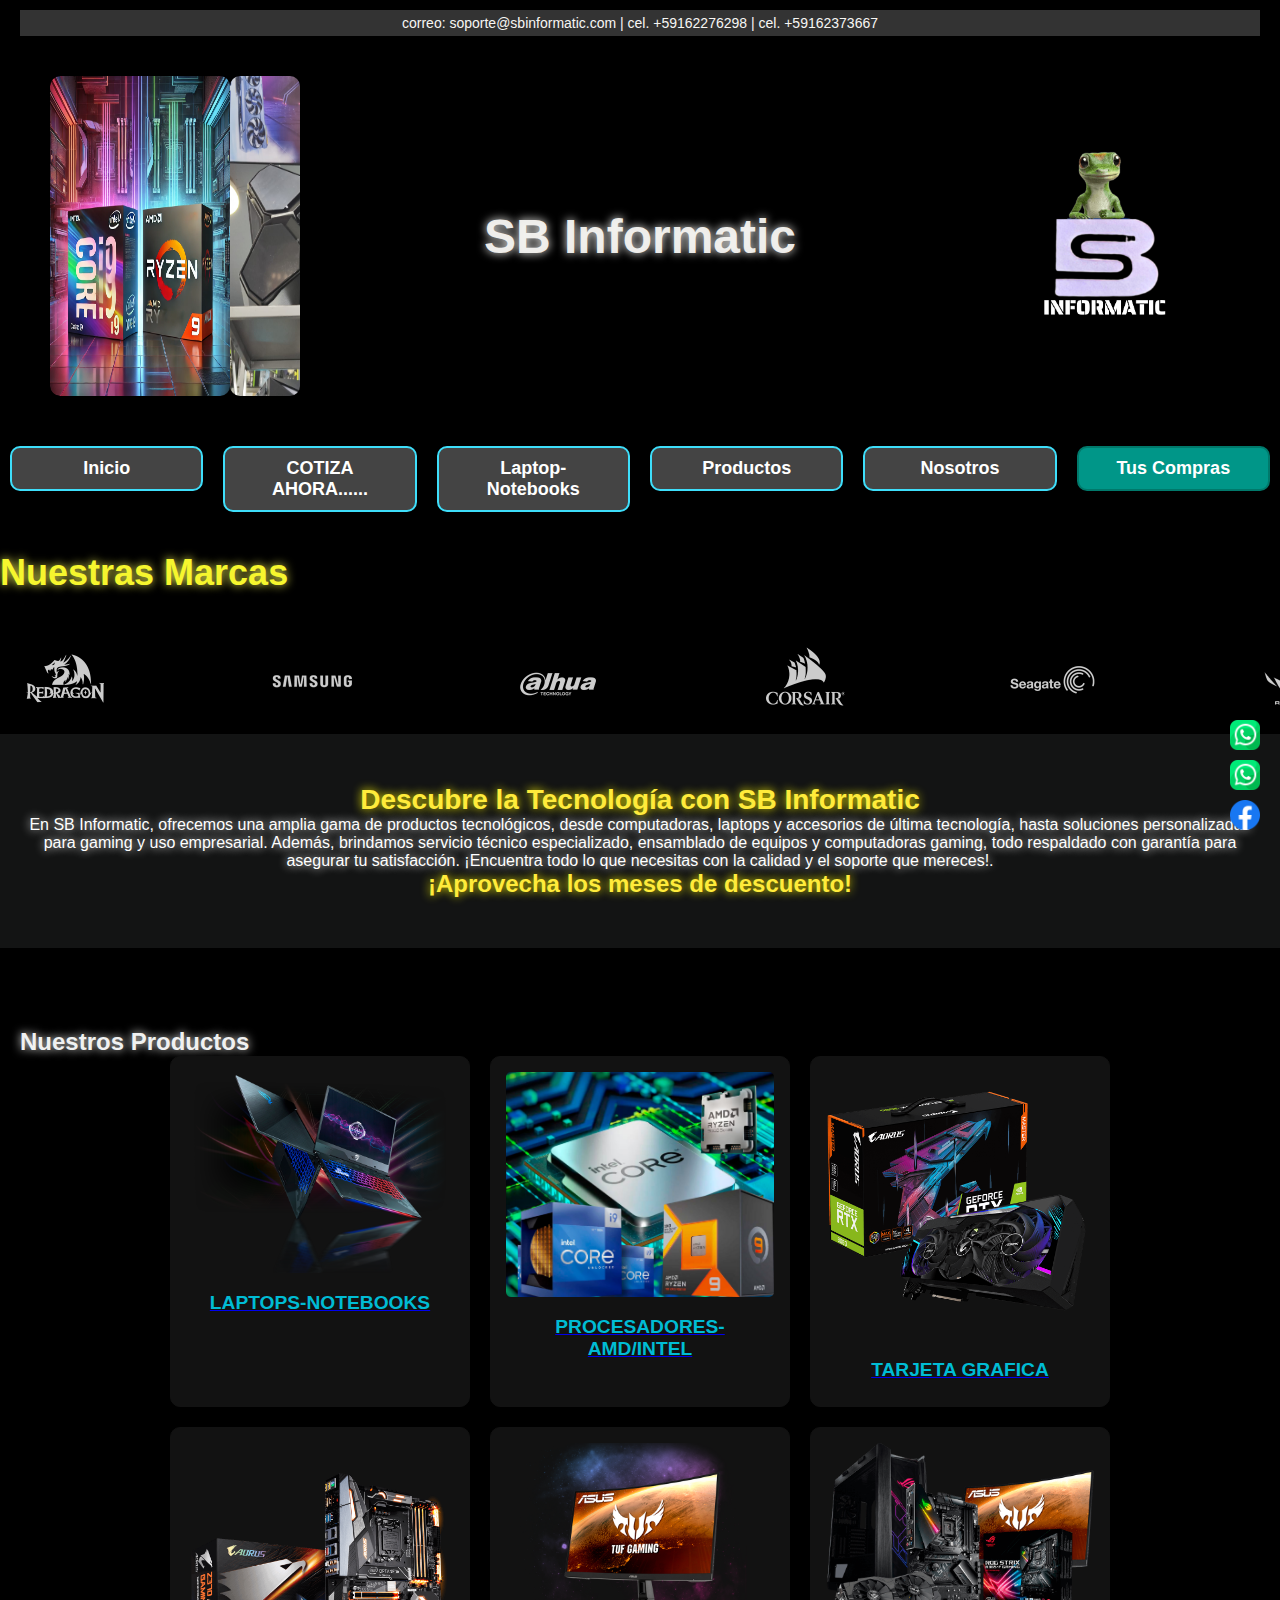
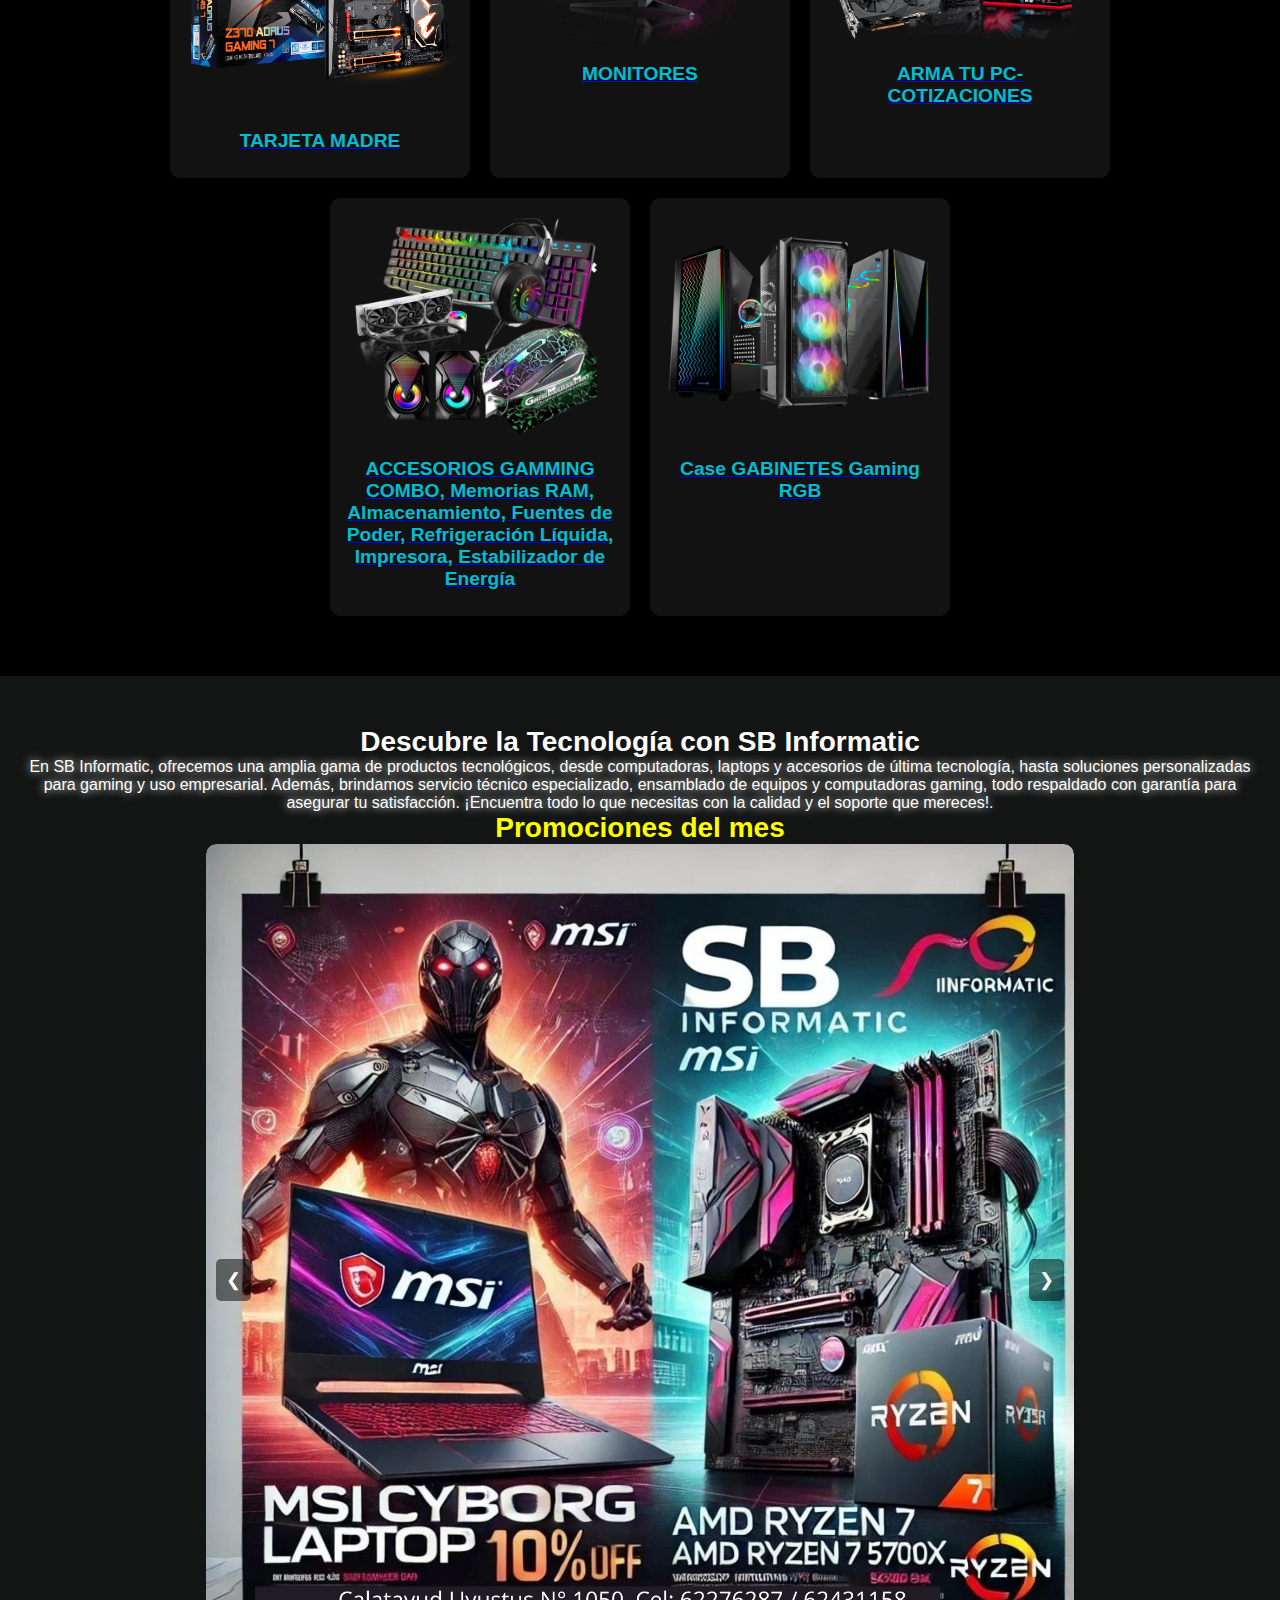
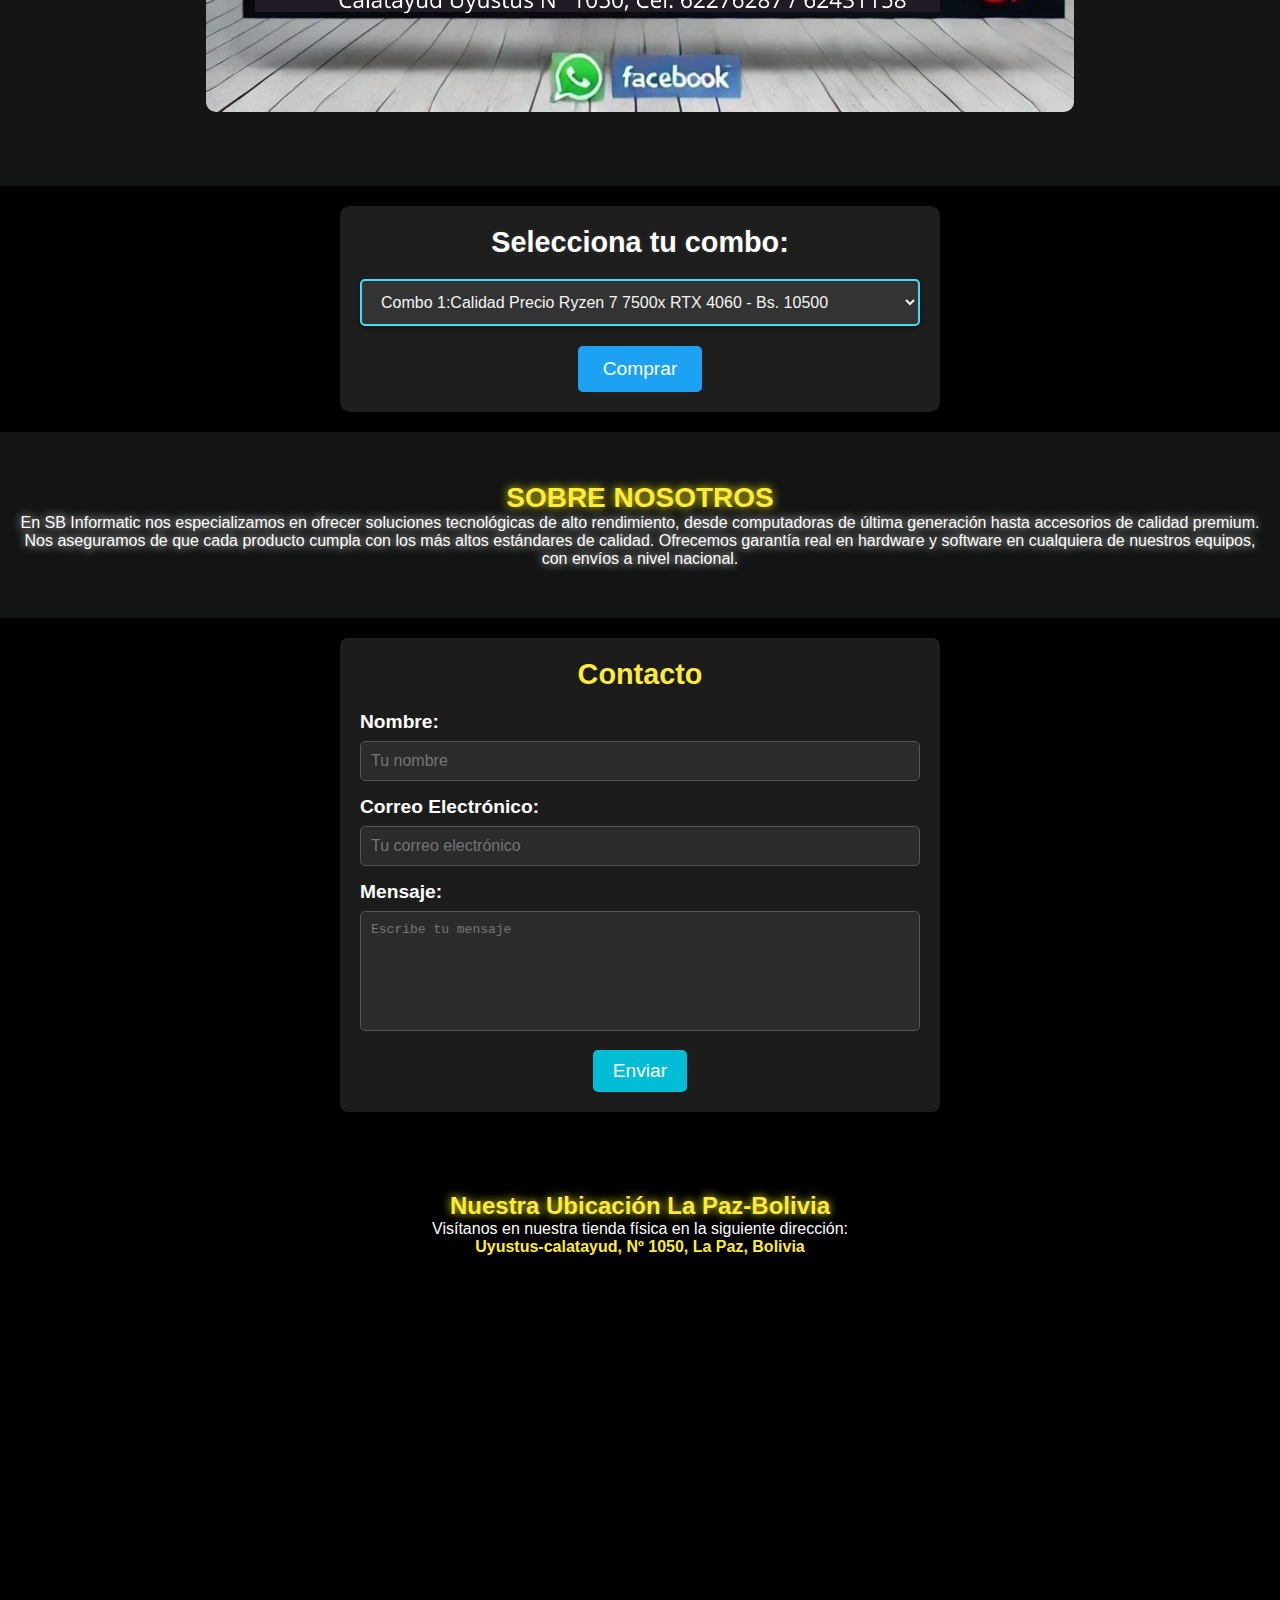
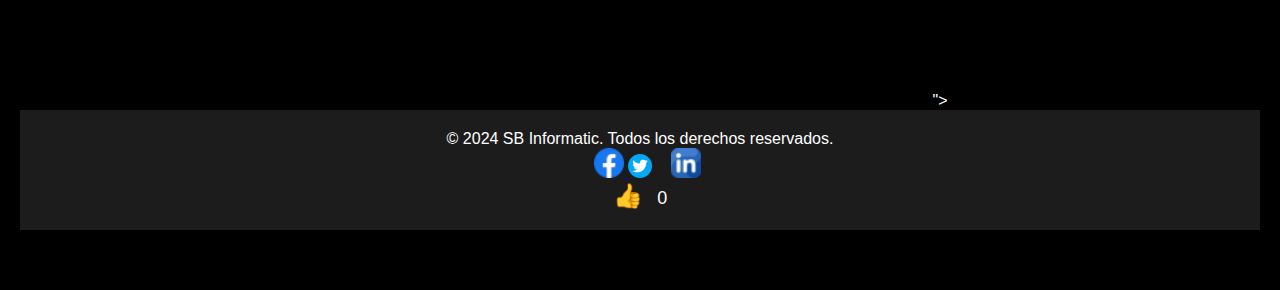
<file: index.html>
<!DOCTYPE html>
<html lang="es">
<head>
    <meta charset="UTF-8">
    <meta name="viewport" content="width=device-width, initial-scale=1.0">
    <title>SB Informatic - Venta de Computadoras y Accesorios</title>
    <link rel="stylesheet" href="styles.css">
     <!-- Google tag (gtag.js) -->
     <script async src="https://www.googletagmanager.com/gtag/js?id=G-VCY0N6X3TK"></script>
     <script>
       window.dataLayer = window.dataLayer || [];
       function gtag(){dataLayer.push(arguments);}
       gtag('js', new Date());
       gtag('config', 'G-VCY0N6X3TK');
     </script> 
    <style>
        /* Estilos generales del encabezado */
        header {
            background-color: #000; /* Fondo oscuro */
            padding: 10px 20px;
            color: #f7f6f3f0;
        }

        .top-info {
            text-align: center;
            padding: 5px 0;
            font-size: 14px;
            color: #f7f6f3;
            background-color: #333;
        }

        .header-content {
            display: flex;
            align-items: center;
            justify-content: space-between;
            padding: 20px 0;
        }

        .title-container {
            flex: 2;
            text-align: center;
        }

        .title-container h1 {
            margin: 0;
            font-size: 50px; /* Ajusta el tamaño del título según tu necesidad */
            color: #f7f6f3f0;
            text-shadow: 0px 0px 10px #fbfbf8;
            font-weight: bold; /* Resalta el título */
        }

        /* Asegura que los logos tengan el espacio correcto */
        .left-logo, .right-logo {
            flex: 1;
            display: flex;
            justify-content: center;
            align-items: center;
        }
        .like-button {
            font-size: 24px;
            color: #007bff;
            cursor: pointer;
        }
        .like-counter {
            font-size: 18px;
            margin-left: 10px;
        }
    

       /* Estilos para el carrusel principal */
.carousel-principal {
    position: relative;
    width: 250px; /* Ajusta el tamaño según la necesidad */
    margin: 20px;
    overflow: hidden;
    border-radius: 10px;
    box-shadow: 0 4px 8px rgba(0, 0, 0, 0.2);
}

.carousel-images {
    display: flex;
    width: calc(100% * 54); /* Ajusta para el número total de imágenes (original + duplicadas) */
    animation: slideInfinite 30s linear infinite; /* Desplazamiento continuo */
}

.carousel-images img {
    width: calc(100% / 48); /* Ajusta para mostrar cada imagen en pantalla completa (incluye duplicadas) */
    height: auto;
    border-radius: 10px;
}

/* Animación para el desplazamiento infinito */
@keyframes slideInfinite {
    0% {
        transform: translateX(0);
    }
    100% {
        transform: translateX(-50%); /* Desplazamiento hasta la mitad (el final del primer conjunto de imágenes) */
    }
}

        /* Estilos para el título en pantallas pequeñas */
        @media (max-width: 768px) {
            .header-content {
                flex-direction: column;
            }

            .title-container h1 {
                font-size: 28px;
            }

            .logo-container {
                margin-bottom: 10px;
            }
        }

        /* Estilo para el tooltip */
        .tooltip-content {
            visibility: hidden;
            width: 200px;
            background-color: black;
            color: #fff;
            text-align: center;
            padding: 5px;
            border-radius: 6px;

            /* Posicionamiento */
            position: absolute;
            z-index: 1;
            bottom: 100%; 
            left: 50%;
            margin-left: -100px;
        }

        .product-item:hover .tooltip-content {
            visibility: visible;
        }

        /* Estilos para el carrusel de imágenes */
        .carousel-container {
            position: relative;
            max-width: 70%;
            margin: auto;
            overflow: hidden;
            border-radius: 10px;
            margin-bottom: 20px;
        }

        .carousel {
            display: flex;
            transition: transform 0.5s ease-in-out;
        }

        .carousel-item {
            min-width: 100%;
            box-sizing: border-box;
        }

        .carousel-item img {
            width: 100%;
            border-radius: 10px;
        }

        .prev, .next {
            position: absolute;
            top: 50%;
            transform: translateY(-50%);
            background-color: rgba(0, 0, 0, 0.5);
            color: white;
            border: none;
            padding: 10px;
            cursor: pointer;
            border-radius: 5px;
            font-size: 18px;
        }

        .prev {
            left: 10px;
        }

        .next {
            right: 10px;
        }

        .prev:hover, .next:hover {
            background-color: rgba(0, 0, 0, 0.8);
        }

       /* Estilos para el título dentro de la cinta giratoria */
/* Estilos para el título dentro de la cinta giratoria */
        /* Estilos para el título dentro de la cinta giratoria */
.titulo-cinta {
    text-align: center;
    font-size: 1.5rem; /* Ajusta el tamaño del título */
    color: #ffeb3b; /* Cambia el color según tu necesidad */
    margin-bottom: 1px; /* Reduce el espacio debajo del título */
    text-shadow: 0px 0px 10px #fff700; /* Efecto de sombra */
    font-weight: bold; /* Resalta el título */
}

/* Ajustes adicionales para la cinta */
.cinta {
    position: relative;
    text-align: center;
    padding: 1px 0; /* Ajusta el padding según la altura que prefieras */
    margin-top: 1px; /* Reduce el margen superior de la cinta */
    margin-bottom: 1px; /* Ajusta el margen inferior si es necesario */
}

.cinta-contenido {
    display: flex;
    align-items: center;
    width: calc(100% * 8); /* Ajusta el ancho según el número total de imágenes */
    animation: mover 30s linear infinite; /* Ajusta la duración de la animación según tu preferencia */
}

.cinta-contenido img {
    margin: 0 15px; /* Ajusta el margen para asegurar que las imágenes estén más cercanas entre sí */
    filter: grayscale(100%);
    opacity: 0.8;
    transition: opacity 0.3s, filter 0.3s;
}

.cinta-contenido img:hover {
    filter: grayscale(0%);
    opacity: 1;
}

/* Animación para mover la cinta */
@keyframes mover {
    0% {
        transform: translateX(0);
    }
    100% {
        transform: translateX(-50%); /* Ajusta para recorrer la mitad del contenido total (incluyendo la duplicación) */
    }
}


        /* Clonar el contenido para hacer el bucle infinito */
        .cinta-contenido:after {
            content: '';
            display: block;
            width: 100%;
            height: 100%;
            position: absolute;
            top: 0;
            left: 100%;
            background: inherit;
            z-index: 1;
        }




        nav ul {
    list-style-type: none;
    padding: 0;
    margin: 0;
    display: flex; /* Cambia la disposición a una sola línea */
    justify-content: space-around; /* Distribuye los elementos uniformemente */
    flex-wrap: nowrap; /* Evita que los elementos se muevan a una nueva línea */
}

nav ul li {
    margin: 0 10px; /* Espaciado entre los cuadros */
}

nav ul li a {
    display: block;
    padding: 10px 20px;
    text-decoration: none;
    font-weight: bold;
    font-size: 18px;
    color: #fff;
    background-color: #444; /* Fondo oscuro para resaltar */
    border: 2px solid #3edefa; /* Borde naranja */
    border-radius: 10px;
    text-align: center;
    transition: background-color 0.3s, color 0.3s;
}

nav ul li a:hover {
    background-color: #45c2e5; /* Fondo naranja al pasar el cursor */
    color: #000;
}

.cart-item a {
    background-color: #009688; /* Color personalizado para "Tus Compras" */
    border-color: #00796b;
}

.cart-item a:hover {
    background-color: #00796b;
    color: #fff;
}
/* Ajustes para pantallas grandes */
@media (min-width: 1200px) {
    .header-content h1 {
        font-size: 3rem;
    }

    .logo-container img {
        width: 180px;
    }

    header nav ul {
        gap: 30px;
    }
}

/* Ajustes para pantallas pequeñas */
@media (max-width: 768px) {
    .header-content {
        flex-direction: column;
    }

    .logo-container {
        width: 100%;
        margin-bottom: 20px;
    }

    header nav ul {
        flex-direction: column;
        gap: 10px;
    }}
        /* Estilos para la sección del combo en tema oscuro */
.combo-section {
    padding: 20px;
    background-color: #1e1e1e; /* Fondo oscuro */
    border-radius: 10px;
    box-shadow: 0 4px 10px rgba(0, 0, 0, 0.5);
    max-width: 600px;
    margin: 20px auto;
    text-align: center;
    color: #f5f5f5; /* Color de texto claro */
}

.combo-section h3 {
    margin-bottom: 20px;
    font-size: 1.8rem;
    color: #ffffff; /* Color de texto blanco */
    text-shadow: 0px 0px 5px #333; /* Sombra ligera en el texto */
}

.combo-selector {
    display: flex;
    flex-direction: column;
    align-items: center;
}

#combo-select {
    width: 100%;
    padding: 12px 15px;
    margin-bottom: 20px;
    font-size: 1rem;
    border: 2px solid #3edefa;
    border-radius: 5px;
    background-color: #333; /* Fondo más oscuro */
    color: #f5f5f5; /* Texto claro */
    box-shadow: 0 2px 5px rgba(0, 0, 0, 0.5);
    transition: all 0.3s ease;
}

#combo-select:hover,
#combo-select:focus {
    border-color: #1a91da;
    box-shadow: 0 2px 8px rgba(0, 0, 0, 0.7);
    background-color: #444; /* Fondo ligeramente más claro al interactuar */
}

.buy-button {
    padding: 12px 25px;
    font-size: 1.2rem;
    color: #fff;
    background-color: #1da1f2;
    border: none;
    border-radius: 5px;
    cursor: pointer;
    transition: background-color 0.3s ease, box-shadow 0.3s ease;
}

.buy-button:hover {
    background-color: #1a91da;
    box-shadow: 0 4px 10px rgba(0, 0, 0, 0.7);
}

/* Ajustes para pantallas pequeñas */
@media (max-width: 600px) {
    .combo-section {
        padding: 15px;
    }

    #combo-select {
        font-size: 0.9rem;
        padding: 10px 12px;
    }

    .buy-button {
        font-size: 1rem;
        padding: 10px 20px;
    }
}

    
    </style>
</head>

<body>

    
    <header>
        <div class="top-info">
            <p>correo: soporte@sbinformatic.com | cel. +59162276298 | cel. +59162373667</p>
        </div>

        <div class="header-content">
            <!-- Carrusel de imágenes a la izquierda -->
            <div class="logo-container left-logo">
                <div class="carousel-principal">
                    <div class="carousel-images">
                        <img src="micro.webp" alt="micro">
                        <img src="IMAGENIMAGEN1.jpeg" alt="IMAGENIMAGEN1">
                        <img src="imagenimagen2.jpeg" alt="imagenimagen2">
                       <img src="imagenimagen3.jpeg" alt="imagenimagen3">
                       <img src="imagenimagen4.jpeg" alt="imagenimagen4">
                       <img src="imagenimagen5.jpeg" alt="imagenimagen5">
                       <img src="imagenimagen6.jpeg" alt="imagenimagen6">
                       <img src="imagenimagen7.jpeg" alt="imagenimagen7">
                       <img src="imagenimagen8.jpeg" alt="imagenimagen8">
                       <img src="imagenimagen9.jpeg" alt="imagenimagen9">
                       <img src="imagenimagen10.jpeg" alt="imagenimagen10">
                       <img src="imagenimagen11.jpeg" alt="imagenimagen11">
                       <img src="imagenimagen12.jpeg" alt="imagenimagen12">
                       <img src="imagenimagen13.jpeg" alt="imagenimagen13">
                       <img src="imagen1.jpeg" alt="Imagen 1">
                       <img src="imagen2.jpeg" alt="Imagen 2">
                       <img src="imagen3.jpeg" alt="Imagen 3">
                       <img src="imagen4.jpeg" alt="Imagen 4">
                       <img src="imagen5.jpeg" alt="Imagen 5">
                       <img src="imagen6.jpeg" alt="Imagen 6">
                       <img src="imagen7.jpeg" alt="Imagen 7">
                       <img src="imagen8.jpeg" alt="Imagen 8">
                       <img src="imagen9.jpeg" alt="Imagen 9">
                       <img src="imagen10.jpeg" alt="Imagen 10">
                       <img src="imagen11.jpeg" alt="Imagen 11">
                       <img src="imagen12.jpeg" alt="Imagen 12">
                       <img src="imagen13.jpeg" alt="Imagen 13">
                   <!-- Clonar el contenido para la animación -->
                   <img src="micro.webp" alt="micro">
                   <img src="IMAGENIMAGEN1.jpeg" alt="IMAGENIMAGEN1">
                   <img src="imagenimagen2.jpeg" alt="imagenimagen2">
                  <img src="imagenimagen3.jpeg" alt="imagenimagen3">
                  <img src="imagenimagen4.jpeg" alt="imagenimagen4">
                  <img src="imagenimagen5.jpeg" alt="imagenimagen5">
                  <img src="imagenimagen6.jpeg" alt="imagenimagen6">
                  <img src="imagenimagen7.jpeg" alt="imagenimagen7">
                  <img src="imagenimagen8.jpeg" alt="imagenimagen8">
                  <img src="imagenimagen9.jpeg" alt="imagenimagen9">
                  <img src="imagenimagen10.jpeg" alt="imagenimagen10">
                  <img src="imagenimagen11.jpeg" alt="imagenimagen11">
                  <img src="imagenimagen12.jpeg" alt="imagenimagen12">
                  <img src="imagenimagen13.jpeg" alt="imagenimagen13">
                  <img src="imagen1.jpeg" alt="Imagen 1">
                  <img src="imagen2.jpeg" alt="Imagen 2">
                  <img src="imagen3.jpeg" alt="Imagen 3">
                  <img src="imagen4.jpeg" alt="Imagen 4">
                  <img src="imagen5.jpeg" alt="Imagen 5">
                  <img src="imagen6.jpeg" alt="Imagen 6">
                  <img src="imagen7.jpeg" alt="Imagen 7">
                  <img src="imagen8.jpeg" alt="Imagen 8">
                  <img src="imagen9.jpeg" alt="Imagen 9">
                  <img src="imagen10.jpeg" alt="Imagen 10">
                  <img src="imagen11.jpeg" alt="Imagen 11">
                  <img src="imagen12.jpeg" alt="Imagen 12">
                  <img src="imagen13.jpeg" alt="Imagen 13">
                    </div>
                </div>
            </div>

            <!-- Título centrado -->
            <div class="title-container">
                <h1>SB Informatic</h1>
            </div>

            <!-- Logo en el lado derecho -->
            <div class="logo-container right-logo">
                <img src="B.png" alt="Logo SB Informatic">
            </div>
        </div>
    </header>
</body>
<!-- Sidebar -->
<!-- Botón de WhatsApp -->
<a href="https://wa.me/59162276298" target="_blank">
    <img src="whatsapp (1).png" alt="WhatsApp" style="width: 30px; height: 30px; position: fixed; bottom: 150px; right: 20px; cursor: pointer;">
</a>
<a href="https://wa.me/59162431158" target="_blank">
    <img src="whatsapp (1).png" alt="WhatsApp" style="width: 30px; height: 30px; position: fixed; bottom: 110px; right: 20px; cursor: pointer;">
</a>

<!-- Botón de Facebook -->
<a href="https://www.facebook.com/share/bvSbk4NmoEhzFvdt/?mibextid=qi2Omg" target="_blank">
    <img src="facebook.png" alt="Facebook" style="width: 30px; height: 30px; position: fixed; bottom: 70px; right: 20px; cursor: pointer;">
</a>

        <nav>
            <ul>
                
                <li><a href="#home">Inicio</a></li>
                <li><a href="arma-tu-pc.html">COTIZA AHORA......</a></li>
                <li><a href="laptop-asus.html">Laptop- Notebooks</a></li>
                <li><a href="#products">Productos</a></li>
                <li><a href="#about">Nosotros</a></li>
                <li class="cart-item">
                    <a href="cart.html">
                        <span class="cart-text">Tus Compras</span>
                    </a>
                </li>
                
            </ul>
        </nav>

    </header>

       <!-- Sección de Cinta Giratoria de Marcas -->
    

        <!-- Logos en la cinta -->
    <!-- Imagen de título -->
<section class="cinta">
    <div class="titulo-cinta">
        <h2 style="color: #f6f62e; text-shadow: 0px 0px 10px #f1f152;">Nuestras Marcas</h2>
    </div>
</section>

            <div class="cinta-contenido">
                <img src="red_dragon.png" alt="Redragon" width="100">
                <img src="samsung.png" alt="Samsung" width="100">
                <img src="dagua.png" alt="Dahua" width="100">
                <img src="corsair.png" alt="Corsair" width="100">
                <img src="seagate.png" alt="Seagate" width="100">
                <img src="republic.png" alt="Republic" width="100">
                <img src="epson.png" alt="Epson" width="100">
                <img src="predator.png" alt="Predator" width="100">
                <img src="amd.png" alt="Amd" width="100">
                <img src="omen.png" alt="Omen" width="100">
                <img src="creative.png" alt="Creative" width="100">
                <img src="nvidia.png" alt="Nvidia" width="100">
                <img src="asrock.png" alt="Asrock" width="100">
                <img src="msi.png" alt="msi" width="100">
                <img src="microsoft.png" alt="Microsoft" width="100">
                <img src="intel.png" alt="Intel" width="100">
                <img src="apple.png" alt="Apple" width="100">
                <img src="lenovo.png" alt="Lenovo" width="100">
                <img src="dell.png" alt="Dell" width="100">
                <img src="hp.png" alt="Hp" width="100">
                <img src="marvo.png" alt="Marvo" width="100">
                
                <!-- Clonar el contenido para la animación -->
                <img src="red_dragon.png" alt="Redragon" width="100">
                <img src="samsung.png" alt="Samsung" width="100">
                <img src="dagua.png" alt="Dahua" width="100">
                <img src="corsair.png" alt="Corsair" width="100">
                <img src="seagate.png" alt="Seagate" width="100">
                <img src="republic.png" alt="Republic" width="100">
                <img src="epson.png" alt="Epson" width="100">
                <img src="predator.png" alt="Predator" width="100">
                <img src="amd.png" alt="Amd" width="100">
                <img src="omen.png" alt="Omen" width="100">
                <img src="creative.png" alt="Creative" width="100">
                <img src="nvidia.png" alt="Nvidia" width="100">
                <img src="asrock.png" alt="Asrock" width="100">
                <img src="msi.png" alt="msi" width="100">
                <img src="microsoft.png" alt="Microsoft" width="100">
                <img src="intel.png" alt="Intel" width="100">
                <img src="apple.png" alt="Apple" width="100">
                <img src="lenovo.png" alt="Lenovo" width="100">
                <img src="dell.png" alt="Dell" width="100">
                <img src="hp.png" alt="Hp" width="100">
                <img src="marvo.png" alt="Marvo" width="100">
            </div>
        </section>
    </header>
        
<section id="home" class="inicio">
    <h2 style="color: #ffeb3b; text-shadow: 0px 0px 10px #fff700;">Descubre la Tecnología con SB Informatic</h2>
    <p style="color: #ffffff; text-shadow: 0px 0px 10px #ffffff;">En SB Informatic, ofrecemos una amplia gama de productos tecnológicos, desde computadoras, laptops y accesorios de última tecnología, hasta soluciones personalizadas para gaming y uso empresarial. Además, brindamos servicio técnico especializado, ensamblado de equipos y computadoras gaming, todo respaldado con garantía para asegurar tu satisfacción. ¡Encuentra todo lo que necesitas con la calidad y el soporte que mereces!.</p>
    <p style="color: #ffeb3b; font-weight: bold; text-shadow: 0px 0px 10px #fff700; font-size: 1.5rem;">¡Aprovecha los meses de descuento!</p>

    <!-- Sección de Productos -->
</section>

        
     <!-- Sección de Productos -->
     <section id="products" class="productos" style="margin-top: 20px;">
        <h2 style="color: #f0f1f1; text-shadow: 0px 0px 10px #f9f9f6;">Nuestros Productos</h2>
        <div class="product-grid">
            <!-- Producto 1: Laptop ASUS -->
            <div class="product-item">
                <a href="laptop-asus.html" class="product-link">
                    <img src="asus_gl704g.png" alt="Laptop ASUS" loading="lazy">
                    <h3 style="text-align: center; font-weight: bold; font-size: 1.2rem;">LAPTOPS-NOTEBOOKS</h3>
                </a>
            </div>
    
            <!-- Producto 2: Procesador AMD Ryzen -->
            <div class="product-item">
                <a href="procesador-ryzen.html" class="product-link">
                    <img src="Especial body combat (2).png" alt="Procesador AMD Ryzen" loading="lazy">
                    <h3 style="text-align: center; font-weight: bold; font-size: 1.2rem;">PROCESADORES-AMD/INTEL</h3>
                </a>
            </div>
    
            <!-- Producto 3: Tarjeta Gráfica NVIDIA RTX -->
            <div class="product-item">
                <a href="tarjeta-rtx3080.html" class="product-link">
                    <img src="25953.png" alt="Tarjeta Gráfica NVIDIA RTX 3080" loading="lazy">
                    <h3 style="text-align: center; font-weight: bold; font-size: 1.2rem;">TARJETA GRAFICA</h3>
                </a>
            </div>
    
            <!-- Producto 4: Tarjetas Madre -->
            <div class="product-item">
                <a href="Tarjetas madre.html" class="product-link">
                    <img src="tarjetamadre.png" alt="Tarjetas Madre">
                    <h3 style="text-align: center; font-weight: bold; font-size: 1.2rem;">TARJETA MADRE</h3>
                </a>
            </div>
    
            <!-- Producto 5: Monitor Gaming 144Hz -->
            <div class="product-item">
                <a href="monitor-gaming-144hz.html" class="product-link">
                    <img src="monitores.png" alt="Monitor Gaming 144Hz" loading="lazy">
                    <h3 style="text-align: center; font-weight: bold; font-size: 1.2rem;">MONITORES</h3>
                </a>
            </div>
    
            <!-- Producto 6: Arma tu Propia PC - Cotizaciones -->
            <div class="product-item">
                <a href="arma-tu-pc.html" class="product-link">
                    <img src="gamers.png" alt="Arma tu propia PC - Cotizaciones" loading="lazy">
                    <h3 style="text-align: center; font-weight: bold; font-size: 1.2rem;">ARMA TU PC- COTIZACIONES</h3>
                </a>
            </div>
    
            <!-- Producto 7: Accesorios Gaming Combo, -->
            <div class="product-item">
                <a href="accesorios-gaming-combo.html" class="product-link">
                    <img src="Especial body combat (6).png" alt="Accesorios Gaming Combo" loading="lazy">
                    <h3 style="text-align: center; font-weight: bold; font-size: 1.2rem;">ACCESORIOS GAMMING COMBO, Memorias RAM, Almacenamiento, Fuentes de Poder, Refrigeración Líquida, Impresora, Estabilizador de Energía</h3>
                </a>
            </div>

           
             <!-- Producto 8: Case, GABINETES Gaming RGB -->
             <div class="product-item">
                <a href="case-gaming.html" class="product-link">
                    <img src="Especial body combat (5).png" alt="Case Gaming RGB" loading="lazy">
                    <h3 style="text-align: center; font-weight: bold; font-size: 1.2rem;">Case GABINETES Gaming RGB</h3>
                </a>
            </div>
        </div>
    </section>
    
   <!-- Sección de Inicio con Carrusel -->
<!-- Sección de Inicio con Carrusel -->
<section id="home" class="inicio">
    <h2>Descubre la Tecnología con SB Informatic</h2>
    <p style="color: #ffffff; text-shadow: 0px 0px 10px #ffffff;">En SB Informatic, ofrecemos una amplia gama de productos tecnológicos, desde computadoras, laptops y accesorios de última tecnología, hasta soluciones personalizadas para gaming y uso empresarial. Además, brindamos servicio técnico especializado, ensamblado de equipos y computadoras gaming, todo respaldado con garantía para asegurar tu satisfacción. ¡Encuentra todo lo que necesitas con la calidad y el soporte que mereces!.</p>
    
    <h2 style="color: yellow;">Promociones del mes</h2>
    <div class="carousel-container">
        <div class="carousel">
            
                         
                         
            <div class="carousel-item">
                <img src="flyayer1.jpg" alt="flyayer">
            </div>

            <div class="carousel-item">
                <img src="amd ryzen 7 5700x (1).jpg" alt="amd ryzen 7 5700x (1)">
            </div>
            <div class="carousel-item">
                <img src="amd ryzen 7 5700x.jpg" alt="amd ryzen 7 5700x">
            </div>
           
         <div class="carousel-item">
                <img src="armapcpc.webp" alt="Laptop">
            </div>
           
            <div class="carousel-item">
                <img src="22.jpg" alt="Laptop">
            </div>
            <div class="carousel-item">
                <img src="23.jpg" alt="Gaming PC">
            </div>
            <div class="carousel-item">
                <img src="24.jpg" alt="Teclado Gaming">
            </div>
            <div class="carousel-item">
                <img src="25.jpg" alt="Mouse Gaming">
            </div>
            <div class="carousel-item">
                <img src="26.jpg" alt="Mouse Gaming">
            </div>
            <div class="carousel-item">
                <img src="27.jpg" alt="Mouse Gaming">
            </div>
            <div class="carousel-item">
                <img src="28.jpg" alt="Mouse Gaming">
            </div>
            <div class="carousel-item">
                <img src="29.jpg" alt="Mouse Gaming">
            </div>
            <div class="carousel-item">
                <img src="30.jpg" alt="Mouse Gaming">
            </div>
        </div>
        <button class="prev" onclick="moveCarousel(-1)">&#10094;</button>
        <button class="next" onclick="moveCarousel(1)">&#10095;</button>
    </div>
</section>

<!-- Sección para seleccionar y comprar un combo -->
<section id="combo-list" class="combo-section">
    <h3>Selecciona tu combo:</h3>
    <div class="combo-selector">
        <select id="combo-select">
            <option value="Combo 1 - Calidad Precio Ryzen 7 7500x RTX 4060 - Bs. 10500">Combo 1:Calidad Precio Ryzen 7 7500x RTX 4060 - Bs. 10500</option> 
            <option value="Combo 2 - MSI CYBORG - Bs. 11.000">Combo 2: MSI CYBORG  - Bs. 11.000</option> 
            <option value="Combo 3 - Ryzen 5 5600 GT - Bs. 5320">Combo 3: Ryzen 5 5600 GT - Bs. 5320</option> 
            <option value="Combo 4 - Ryzen 5 - Bs. 4220">Combo 4: Ryzen 5 - Bs. 4220</option> 
            <option value="Combo 5 - Ryzen 7 - Bs. 4780">Combo 5: Ryzen 7 - Bs. 4780</option>
            <option value="Combo 6 - Intel Core i7 - Bs. 5980">Combo 6: Intel Core i7 - Bs. 5980</option> 
            <option value="Combo 7 - Intel Core i5 - Bs. 4720">Combo 7: Intel Core i5 - Bs. 4720</option> 
            <option value="Combo 8 -Laptop HP - Bs. 4300">Combo 8: Laptop HP - Bs. 4300</option> 
            <option value="Combo 9 - Laptop Lenovo - Bs. 5300">Combo 9: Laptop Lenovo - Bs. 5300</option>
            <option value="Combo 10 - Laptop Dell - Bs. 5350">Combo 10: Laptop Dell - Bs. 5350</option>
        </select>
        <button class="buy-button" onclick="selectCombo()">Comprar</button>
        
    </div>
</section>


<!-- JavaScript para manejar la compra -->
<script>
    function selectCombo(combo) {
        // Guardar la selección en localStorage
        localStorage.setItem('selectedCombo', combo);
        
        // Redirigir a la página del carrito
        window.location.href = 'cart.html';
    }
</script>

    

    <!-- Sección Nosotros -->
        <section id="home" class="inicio">
            <h2 style="color: #ffeb3b; text-shadow: 0px 0px 10px #fff700;">SOBRE NOSOTROS</h2>
            <p style="color: #ffffff; text-shadow: 0px 0px 10px #ffffff;">En SB Informatic nos especializamos en ofrecer soluciones tecnológicas de alto rendimiento, desde computadoras de última generación hasta accesorios de calidad premium. Nos aseguramos de que cada producto cumpla con los más altos estándares de calidad. Ofrecemos garantía real en hardware y software en cualquiera de nuestros equipos, con envíos a nivel nacional.</p>
            
    </section>

   
   <!-- Sección de Contacto -->

   <div class="contact-form">
    <h2>Contacto</h2>
    <form id="contactForm">
        <label for="name">Nombre:</label>
        <input type="text" id="name" name="name" placeholder="Tu nombre" required>

        <label for="email">Correo Electrónico:</label>
        <input type="email" id="email" name="email" placeholder="Tu correo electrónico" required>

        <label for="message">Mensaje:</label>
        <textarea id="message" name="message" placeholder="Escribe tu mensaje" required></textarea>

        <button type="submit">Enviar</button>
    </form>
</div>

    
</section>

<section id="ubicacion" class="ubicacion">
    <h2 style="color: #ffeb3b; text-shadow: 0px 0px 10px #fff700; text-align: center;">Nuestra Ubicación La Paz-Bolivia</h2>
    <p style="color: #ffffff; text-align: center;">Visítanos en nuestra tienda física en la siguiente dirección:</p>
    <p style="color: #ffeb3b; font-weight: bold; text-align: center;">Uyustus-calatayud, Nº 1050, La Paz, Bolivia</p>

   <!-- Google Maps -->
<div style="text-align: center;">
  <iframe src="https://www.google.com/maps/embed?pb=!1m18!1m12!1m3!1d3825.6103025517887!2d-68.15072292521853!3d-16.49525868424764!2m3!1f0!2f0!3f0!3m2!1i1024!2i768!4f13.1!3m3!1m2!1s0x915edf00507e9d23%3A0x6da044ef2e616f35!2sSBINFORMATIC!5e0!3m2!1ses-419!2sbo!4v1724635690276!5m2!1ses-419!2sbo" width="600" height="450" style="border:0;" allowfullscreen="" loading="lazy" referrerpolicy="no-referrer-when-downgrade"></iframe>"></iframe>
</div>


<script>
    function sendToWhatsApp(event) {
        event.preventDefault(); // Evita que el formulario se envíe de forma tradicional

        const name = document.getElementById('name').value;
        const email = document.getElementById('email').value;
        const message = document.getElementById('message').value;

        // Mensaje a enviar a WhatsApp
        const whatsappMessage = `Hola, soy ${name}. Mi correo es ${email}. ${message}`;

        // Número de WhatsApp al que se enviará el mensaje
        const whatsappNumber = "59162431158"; // Cambia este número por el tuyo

        // Redirigir a la URL de WhatsApp
        const whatsappURL = `https://wa.me/${whatsappNumber}?text=${encodeURIComponent(whatsappMessage)}`;
        window.open(whatsappURL, '_blank');
    }
</script>

<script>
    let likeCount = 0;

    function addLike() {
        likeCount++;
        document.getElementById('likeCounter').textContent = likeCount;
    }
</script>

    <!-- Footer -->
    <footer>
        <p>&copy; 2024 SB Informatic. Todos los derechos reservados.</p>
        <div class="social-links">
            <a href="https://www.facebook.com/share/bvSbk4NmoEhzFvdt/?mibextid=qi2Omg" target="_blank">
                <img src="facebook (1).png" alt="Facebook" class="icon">
            </a>

            <a href="#"><img src="twitter (1).png" alt="Twitter"></a>

            <a href="https://www.linkedin.com/in/jhaneth-paco-rios-291425263?utm_source=share&utm_campaign=share_via&utm_content=profile&utm_medium=android_app" target="_blank">
                <img src="linkedin (1).png" alt="linkedin" class="icon">
            </a>
        </div>
        <div>
            <span class="like-button" onclick="addLike()">👍</span>
            <span class="like-counter" id="likeCounter">0</span>
        </div>
    </footer>
    
    <script src="scripts.js"></script>
    <meta name="viewport" content="width=device-width, initial-scale=1.0">
</body>
</html>
</file>
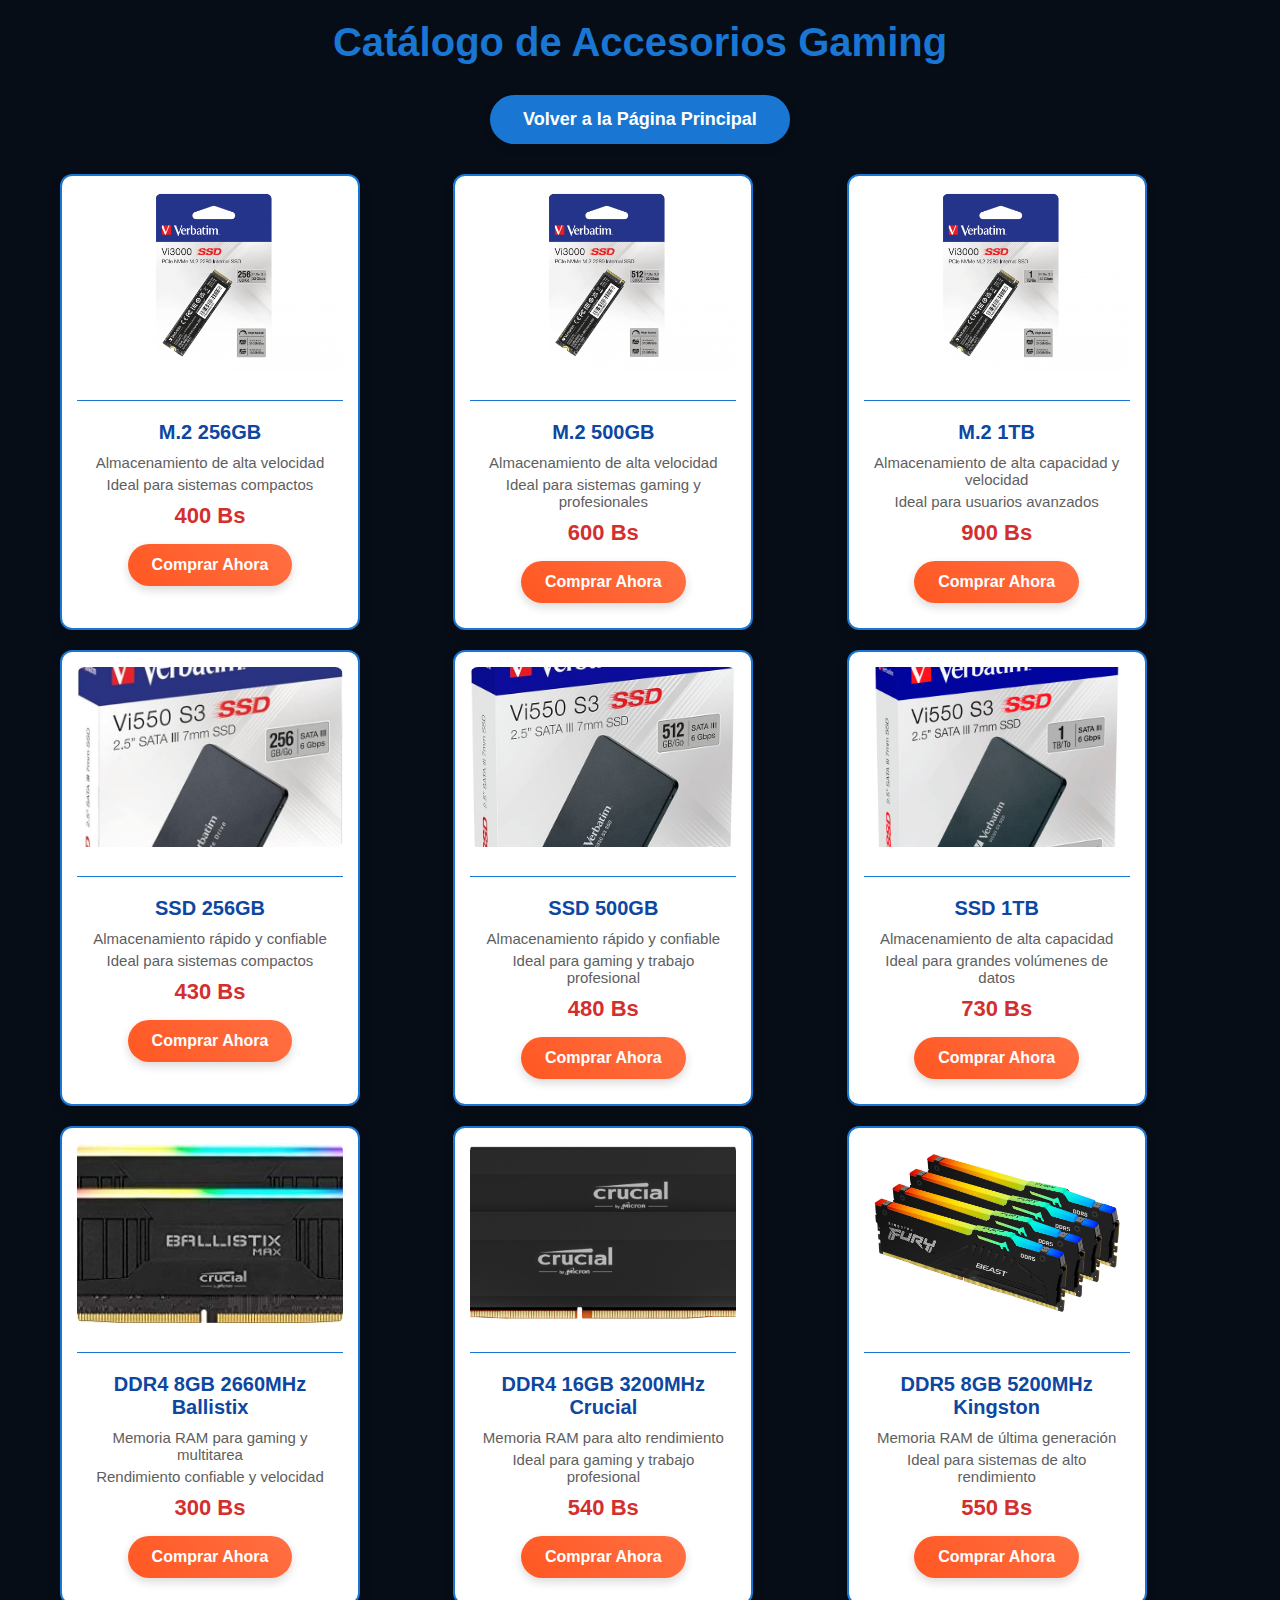
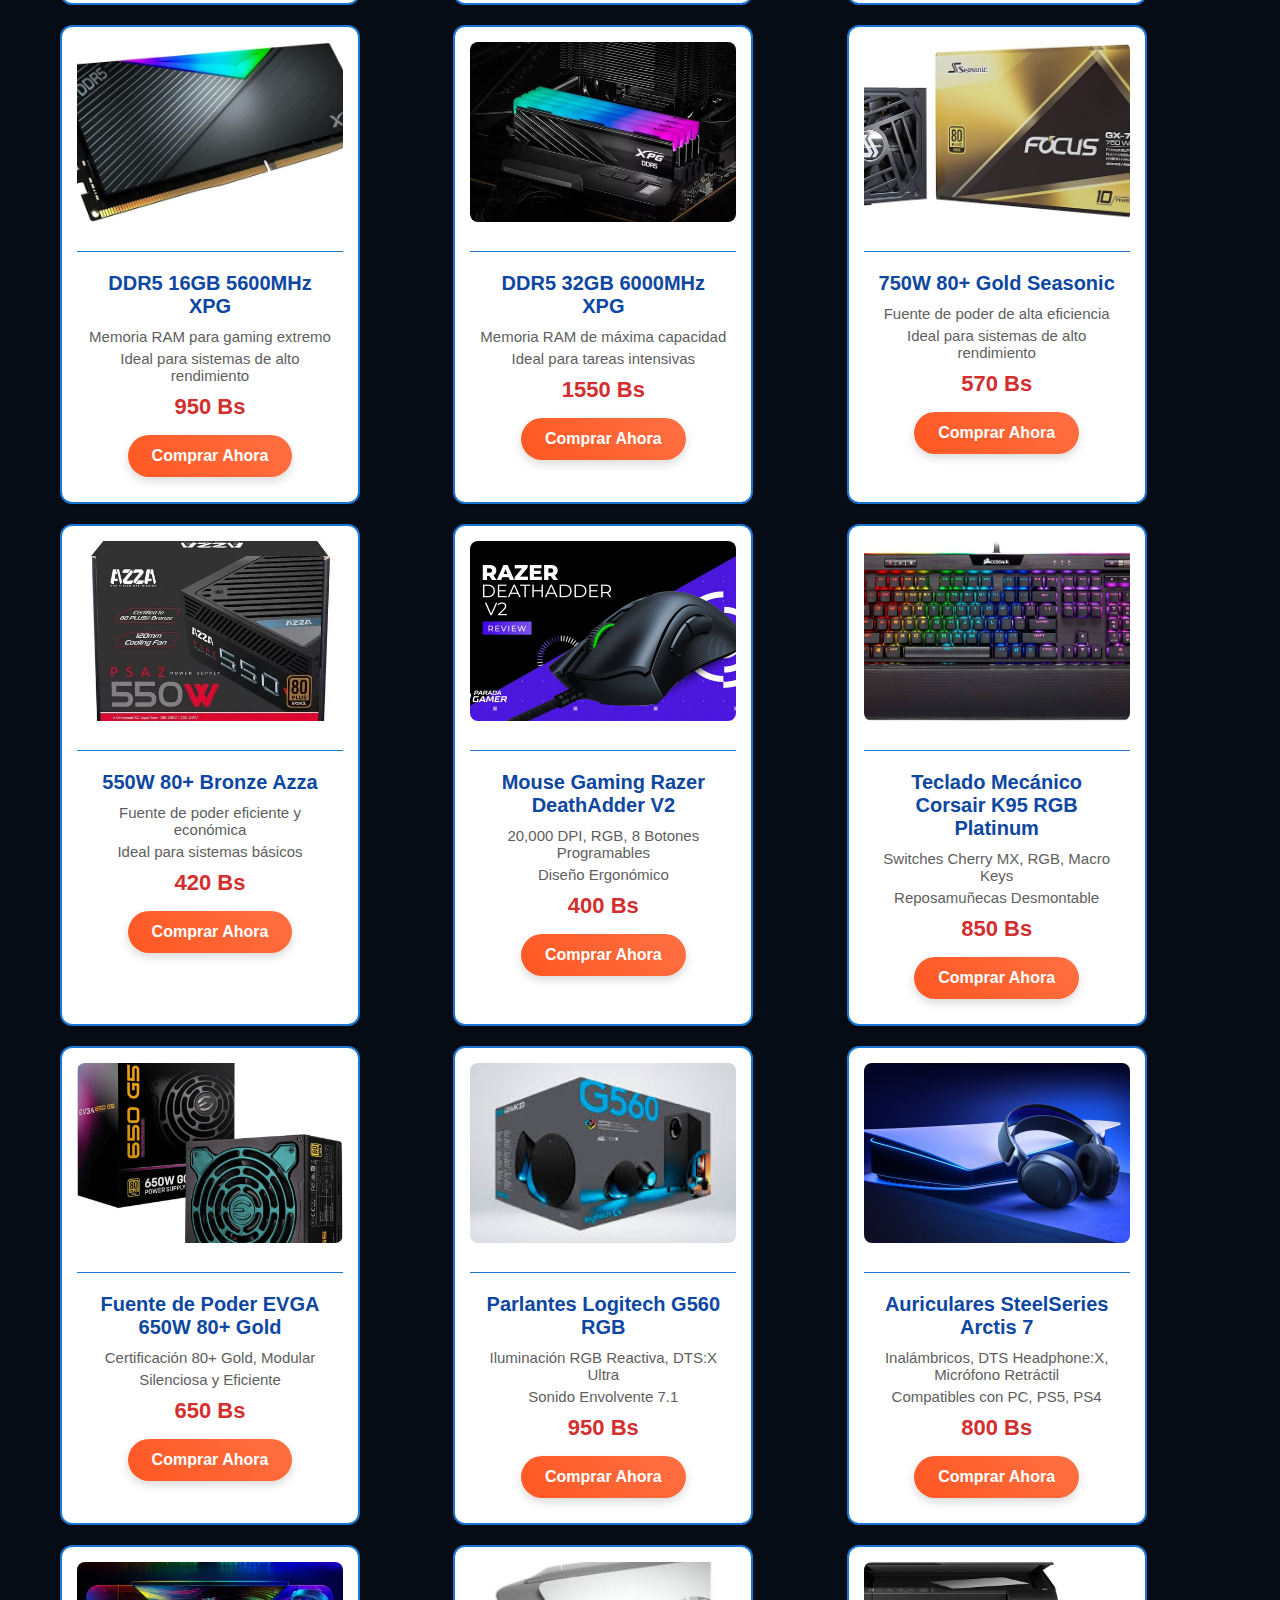
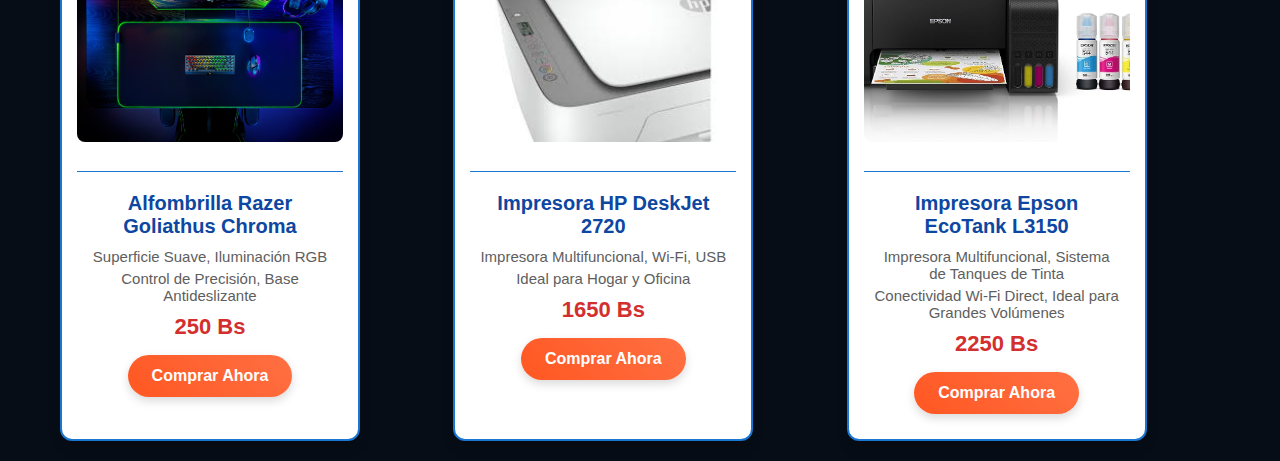
<file: accesorios-gaming-combo.html>
<!DOCTYPE html>
<html lang="es">
<head>
    <meta charset="UTF-8">
    <meta name="viewport" content="width=device-width, initial-scale=1.0">
    <title>SB Informatic - Accesorios Gaming</title>
    <link rel="stylesheet" href="styles.css">
     <!-- Google tag (gtag.js) -->
     <script async src="https://www.googletagmanager.com/gtag/js?id=G-VCY0N6X3TK"></script>
     <script>
       window.dataLayer = window.dataLayer || [];
       function gtag(){dataLayer.push(arguments);}
       gtag('js', new Date());
       gtag('config', 'G-VCY0N6X3TK');
     </script> 
    <style>
        body {
            font-family: 'Segoe UI', Tahoma, Geneva, Verdana, sans-serif;
            margin: 0;
            padding: 0;
            background-color: #070d16;
            color: #333;
        }

        .container {
            max-width: 1200px;
            margin: auto;
            padding: 20px;
        }

        h1 {
            text-align: center;
            margin-bottom: 30px;
            color: #1976d2;
            font-size: 2.5rem;
            font-weight: bold;
            text-shadow: 1px 1px 2px rgba(0, 0, 0, 0.2);
        }

        .product-grid {
            display: grid;
            grid-template-columns: repeat(auto-fit, minmax(280px, 1fr));
            gap: 20px;
        }

        .product-item {
            background-color: #ffffff;
            border: 2px solid #1976d2;
            border-radius: 12px;
            overflow: hidden;
            box-shadow: 0 6px 12px rgba(0, 0, 0, 0.15);
            text-align: center;
            transition: transform 0.3s, box-shadow 0.3s;
            padding: 15px;
            position: relative;
        }

        .product-item:hover {
            transform: translateY(-8px);
            box-shadow: 0 12px 24px rgba(0, 0, 0, 0.3);
        }

        .product-item img {
            width: 100%;
            height: 180px;
            object-fit: cover;
            cursor: pointer;
            border-radius: 8px;
            margin-bottom: 15px;
        }

        .product-details {
            padding: 10px;
            min-height: 150px;
            border-top: 1px solid #1976d2;
            margin-top: 10px;
        }

        .product-details h3 {
            font-size: 20px;
            margin: 10px 0;
            color: #0d47a1;
            font-weight: bold;
        }

        .product-details p {
            margin: 5px 0;
            font-size: 15px;
            color: #5e5e5e;
        }

        .price {
            font-size: 22px;
            color: #d32f2f;
            font-weight: bold;
            margin-top: 10px;
        }

        .buy-button {
            background: linear-gradient(45deg, #ff5722, #ff7043);
            color: white;
            border: none;
            padding: 12px 24px;
            cursor: pointer;
            margin-top: 15px;
            border-radius: 50px;
            font-size: 16px;
            font-weight: bold;
            transition: background 0.3s, transform 0.3s;
            box-shadow: 0 4px 10px rgba(0, 0, 0, 0.15);
        }

        .buy-button:hover {
            background: linear-gradient(45deg, #ff7043, #ff5722);
            transform: scale(1.05);
        }

        .product-item a {
            text-decoration: none;
        }

        .back-button {
            display: block;
            margin: 30px auto;
            padding: 14px 28px;
            background-color: #1976d2;
            color: white;
            text-align: center;
            border-radius: 50px;
            text-decoration: none;
            font-size: 18px;
            font-weight: bold;
            transition: background-color 0.3s ease, transform 0.3s ease;
            box-shadow: 0 4px 10px rgba(0, 0, 0, 0.15);
            max-width: 300px;
        }

        .back-button:hover {
            background-color: #0d47a1;
            transform: scale(1.05);
        }
    </style>
</head>
<body>

    <div class="container">
        <h1>Catálogo de Accesorios Gaming</h1>
        <!-- Botón para volver a la página principal -->
        <a href="index.html" class="back-button">Volver a la Página Principal</a>
    
        <div class="product-grid">
            <!-- Accesorio 1: M.2 256GB -->
            <div class="product-item">
                <img src="m2_256gb.png" alt="M.2 256GB" loading="lazy">
                <div class="product-details">
                    <h3>M.2 256GB</h3>
                    <p>Almacenamiento de alta velocidad</p>
                    <p>Ideal para sistemas compactos</p>
                    <div class="price">400 Bs</div>
                    <a href="cart.html">
                        <button class="buy-button" onclick="addToCart('M.2 256GB', 400)">Comprar Ahora</button>
                    </a>
                </div>
            </div>
    
            <!-- Accesorio 2: M.2 500GB -->
            <div class="product-item">
                <img src="m2_500gb.png" alt="M.2 500GB" loading="lazy">
                <div class="product-details">
                    <h3>M.2 500GB</h3>
                    <p>Almacenamiento de alta velocidad</p>
                    <p>Ideal para sistemas gaming y profesionales</p>
                    <div class="price">600 Bs</div>
                    <a href="cart.html">
                        <button class="buy-button" onclick="addToCart('M.2 500GB', 600)">Comprar Ahora</button>
                    </a>
                </div>
            </div>
    
            <!-- Accesorio 3: M.2 1TB -->
            <div class="product-item">
                <img src="m2_1tb.png" alt="M.2 1TB" loading="lazy">
                <div class="product-details">
                    <h3>M.2 1TB</h3>
                    <p>Almacenamiento de alta capacidad y velocidad</p>
                    <p>Ideal para usuarios avanzados</p>
                    <div class="price">900 Bs</div>
                    <a href="cart.html">
                        <button class="buy-button" onclick="addToCart('M.2 1TB', 900)">Comprar Ahora</button>
                    </a>
                </div>
            </div>
    
            <!-- Accesorio 4: SSD 256GB -->
            <div class="product-item">
                <img src="SSD 256GB1.jpg" alt="SSD 256GB" loading="lazy">
                <div class="product-details">
                    <h3>SSD 256GB</h3>
                    <p>Almacenamiento rápido y confiable</p>
                    <p>Ideal para sistemas compactos</p>
                    <div class="price">430 Bs</div>
                    <a href="cart.html">
                        <button class="buy-button" onclick="addToCart('SSD 256GB', 430)">Comprar Ahora</button>
                    </a>
                </div>
            </div>
    
            <!-- Accesorio 5: SSD 500GB -->
            <div class="product-item">
                <img src="ssd_256gb.jpg" alt="SSD 500GB" loading="lazy">
                <div class="product-details">
                    <h3>SSD 500GB</h3>
                    <p>Almacenamiento rápido y confiable</p>
                    <p>Ideal para gaming y trabajo profesional</p>
                    <div class="price">480 Bs</div>
                    <a href="cart.html">
                        <button class="buy-button" onclick="addToCart('SSD 500GB', 480)">Comprar Ahora</button>
                    </a>
                </div>
            </div>
    
            <!-- Accesorio 6: SSD 1TB -->
            <div class="product-item">
                <img src="ssd_1tb.png" alt="SSD 1TB" loading="lazy">
                <div class="product-details">
                    <h3>SSD 1TB</h3>
                    <p>Almacenamiento de alta capacidad</p>
                    <p>Ideal para grandes volúmenes de datos</p>
                    <div class="price">730 Bs</div>
                    <a href="cart.html">
                        <button class="buy-button" onclick="addToCart('SSD 1TB', 730)">Comprar Ahora</button>
                    </a>
                </div>
            </div>
    
            <!-- Accesorio 7: DDR4 8GB 2660MHz Ballistix -->
            <div class="product-item">
                <img src="ddr4_8gb_2660mhz_ballistix.jpg" alt="DDR4 8GB 2660MHz Ballistix" loading="lazy">
                <div class="product-details">
                    <h3>DDR4 8GB 2660MHz Ballistix</h3>
                    <p>Memoria RAM para gaming y multitarea</p>
                    <p>Rendimiento confiable y velocidad</p>
                    <div class="price">300 Bs</div>
                    <a href="cart.html">
                        <button class="buy-button" onclick="addToCart('DDR4 8GB 2660MHz Ballistix', 300)">Comprar Ahora</button>
                    </a>
                </div>
            </div>
    
            <!-- Accesorio 8: DDR4 16GB 3200MHz Crucial -->
            <div class="product-item">
                <img src="ddr4_16gb_3200mhz_crucial.png" alt="DDR4 16GB 3200MHz Crucial" loading="lazy">
                <div class="product-details">
                    <h3>DDR4 16GB 3200MHz Crucial</h3>
                    <p>Memoria RAM para alto rendimiento</p>
                    <p>Ideal para gaming y trabajo profesional</p>
                    <div class="price">540 Bs</div>
                    <a href="cart.html">
                        <button class="buy-button" onclick="addToCart('DDR4 16GB 3200MHz Crucial', 540)">Comprar Ahora</button>
                    </a>
                </div>
            </div>
    
            <!-- Accesorio 9: DDR5 8GB 5200MHz Kingston -->
            <div class="product-item">
                <img src="ddr5_8gb_5200mhz_kingston.jpg" alt="DDR5 8GB 5200MHz Kingston" loading="lazy">
                <div class="product-details">
                    <h3>DDR5 8GB 5200MHz Kingston</h3>
                    <p>Memoria RAM de última generación</p>
                    <p>Ideal para sistemas de alto rendimiento</p>
                    <div class="price">550 Bs</div>
                    <a href="cart.html">
                        <button class="buy-button" onclick="addToCart('DDR5 8GB 5200MHz Kingston', 550)">Comprar Ahora</button>
                    </a>
                </div>
            </div>
    
            <!-- Accesorio 10: DDR5 16GB 5600MHz XPG -->
            <div class="product-item">
                <img src="ddr5_16gb_5600mhz_xpg.jpg" alt="DDR5 16GB 5600MHz XPG" loading="lazy">
                <div class="product-details">
                    <h3>DDR5 16GB 5600MHz XPG</h3>
                    <p>Memoria RAM para gaming extremo</p>
                    <p>Ideal para sistemas de alto rendimiento</p>
                    <div class="price">950 Bs</div>
                    <a href="cart.html">
                        <button class="buy-button" onclick="addToCart('DDR5 16GB 5600MHz XPG', 950)">Comprar Ahora</button>
                    </a>
                </div>
            </div>
    
            <!-- Accesorio 11: DDR5 32GB 6000MHz XPG -->
            <div class="product-item">
                <img src="ddr5_32gb_6000mhz_xpg.webp" alt="DDR5 32GB 6000MHz XPG" loading="lazy">
                <div class="product-details">
                    <h3>DDR5 32GB 6000MHz XPG</h3>
                    <p>Memoria RAM de máxima capacidad</p>
                    <p>Ideal para tareas intensivas</p>
                    <div class="price">1550 Bs</div>
                    <a href="cart.html">
                        <button class="buy-button" onclick="addToCart('DDR5 32GB 6000MHz XPG', 1550)">Comprar Ahora</button>
                    </a>
                </div>
            </div>
    
            <!-- Accesorio 12: 750W 80+ Gold Seasonic -->
            <div class="product-item">
                <img src="550w_bronze_azza.jpg" alt="750W 80+ Gold Seasonic" loading="lazy">
                <div class="product-details">
                    <h3>750W 80+ Gold Seasonic</h3>
                    <p>Fuente de poder de alta eficiencia</p>
                    <p>Ideal para sistemas de alto rendimiento</p>
                    <div class="price">570 Bs</div>
                    <a href="cart.html">
                        <button class="buy-button" onclick="addToCart('750W 80+ Gold Seasonic', 570)">Comprar Ahora</button>
                    </a>
                </div>
            </div>
    
            <!-- Accesorio 13: 550W 80+ Bronze Azza -->
            <div class="product-item">
                <img src="550W 80+ Bronze Azza1.webp" alt="550W 80+ Bronze Azza" loading="lazy">
                <div class="product-details">
                    <h3>550W 80+ Bronze Azza</h3>
                    <p>Fuente de poder eficiente y económica</p>
                    <p>Ideal para sistemas básicos</p>
                    <div class="price">420 Bs</div>
                    <a href="cart.html">
                        <button class="buy-button" onclick="addToCart('550W 80+ Bronze Azza', 420)">Comprar Ahora</button>
                    </a>
                </div>
            </div>
    
            <!-- Accesorios originales continúan aquí -->
    
            <!-- Accesorio 1: Mouse Gaming -->
            <div class="product-item">
                <img src="maxresdefault.jpg" alt="Mouse Gaming Razer" loading="lazy">
                <div class="product-details">
                    <h3>Mouse Gaming Razer DeathAdder V2</h3>
                    <p>20,000 DPI, RGB, 8 Botones Programables</p>
                    <p>Diseño Ergonómico</p>
                    <div class="price">400 Bs</div>
                    <a href="cart.html">
                        <button class="buy-button" onclick="addToCart('Mouse Gaming Razer DeathAdder V2', 400)">Comprar Ahora</button>
                    </a>
                </div>
            </div>
    
            <!-- Accesorio 2: Teclado Gaming -->
            <div class="product-item">
                <img src="teclado-gaming.jpg" alt="Teclado Mecánico Corsair" loading="lazy">
                <div class="product-details">
                    <h3>Teclado Mecánico Corsair K95 RGB Platinum</h3>
                    <p>Switches Cherry MX, RGB, Macro Keys</p>
                    <p>Reposamuñecas Desmontable</p>
                    <div class="price">850 Bs</div>
                    <a href="cart.html">
                        <button class="buy-button" onclick="addToCart('Teclado Mecánico Corsair K95 RGB Platinum', 850)">Comprar Ahora</button>
                    </a>
                </div>
            </div>
    
            <!-- Accesorio 3: Fuente de Poder -->
            <div class="product-item">
                <img src="fuente-poder.jpg" alt="Fuente de Poder EVGA 650W" loading="lazy">
                <div class="product-details">
                    <h3>Fuente de Poder EVGA 650W 80+ Gold</h3>
                    <p>Certificación 80+ Gold, Modular</p>
                    <p>Silenciosa y Eficiente</p>
                    <div class="price">650 Bs</div>
                    <a href="cart.html">
                        <button class="buy-button" onclick="addToCart('Fuente de Poder EVGA 650W 80+ Gold', 650)">Comprar Ahora</button>
                    </a>
                </div>
            </div>
    
            <!-- Accesorio 4: Parlantes Gaming -->
            <div class="product-item">
                <img src="parlantes-gaming.jpg" alt="Parlantes Logitech G560 RGB" loading="lazy">
                <div class="product-details">
                    <h3>Parlantes Logitech G560 RGB</h3>
                    <p>Iluminación RGB Reactiva, DTS:X Ultra</p>
                    <p>Sonido Envolvente 7.1</p>
                    <div class="price">950 Bs</div>
                    <a href="cart.html">
                        <button class="buy-button" onclick="addToCart('Parlantes Logitech G560 RGB', 950)">Comprar Ahora</button>
                    </a>
                </div>
            </div>
    
            <!-- Accesorio 5: Auriculares Gaming -->
            <div class="product-item">
                <img src="auriculares-gaming.jpg" alt="Auriculares SteelSeries Arctis 7" loading="lazy">
                <div class="product-details">
                    <h3>Auriculares SteelSeries Arctis 7</h3>
                    <p>Inalámbricos, DTS Headphone:X, Micrófono Retráctil</p>
                    <p>Compatibles con PC, PS5, PS4</p>
                    <div class="price">800 Bs</div>
                    <a href="cart.html">
                        <button class="buy-button" onclick="addToCart('Auriculares SteelSeries Arctis 7', 800)">Comprar Ahora</button>
                    </a>
                </div>
            </div>
    
            <!-- Accesorio 6: Alfombrilla Gaming -->
            <div class="product-item">
                <img src="alfombrilla-gaming.jpg" alt="Alfombrilla Razer Goliathus Chroma" loading="lazy">
                <div class="product-details">
                    <h3>Alfombrilla Razer Goliathus Chroma</h3>
                    <p>Superficie Suave, Iluminación RGB</p>
                    <p>Control de Precisión, Base Antideslizante</p>
                    <div class="price">250 Bs</div>
                    <a href="cart.html">
                        <button class="buy-button" onclick="addToCart('Alfombrilla Razer Goliathus Chroma', 250)">Comprar Ahora</button>
                    </a>
                </div>
            </div>
    
            <!-- Accesorio 7: Impresora HP -->
            <div class="product-item">
                <img src="impresora-hp.jpg" alt="Impresora HP DeskJet 2720" loading="lazy">
                <div class="product-details">
                    <h3>Impresora HP DeskJet 2720</h3>
                    <p>Impresora Multifuncional, Wi-Fi, USB</p>
                    <p>Ideal para Hogar y Oficina</p>
                    <div class="price">1650 Bs</div>
                    <a href="cart.html">
                        <button class="buy-button" onclick="addToCart('Impresora HP DeskJet 2720', 1650)">Comprar Ahora</button>
                    </a>
                </div>
            </div>
    
            <!-- Accesorio 8: Impresora Epson -->
            <div class="product-item">
                <img src="impresora-epson.jpg" alt="Impresora Epson EcoTank L3150" loading="lazy">
                <div class="product-details">
                    <h3>Impresora Epson EcoTank L3150</h3>
                    <p>Impresora Multifuncional, Sistema de Tanques de Tinta</p>
                    <p>Conectividad Wi-Fi Direct, Ideal para Grandes Volúmenes</p>
                    <div class="price">2250 Bs</div>
                    <a href="cart.html">
                        <button class="buy-button" onclick="addToCart('Impresora Epson EcoTank L3150', 2250)">Comprar Ahora</button>
                    </a>
                </div>
            </div>
        </div>
    </div>
    

    <script src="scripts.js"></script>
</body>
</html>
</file>
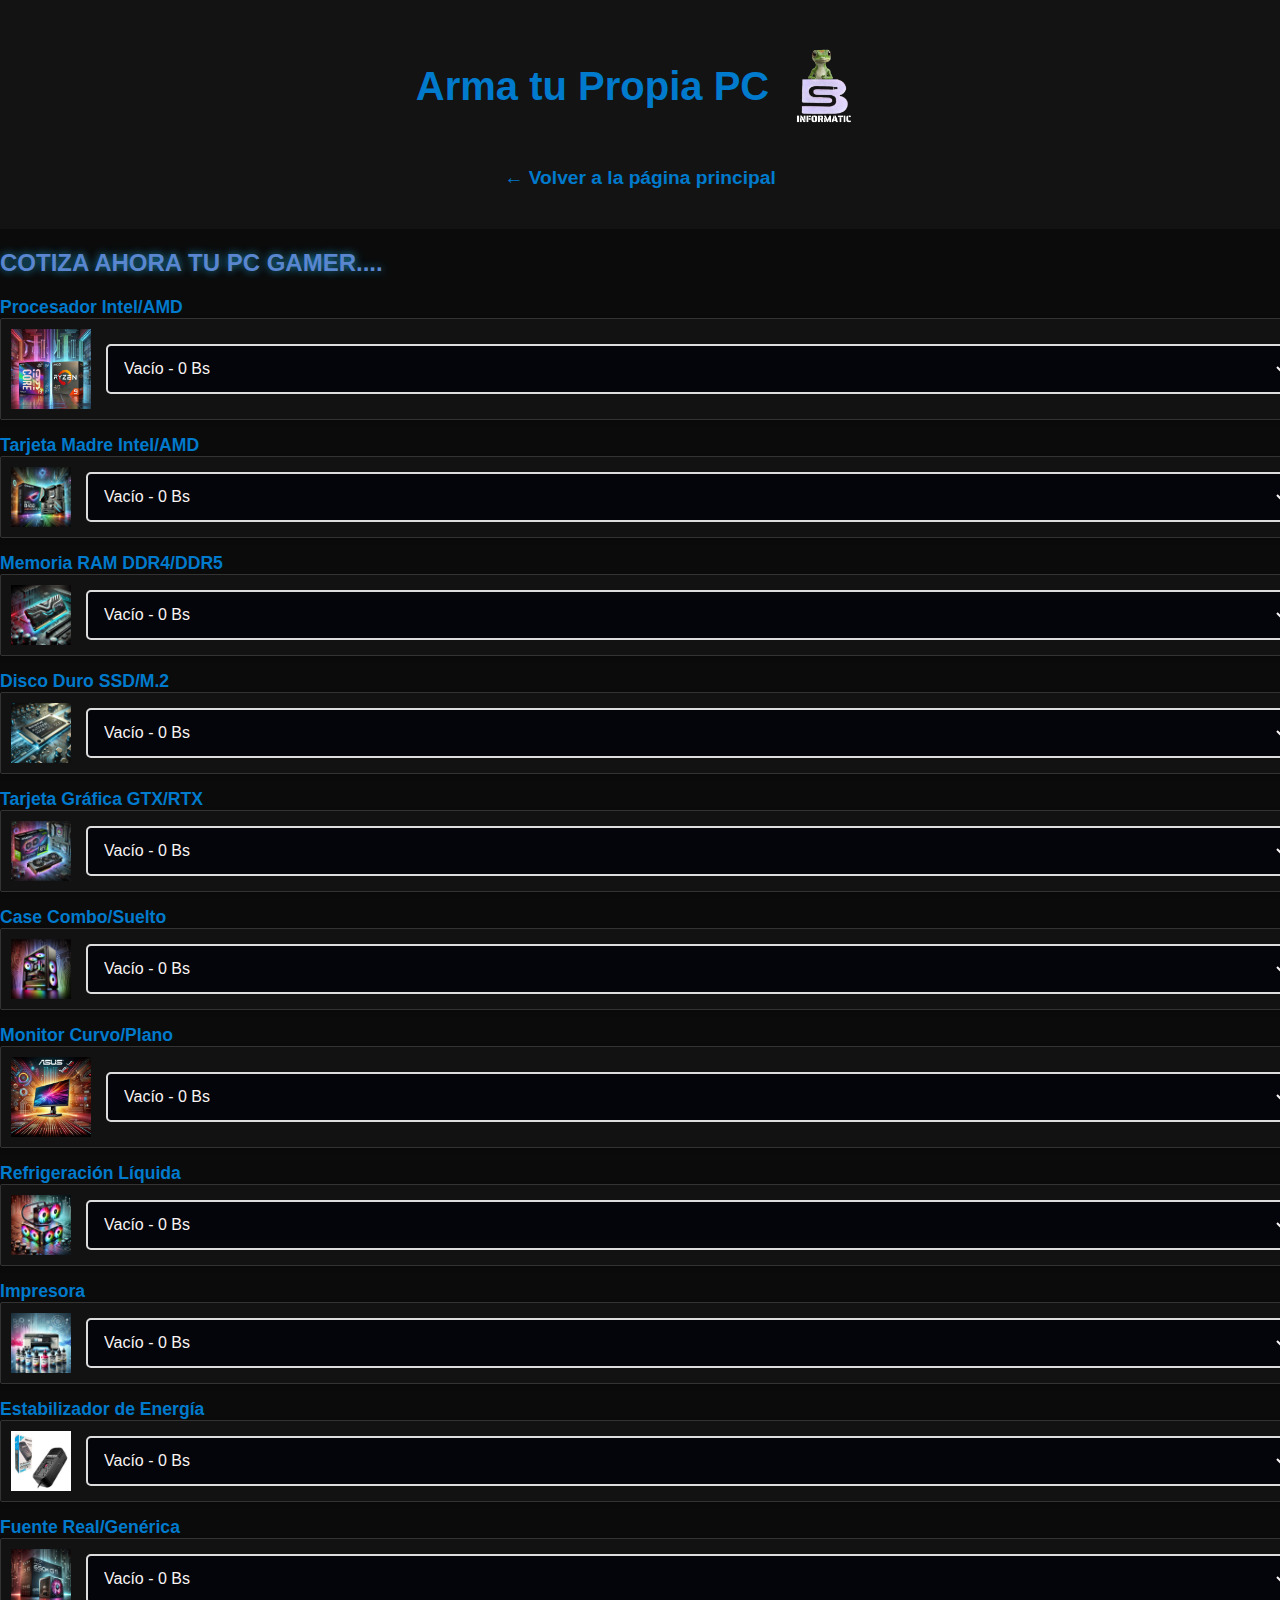
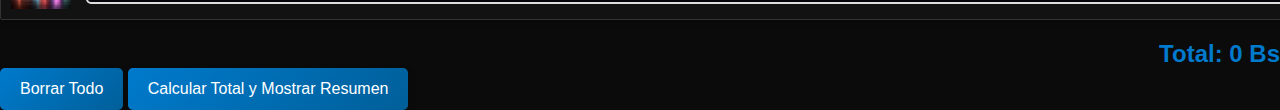
<file: arma-tu-pc.html>
<!DOCTYPE html>
<html lang="es">

<head>
    <meta charset="UTF-8">
    <meta name="viewport" content="width=device-width, initial-scale=1.0">
    <title>Arma tu PC - SB Informatic</title>

     <!-- Google tag (gtag.js) -->
     <script async src="https://www.googletagmanager.com/gtag/js?id=G-VCY0N6X3TK"></script>
     <script>
       window.dataLayer = window.dataLayer || [];
       function gtag(){dataLayer.push(arguments);}
       gtag('js', new Date());
       gtag('config', 'G-VCY0N6X3TK');
     </script> 
    <style>
        /* Estilos globales */
        /* Contenedor para centrar todo el contenido */
        body {
    font-family: 'Segoe UI', Tahoma, Geneva, Verdana, sans-serif;
    margin: 0;
    padding: 0;
    background-color: #0b0b0b; /* Fondo oscuro */
    color: #080707; /* Texto blanco para buen contraste */
    overflow-x: hidden;
}
.header-container {
    background-color: #131313;
    display: flex;
    flex-direction: column;
    align-items: center;
    text-align: center;
    padding: 20px;
}

/* Estilo del título */
.titulo {
    font-size: 2.5rem;
    color: #007acc;
    margin-bottom: 20px;
    font-weight: bold;
    display: flex;
    align-items: center;
    justify-content: center;
}

/* Logo alineado al lado del texto */
.titulo img.logo {
    max-width: 80px;
    height: auto;
    margin-left: 15px;
}

/* Estilo para el enlace de regreso */
.back-link {
    margin-top: 20px;
}

.back-link a {
    color: #007acc;
    text-decoration: none;
    font-size: 1.2rem;
    font-weight: bold;
    transition: color 0.3s ease;
}

.back-link a:hover {
    color: #005f99;
}



/* Estilo responsivo para pantallas más pequeñas */
@media (max-width: 768px) {
    .titulo {
        font-size: 2rem;
    }

    .titulo img.logo {
        max-width: 60px;
        margin-left: 10px;
    }

    .imagen-gamers {
        max-width: 100%;
    }
}


        label {
            font-size: 1.1rem;
            font-weight: bold;
            color: #007acc;
            margin-bottom: 5px;
        }

        input,
        select {
            width: 100%;
            padding: 12px;
            font-size: 1rem;
            border: 2px solid #ddd;
            background-color: #f9f9f9;
            color: #333;
            border-radius: 5px;
            transition: border-color 0.3s;
        }

        input:focus,
        select:focus {
            border-color: #007acc;
            outline: none;
        }

        .product-option {
    display: flex;
    align-items: center;
    justify-content: space-between;
    width: 100%;
    padding: 10px;
    background-color: #121212;
    border: 1px solid #333;
    border-radius: 2px;
    margin-bottom: 15px;
    min-height: 20px; /* Establece una altura mínima para hacer que los cuadros sean más largos */
    box-shadow: 0 2px 5px rgba(0, 0, 0, 0.2);
}

.product-option img {
    width: 60px;
    height: auto;
    margin-right: 15px;
    
    
}

select {
    width: 100%;
    padding: 12px;
    font-size: 1rem;
    border: 2px solid #ddd;
    background-color: #03050a;
    color: #faf4f4;
    border-radius: 5px;
    transition: border-color 0.3s;
    min-height: 50px; /* Aumenta la altura mínima para que no se vea tan compacto */
}

        button {
    background: linear-gradient(135deg, #007acc, #005f99);
    color: white;
    padding: 12px 20px;
    border: none;
    border-radius: 5px;
    font-size: 1rem;
    cursor: pointer;
    transition: all 0.3s;
    box-shadow: 0 4px 8px rgba(0, 0, 0, 0.2);
}

button:hover {
    background: linear-gradient(135deg, #005f99, #007acc);
    box-shadow: 0 6px 12px rgba(0, 0, 0, 0.3);
    transform: translateY(-2px);
}


        button:active {
            transform: translateY(1px);
        }

        .reset-button {
            background-color: #b71c1c;
        }

        .reset-button:hover {
            background-color: #8c1414;
        }

        .total-price {
            text-align: right;
            font-size: 1.5rem;
            font-weight: bold;
            color: #007acc;
            margin-top: 20px;
            grid-column: span 2;
        }

        .summary-modal {
            display: none;
            position: fixed;
            top: 0;
            left: 0;
            width: 100%;
            height: 100%;
            background-color: rgba(0, 0, 0, 0.5);
            justify-content: center;
            align-items: center;
            z-index: 1000;
        }

        .modal-content {
            background-color: #ffffff;
            padding: 30px;
            border-radius: 10px;
            text-align: center;
            max-width: 600px;
            width: 90%;
            box-shadow: 0px 0px 20px rgba(0, 0, 0, 0.1);
        }

        .modal-content h2 {
            color: #007acc;
            margin-bottom: 20px;
        }

        .modal-content button {
            background-color: #007acc;
            padding: 10px 10px;
            margin: 10px;
            font-size: 1rem;
            color: white;
            border: none;
            border-radius: 5px;
            width: auto;
            box-shadow: 0 4px 6px rgba(0, 0, 0, 0.2);
            cursor: pointer;
        }

        .modal-content button:hover {
            background-color: #005f99;
            box-shadow: 0 6px 10px rgba(0, 0, 0, 0.3);
        }

        .modal-content button:active {
            transform: translateY(1px);
        }

        .modal-content button.cancel-button {
            background-color: #b71c1c;
        }

        .modal-content button.cancel-button:hover {
            background-color: #8c1414;
        }

        .back-link {
            text-align: center;
            margin-bottom: 20px;
        }

        .back-link a {
            text-decoration: none;
            color: #007acc;
            font-size: 1.2rem;
            font-weight: bold;
            transition: color 0.3s;
        }

        .back-link a:hover {
            color: #005f99;
        }

        .back-link img {
            width: 50px;
            margin-right: 10px;
        }
    </style>
</head>

<body>
    <div class="container">
        
       <!-- Contenedor principal para centrar el contenido -->
<div class="header-container">
    <!-- Título con logo al lado -->
    <h1 class="titulo">
        
        Arma tu Propia PC
        <img src="B.png" alt="Logo" class="logo">
    </h1>

    <!-- Enlace para regresar a la página principal -->
    <div class="back-link">
        <a href="index.html">
            &larr; Volver a la página principal
        </a>
    </div>
</div>


        <!-- Formulario para seleccionar componentes -->
        <h2 style="color: #5986cf; text-shadow: 0px 0px 8px #1a8db7;">COTIZA AHORA TU PC GAMER....</h2>
        <!-- Resto del código HTML... -->

        <form id="pcForm">
            <!-- Componentes de la PC -->
              <!-- Primera columna -->
            <div class="grid-2-columns">
                <div>
                    <label for="processor">Procesador Intel/AMD</label>
                    <div class="product-option">
                        <img src="micro.webp" alt="Procesador" style="width: 80px; height: 80px;" loading="lazy">
                        <select id="processor" name="processor">
                            <!-- Procesadores Intel -->
                            <optgroup label="PROCESADOR Intel">
                            <option value="Core i3 10100F - 890 Bs">Core i3 10100F </option>
                            <option value="Core i3 12100 - 1350 Bs">Core i3 12100  </option>
                            <option value="Core i3 10400 - 1500 Bs">Core i3 10400  </option>
                            <option value="Core i5 10400 - 1600 Bs">Core i5 10400  </option>
                            <option value="Core i5 10600K - 2130 Bs">Core i5 10600K </option>
                            <option value="Core i5 11400 - 1750 Bs">Core i5 11400 </option>
                            <option value="Core i5 11400F - 1650 Bs">Core i5 11400F </option>
                            <option value="Core i5 12400 - 2120 Bs">Core i5 12400  </option>
                            <option value="Core i5 12400F - 2050 Bs">Core i5 12400F </option>
                            <option value="Core i5 13400 - 2600 Bs">Core i5 13400  </option>
                            <option value="Core i5 13400F - 2400 Bs">Core i5 13400F  </option>
                            <option value="Core i5 13700K - 3550 Bs">Core i5 13700K </option>
                            <option value="Core i7 10700 - 2750 Bs">Core i7 10700 </option>
                            <option value="Core i7 11700 - 3200 Bs">Core i7 11700  </option>
                            <option value="Core i7 12700F - 3590 Bs">Core i7 12700F  </option>
                            <option value="Core i7 12700 - 3690 Bs">Core i7 12700 </option>
                            <option value="Core i7 13700K - 4750 Bs">Core i9 13700K </option>
                            <option value="Core i7 14100K - 5850 Bs">Core i7 14100K </option>
                            <option value="Core i9 14900K - 7700 Bs">Core i9 14900K </option>
                        </optgroup>

                            <!-- Procesadores AMD -->
                            <optgroup label="PROCESADOR AMD">
                            <option value="Ryzen 3 3300G - 1100 Bs">Ryzen 3 3300G </option>
                            <option value="Ryzen 5 5600G - 1550 Bs">Ryzen 5 5600G </option>
                            <option value="Ryzen 5 12400F - 2050 Bs">Ryzen 5 12400F </option>
                            <option value="Ryzen 5 4600G - 1600 Bs">Ryzen 5 4600G </option>
                            <option value="Ryzen 5 5600GT - 1850 Bs">Ryzen 5 5600GT </option>
                            <option value="Ryzen 5 5600X - 2250 Bs">Ryzen 5 5600X </option>
                            <option value="Ryzen 5 8500G - 2500 Bs">Ryzen 5 8500G </option>
                            <option value="Ryzen 5 8600G - 2800 Bs">Ryzen 5 8600G </option>
                            <option value="Ryzen 7 4700G - 2200 Bs">Ryzen 7 4700G </option>
                            <option value="Ryzen 7 12700F - 3600 Bs">Ryzen 7 12700F </option>
                            <option value="Ryzen 7 5700X - 2790 Bs (Bajo pedido)">Ryzen 7 5700X  (Bajo pedido)</option>
                            <option value="Ryzen 7 5700G - 2350 Bs">Ryzen 7 5700G </option>
                            <option value="Ryzen 7 7800X3D - 5500 Bs (Bajo pedido)">Ryzen 7 7800X3D  (Bajo pedido)</option>
                            <option value="Ryzen 7 9700F - 5500 Bs">Ryzen 7 9700F </option>
                            <option value="Ryzen 9 7950X - 6500 Bs (Bajo pedido)">Ryzen 9 7950X  (Bajo pedido)</option>

                             
                        </optgroup>

                            <!-- Otras opciones -->
                            <optgroup label=" Otras opciones ">
                                <option value="Otro">Especificar otro modelo y precio</option>
                                <option value="0 Bs">Vacío - 0 Bs</option>
                            </optgroup>
                        </select>
                        <input type="text" id="customProcessor" name="customProcessor" placeholder="Especifica el modelo y precio" style="display: none;">
                    </div>
                </div>
                
            
                    <div>
                        <label for="motherboard">Tarjeta Madre Intel/AMD</label>
                        <div class="product-option">
                            <img src="tarjemadre.webp" alt="Tarjeta Madre " loading="lazy" >
                            <select id="motherboard" name="motherboard">
                                 <!-- Placas madre Intel -->
                                 <optgroup label="Tarjetas Madre INTEL">
                                 <option value="H610 MSI - 1020 Bs">H610 MSI </option>
                                 <option value="Asus H610MKASUS - 1090 Bs">Asus H610MK ASUS </option>
                                 <option value="Asus H610MEASUS - 1120 Bs">Asus H610ME ASUS  </option>
                                 <option value="B760MC MSI - 1450 Bs">B760M-C MSI </option>
                                 <option value="B760MP MSI - 2000 Bs">B760 M-P MSI </option>
                                 <option value="AsusB760A(DDR5) - 2100 Bs ">Asus B760-A  (DDR5)</option>
                                 <option value="AsusB760AARKWi Fi(DDR5) - 2500 Bs ">Asus B760-A ARK Wi-Fi  (DDR5)</option>
                                 <option value="B760PROASRockDS WiFi - 2260 Bs">B760 PRO ASRock DS Wi-Fi </option>
                                 <option value="Z790PPrimeAsus DSWiFi - 3600 Bs">Z790-P Prime Asus DS Wi-Fi </option>
                                 <option value="Z790F ROGStrixAsusDSWiFi - 5200 Bs">Z790-F ROG Strix Asus DS Wi-Fi </option>
                                 <option value="z490 gamingplusMSI - 1600 Bs">Z490 gaming plus MSI</option>
                                 <option value="B560M PlusWiFiAsusTUF - 1850 Bs">B560M Plus WiFi Asus TUF</option>
                                 <option value="B560 Gigabyte - 1270 Bs">B560 Gigabyte</option>
                                 <option value="B560 Biostar - 1150 Bs">B560 Biostar</option>
                                 <option value="B460 MSI - 1050 Bs">B460 MSI</option>
                                 <option value="H510 MSI - 950 Bs">H510 MSI</option>
 
                                </optgroup>
                                
                                <!-- Placas madre AMD -->
                                <optgroup label="Tarjetas Madre AMD">
                                    <option value="A520 ASRock - 890 Bs">A520M-K ASRock</option>
                                    <option value="B450 ASRock - 1030 Bs">B450 ASRock</option>
                                    <option value="B450 Pro MSI - 1050 Bs">B450 Pro MSI </option>
                                    <option value="Asus A520MK - 1100 Bs">Asus A520M-K </option>
                                    <option value="Asus A520MA - 1180 Bs">Asus A520M-A </option>
                                    <option value="B550 ASRock - 1050 Bs">B550 ASRock </option>
                                    <option value="B450 ASRock - 1450 Bs">B450 ASRock WiFi </option>
                                    <option value="B550M AACAsus Wifi - 1600 Bs">B550MA AsusWifi</option>
                                    <option value="B550 TUF Asus Wifi - 2730 Bs">B550TUFAsusWifi</option>
                                    <option value="X570 Phantom Gaming - 4850 Bs">X570PhantomGaming</option>
    
                                </optgroup>
                                
                                <!-- Otras opciones -->
                                <optgroup label=" Otras opciones ">
                                    <option value="Otro">Especificar otro modelo y precio</option>
                                    <option value="0 Bs">Vacío - 0 Bs</option>
                                </optgroup>
                            </select>
                            <input type="text" id="customMotherboard" name="customMotherboard" placeholder="Especifica el modelo y precio" style="display: none;">
                        </div>
                </div>
                <div>
                    <label for="ram">Memoria RAM DDR4/DDR5</label>
                    <div class="product-option">
                        <img src="memoriaram1.webp" alt="Memoria RAM" loading="lazy">
                        <select id="ram" name="ram">
                            <!-- Memoria RAM DDR4 -->
                            <optgroup label="Memoria RAM DDR4">
                            <option value="DDR4 8GB 3200MHz ADATA/IPACER/Mushkin - 270 Bs">DDR4 8GB 3200MHz ADATA/IPACER/Mushkin </option>
                            <option value="DDR4 8GB 2660MHz Ballistix - 250 Bs">DDR4 8GB 2660MHz Ballistix </option>
                            <option value="DDR4 16GB 3200MHz Crucial - 490 Bs">DDR4 16GB 3200MHz Crucial </option>
                            <option value="DDR4 16GB 3200MHz Kingston - 550 Bs">DDR4 16GB 3200MHz Kingston </option>
                            <option value="DDR4 16GB 3200MHz XPG Kanox RGB - 600 Bs">DDR4 16GB 3200MHz XPG Kanox RGB </option>
                            <option value="DDR4 32GB 3200MHz Corsair Vengeance - 900 Bs">DDR4 32GB 3200MHz Corsair Vengeance </option>
                        </optgroup>
                            
                            <!-- Memoria RAM DDR5 -->
                            <optgroup label="Memoria RAM DDR5">
                            <option value="DDR5 8GB 4800MHz Teamgroup - 480 Bs">DDR5 8GB 4800MHz Teamgroup  </option>
                            <option value="DDR5 8GB 5200MHz Kingston - 500 Bs">DDR5 8GB 5200MHz Kingston </option>
                            <option value="DDR5 16GB 5600MHz XPG - 900 Bs">DDR5 16GB 5600MHz XPG </option>
                            <option value="DDR5 32GB 6000MHz XPG - 1500 Bs">DDR5 32GB 6000MHz XPG </option>
                        </optgroup>
                            
                            <!-- Otras opciones -->
                            <optgroup label=" Otras opciones ">
                                <option value="Otro">Especificar otro modelo y precio</option>
                                <option value="0 Bs">Vacío - 0 Bs</option>
                            </optgroup>
                        </select>
                        <input type="text" id="customRam" name="customRam" placeholder="Especifica el modelo y precio" style="display: none;">
                    </div>
                </div>
                
            
                    <div>
                        <label for="storage">Disco Duro SSD/M.2</label>
                        <div class="product-option">
                            <img src="m2500.webp" alt="Disco Duro" loading="lazy">
                            <select id="storage" name="storage">
                                <!-- Almacenamiento M.2 -->
                                <optgroup label="Almacenamiento M.2 ">

                                <option value="M.2 256GB - 350 Bs">M.2 256GB </option>
                                <option value="M.2 500GB - 550 Bs">M.2 500GB </option>
                                <option value="M.2 1TB - 850 Bs">M.2 1TB </option>
                            </optgroup>
                                <!-- Almacenamiento SSD -->
                                <optgroup label="Almacenamiento SSD">
                                <option value="SSD 256GB - 380 Bs">SSD 256GB </option>
                                <option value="SSD 500GB - 430 Bs">SSD 500GB  </option>
                                <option value="SSD 1TB - 680 Bs">SSD 1TB  </option>
                            </optgroup>
                                <!-- Otras opciones -->
                                <optgroup label=" Otras opciones ">
                                    <option value="Otro">Especificar otro modelo y precio</option>
                                    <option value="0 Bs">Vacío - 0 Bs</option>
                                </optgroup>
                            </select>
                            <input type="text" id="customStorage" name="customStorage" placeholder="Especifica el modelo y precio" style="display: none;">
                        </div>
                    </div>

                <div>
                    <label for="gpu">Tarjeta Gráfica GTX/RTX</label>
                    <div class="product-option">
                        <img src="tarjetavideo.webp" alt="Tarjeta Gráfica" loading="lazy">
                        <select id="gpu" name="gpu">
                            <!-- Tarjetas Gráficas GTX -->
                            <optgroup label="Tarjetas Gráficas GTX">
                            <option value="GTX 1050 Ti 4GB Biostar - 1600 Bs">GTX 1050 Ti 4GB Biostar </option>
                            <option value="GTX 1650 4GB MSI - 1750 Bs">GTX 1650 4GB MSI </option>
                        </optgroup>
                            
                            <!-- Tarjetas Gráficas RTX -->
                            <optgroup label="Tarjetas Gráficas RTX">
                            <option value="RTX 3050 6GB MSI - 3050 Bs">RTX 3050 6GB MSI </option>
                            <option value="RTX 3050 8GB MSI - 3650 Bs">RTX 3050 8GB MSI </option>
                            <option value="RTX 3060 12GB - 4290 Bs">RTX 3060 12GB </option>
                            <option value="RTX 3060 Ti 8GB - 4250 Bs">RTX 3060 Ti 8GB </option>
                            <option value="RTX 4060 8GB - 4450 Bs">RTX 4060 8GB </option>
                            <option value="RTX 4060 Ti 8GB MSI - 4850 Bs">RTX 4060 Ti 8GB MSI </option>
                            <option value="RX 6200 12GB - 4150 Bs">RX 6200 12GB </option>
                            <option value="RTX 6800 12GB - 4950 Bs">RTX 6800 12GB </option>
                            <option value="RTX 4070 12GB - 7200 Bs">RTX 4070 12GB </option>
                            <option value="RTX 4070 12GB SuperOC - 7650 Bs">RTX 4070 12GB SuperOC </option>
                            <option value="RTX 4070 12GBTi - 10350 Bs">RTX 4070 12GBTi </option>
                            <option value="RTX 4070 GB Asus - 11350 Bs">RTX 4070 12GBTI SUPER </option>

                            <option value="RTX 3050 8GB - 3320 Bs">RTX 3050 8GB  Bs</option>
                            <option value="NVIDIA GeForce RTX 2050 4GB - 2600 Bs">NVIDIA GeForce RTX 2050 4GB </option>
                        </optgroup>
                            
                            <!-- Otras opciones -->
                            <optgroup label=" Otras opciones ">
                            <option value="Otro">Especificar otro modelo y precio</option>
                            <option value="0 Bs">Vacío - 0 Bs</option>
                        </optgroup>
                        </select>
                        <input type="text" id="customGpu" name="customGpu" placeholder="Especifica el modelo y precio" style="display: none;">
                    </div>
                </div>
                
                <div>
                    <label for="case">Case Combo/Suelto</label>
                    <div class="product-option">
                        <img src="gabinetepc.webp" alt="Case" loading="lazy">
                        <select id="case" name="case">
                            <!-- Nuevos productos -->
                            <option value="Combo RakkRokk - 480 Bs">Combo RakkRokk </option>
                            <option value="Combo CoreDark - 600 Bs">Combo CoreDark </option>
                            <option value="Combo OleDark - 650 Bs">Combo OleDark </option>
                            <option value="Combo Deluxe Gamer - 850 Bs">Combo Deluxe Gamer </option>
                            <option value="Combo Dark Gamer - 990 Bs">Combo Dark Gamer </option>
                            <option value="Gabinete Pacific Aztec Elite - 650 Bs">Gabinete Pacific Aztec Elite </option>
                            <option value="Gabinete Aurora RGB White - 650 Bs">Gabinete Aurora RGB White </option>
                            <option value="Gabinete Case Drag Elite - 690 Bs">Gabinete Case Drag Elite </option>
                            <option value="Gabinete LianLi D3 - 950 Bs">Gabinete LianLi D3 </option>
                            <option value="Antec AX20 Elite - 580 Bs">Antec AX20 Elite </option>
                            <option value="Aura G6C - 620 Bs">Aura G6C </option>
                
                            <!-- Otras opciones -->
                            <optgroup label=" Otras opciones ">
                                <option value="Otro">Especificar otro modelo y precio</option>
                                <option value="0 Bs">Vacío - 0 Bs</option>
                            </optgroup>
                        </select>
                        <input type="text" id="customCase" name="customCase" placeholder="Especifica el modelo y precio" style="display: none;">
                    </div>
                </div>
                
           

            <!-- Nuevos campos para Monitor, Refrigeración, Impresora, etc. -->
                <div>
                    <label for="monitor">Monitor Curvo/Plano</label>
                    <div class="product-option">
                        <img src="monitormonitor.webp" alt="Monitor" style="width: 80px; height: 80px;" loading="lazy">

                        <select id="monitor" name="monitor">
                            <option value="Monitor Curvo 144Hz - 1800 Bs">Monitor Curvo 144Hz </option>
                            <option value="Monitor Plano 1080p - 1200 Bs">Monitor Plano 1080p </option>
                             <!-- Otras opciones -->
                             <optgroup label=" Otras opciones ">
                                <option value="Otro">Especificar otro modelo y precio</option>
                                <option value="0 Bs">Vacío - 0 Bs</option>
                            </optgroup>
                        </select>
                        <input type="text" id="customMonitor" name="customMonitor" placeholder="Especifica el modelo y precio" style="display: none;">
                    </div>
                </div>
                <div>
                    <label for="cooling">Refrigeración Líquida</label>
                    <div class="product-option">
                        <img src="refrigeracionliquida.webp" alt="Refrigeración" loading="lazy">
                        <select id="cooling" name="cooling">
                            <option value="Refrigeración 120mm - 400 Bs">Refrigeración 120mm </option>
                            <option value="Refrigeración 240mm - 700 Bs">Refrigeración 240mm </option>
                            <option value="Refrigeración AK400 - 500 Bs">Refrigeración AK400 </option>
                             <!-- Otras opciones -->
                             <optgroup label=" Otras opciones ">S
                                <option value="Otro">Especificar otro modelo y precio</option>
                                <option value="0 Bs">Vacío - 0 Bs</option>
                            </optgroup>
                        </select>
                        <input type="text" id="customCooling" name="customCooling" placeholder="Especifica el modelo y precio" style="display: none;">
                    </div>
                </div>
                <div>
                    <label for="printer">Impresora</label>
                    <div class="product-option">
                        <img src="impresoraepsonn.webp" alt="Impresora" loading="lazy">
                        <select id="printer" name="printer">
                            <option value="Impresora Láser - 800 Bs">Impresora Láser </option>
                            <option value="Impresora Inyección - 500 Bs">Impresora Inyección </option>
                            <!-- Otras opciones -->
                            <optgroup label=" Otras opciones ">
                                <option value="Otro">Especificar otro modelo y precio</option>
                                <option value="0 Bs">Vacío - 0 Bs</option>
                            </optgroup>
                        </select>
                        <input type="text" id="customPrinter" name="customPrinter" placeholder="Especifica el modelo y precio" style="display: none;">
                    </div>
                </div>
                <div>
                    <label for="stabilizer">Estabilizador de Energía</label>
                    <div class="product-option">
                        <img src="energia.png" alt="Estabilizador" loading="lazy">
                        <select id="stabilizer" name="stabilizer">
                            <option value="Estabilizador 1000VA - 250 Bs">Estabilizador 1000VA </option>
                            <option value="Estabilizador 1500VA - 350 Bs">Estabilizador 1500VA </option>
                             <!-- Otras opciones -->
                             <optgroup label=" Otras opciones ">
                                <option value="Otro">Especificar otro modelo y precio</option>
                                <option value="0 Bs">Vacío - 0 Bs</option>
                            </optgroup>
                        </select>
                        <input type="text" id="customStabilizer" name="customStabilizer" placeholder="Especifica el modelo y precio" style="display: none;">
                    </div>
                </div>

                <div>
                    <label for="psu">Fuente Real/Genérica</label>
                    <div class="product-option">
                        <img src="fuentepoderr.webp" alt="Fuente de Poder" loading="lazy">
                        <select id="psu" name="psu">
                            <!-- Nuevos productos -->
                            <option value="750W 80+ Oro Seasonic - 520 Bs">750W 80+ Oro Seasonic </option>
                            <option value="550W 80+ Bronce Azza - 370 Bs">550W 80+ Bronce Azza </option>
                            <option value="650W 80+ Bronce Azza - 450 Bs">650W 80+ Bronce Azza </option>
                            <option value="750W 80+ Bronce Azza - 550 Bs">750W 80+ Bronce Azza </option>
                            <option value="650W 80+ Oro Corsair - 950 Bs">650W 80+ Oro Corsair </option>
                            <option value="700W 80+ White - 620 Bs">700W 80+ White </option>
                            <option value="750W 80+ Bronze - 950 Bs">750W 80+ Bronze </option>
                            <option value="850W 80+ GOLD - 1800 Bs">850W 80+ GOLD </option>
                
                    
                            <!-- Otras opciones -->
                            <optgroup label=" Otras opciones ">
                                <option value="Otro">Especificar otro modelo y precio</option>
                                <option value="0 Bs">Vacío - 0 Bs</option>
                            </optgroup>
                        </select>
                        <input type="text" id="customPsu" name="customPsu" placeholder="Especifica el modelo y precio" style="display: none;">
                    </div>

                    
                </div>
                
            </div>

            <div class="total-price" id="totalPrice">Total: 0 Bs</div>

            <!-- Botón de borrado -->
            <button type="button" class="reset-button" onclick="resetForm()">Borrar Todo</button>
            <button type="button" onclick="showSummary()">Calcular Total y Mostrar Resumen</button>
        </form>
    </div>

   <!-- Modal para el resumen -->
<div id="summaryModal" class="summary-modal">
    <div class="modal-content">
        <h2>Resumen de la Cotización</h2>
        <p id="summaryText"></p>
        <button onclick="confirmAndSend()">Confirmar y Enviar</button>
        <button class="cancel-button" onclick="closeSummary()">Cancelar</button>
    </div>
</div>

<script>
    const form = document.getElementById('pcForm');
    const totalPriceElement = document.getElementById('totalPrice');
    const summaryModal = document.getElementById('summaryModal');
    const summaryText = document.getElementById('summaryText');

    // Lógica para mostrar el campo personalizado si se selecciona "Otro"
    const components = [
        {selectId: 'processor', inputId: 'customProcessor'},
        {selectId: 'motherboard', inputId: 'customMotherboard'},
        {selectId: 'ram', inputId: 'customRam'},
        {selectId: 'storage', inputId: 'customStorage'},
        {selectId: 'gpu', inputId: 'customGpu'},
        {selectId: 'case', inputId: 'customCase'},
        {selectId: 'monitor', inputId: 'customMonitor'},
        {selectId: 'cooling', inputId: 'customCooling'},
        {selectId: 'printer', inputId: 'customPrinter'},
        {selectId: 'stabilizer', inputId: 'customStabilizer'},
        {selectId: 'psu', inputId: 'customPsu'}
    ];

    components.forEach(component => {
        const selectElement = document.getElementById(component.selectId);
        const inputElement = document.getElementById(component.inputId);
        selectElement.addEventListener('change', function() {
            if (this.value === 'Otro') {
                inputElement.style.display = 'block';
            } else {
                inputElement.style.display = 'none';
            }
        });
    });

    form.addEventListener('input', updateTotal);

    function updateTotal() {
        let total = 0;

        // Itera sobre los componentes y calcula el total correctamente
        components.forEach(component => {
            const selectElement = document.getElementById(component.selectId);
            const inputElement = document.getElementById(component.inputId);
            
            if (selectElement.value === "Otro") {
                // Si el campo es personalizado, asegúrate de manejar bien la cadena y convertirla a número
                const customPrice = parseFloat(inputElement.value.split('-')[1]?.replace(' Bs', '').trim()) || 0;
                total += customPrice;
            } else {
                // Si no es "Otro", asegúrate de que la opción seleccionada no sea "0 Bs"
                if (selectElement.value !== "0 Bs") {
                    total += parsePrice(selectElement.value);
                }
            }
        });

        // Muestra el total en el elemento correspondiente
        totalPriceElement.textContent = `Total: ${total} Bs`;
    }

    function parsePrice(value) {
        // Se asegura de que el valor esté en el formato correcto
        const price = value.split('-')[1]?.replace(' Bs', '').trim();
        return price ? parseFloat(price) : 0;
    }

    function showSummary() {
        const processor = getComponentSummary('processor', 'customProcessor');
        const motherboard = getComponentSummary('motherboard', 'customMotherboard');
        const ram = getComponentSummary('ram', 'customRam');
        const storage = getComponentSummary('storage', 'customStorage');
        const gpu = getComponentSummary('gpu', 'customGpu');
        const pcCase = getComponentSummary('case', 'customCase');
        const monitor = getComponentSummary('monitor', 'customMonitor');
        const cooling = getComponentSummary('cooling', 'customCooling');
        const printer = getComponentSummary('printer', 'customPrinter');
        const stabilizer = getComponentSummary('stabilizer', 'customStabilizer');
        const psu = getComponentSummary('psu', 'customPsu');
        const total = totalPriceElement.textContent;

        summaryText.innerHTML = `
            <strong>Procesador:</strong> ${processor}<br>
            <strong>Tarjeta Madre:</strong> ${motherboard}<br>
            <strong>Memoria RAM:</strong> ${ram}<br>
            <strong>Almacenamiento:</strong> ${storage}<br>
            <strong>Tarjeta Gráfica:</strong> ${gpu}<br>
            <strong>Case:</strong> ${pcCase}<br>
            <strong>Monitor:</strong> ${monitor}<br>
            <strong>Refrigeración:</strong> ${cooling}<br>
            <strong>Impresora:</strong> ${printer}<br>
            <strong>Estabilizador:</strong> ${stabilizer}<br>
            <strong>Fuente:</strong> ${psu}<br><br>
            <strong>Total:</strong> ${total}
        `;

        summaryModal.style.display = "flex";
    }

    function getComponentSummary(selectId, customId) {
    const selectElement = document.getElementById(selectId);
    const inputElement = document.getElementById(customId);

    if (selectElement.value === "Otro") {
        // Devuelve el nombre del componente y el precio personalizado
        return inputElement.value.trim() || "No especificado";
    } else {
        // Devuelve el nombre del componente y el precio seleccionado
        return selectElement.value.trim() || "Vacío - 0 Bs";
    }
}

function confirmAndSend() {
    const message = `Hola! Estoy interesado en armar una PC con los siguientes componentes:\n\n` +
    `🖥️ *Componentes Seleccionados:* \n\n` +
    `🔧 *Procesador:* ${getComponentSummary('processor', 'customProcessor')}\n` +
    `🛠️ *Tarjeta Madre:* ${getComponentSummary('motherboard', 'customMotherboard')}\n` +
    `💻 *Memoria RAM:* ${getComponentSummary('ram', 'customRam')}\n` +
    `💾 *Almacenamiento:* ${getComponentSummary('storage', 'customStorage')}\n` +
    `🎮 *Tarjeta Gráfica:* ${getComponentSummary('gpu', 'customGpu')}\n` +
    `📦 *Case:* ${getComponentSummary('case', 'customCase')}\n` +
    `🖥️ *Monitor:* ${getComponentSummary('monitor', 'customMonitor')}\n` +
    `❄️ *Refrigeración:* ${getComponentSummary('cooling', 'customCooling')}\n` +
    `🖨️ *Impresora:* ${getComponentSummary('printer', 'customPrinter')}\n` +
    `⚡ *Estabilizador:* ${getComponentSummary('stabilizer', 'customStabilizer')}\n` +
    `🔌 *Fuente de Poder:* ${getComponentSummary('psu', 'customPsu')}\n\n` +
    `💰 *Total:* ${totalPriceElement.textContent}\n\n` +
    `¿Me podrían enviar más información?`;


        const whatsappURL1 = `https://wa.me/59162431158?text=${encodeURIComponent(message)}`;
        const whatsappURL2 = `https://wa.me/59162276298?text=${encodeURIComponent(message)}`;
    

    window.open(whatsappURL1, '_blank');
    window.open(whatsappURL2, '_blank');

    summaryModal.style.display = "none";
}

    

    function closeSummary() {
        summaryModal.style.display = "none";
    }

    function resetForm() {
        // Resetea el formulario y selecciona la opción "Vacío - 0 Bs" para todos los componentes
        components.forEach(component => {
            const selectElement = document.getElementById(component.selectId);
            selectElement.value = "0 Bs";
            document.getElementById(component.inputId).style.display = "none";
        });
        updateTotal();
    }

    document.addEventListener('DOMContentLoaded', function() {
    resetForm();
});

function resetForm() {
    var selects = document.querySelectorAll('select');
    selects.forEach(function(select) {
        select.value = "0 Bs"; // Set the value to "0 Bs" for all select elements
    });
    // Ocultar todos los campos de texto personalizados
    var customInputs = document.querySelectorAll('input[type="text"]');
    customInputs.forEach(function(input) {
        input.style.display = 'none';
    });
    // Reinicia el precio total
    document.getElementById('totalPrice').textContent = 'Total: 0 Bs';
}

    

</script>

</body>

</html>
</file>
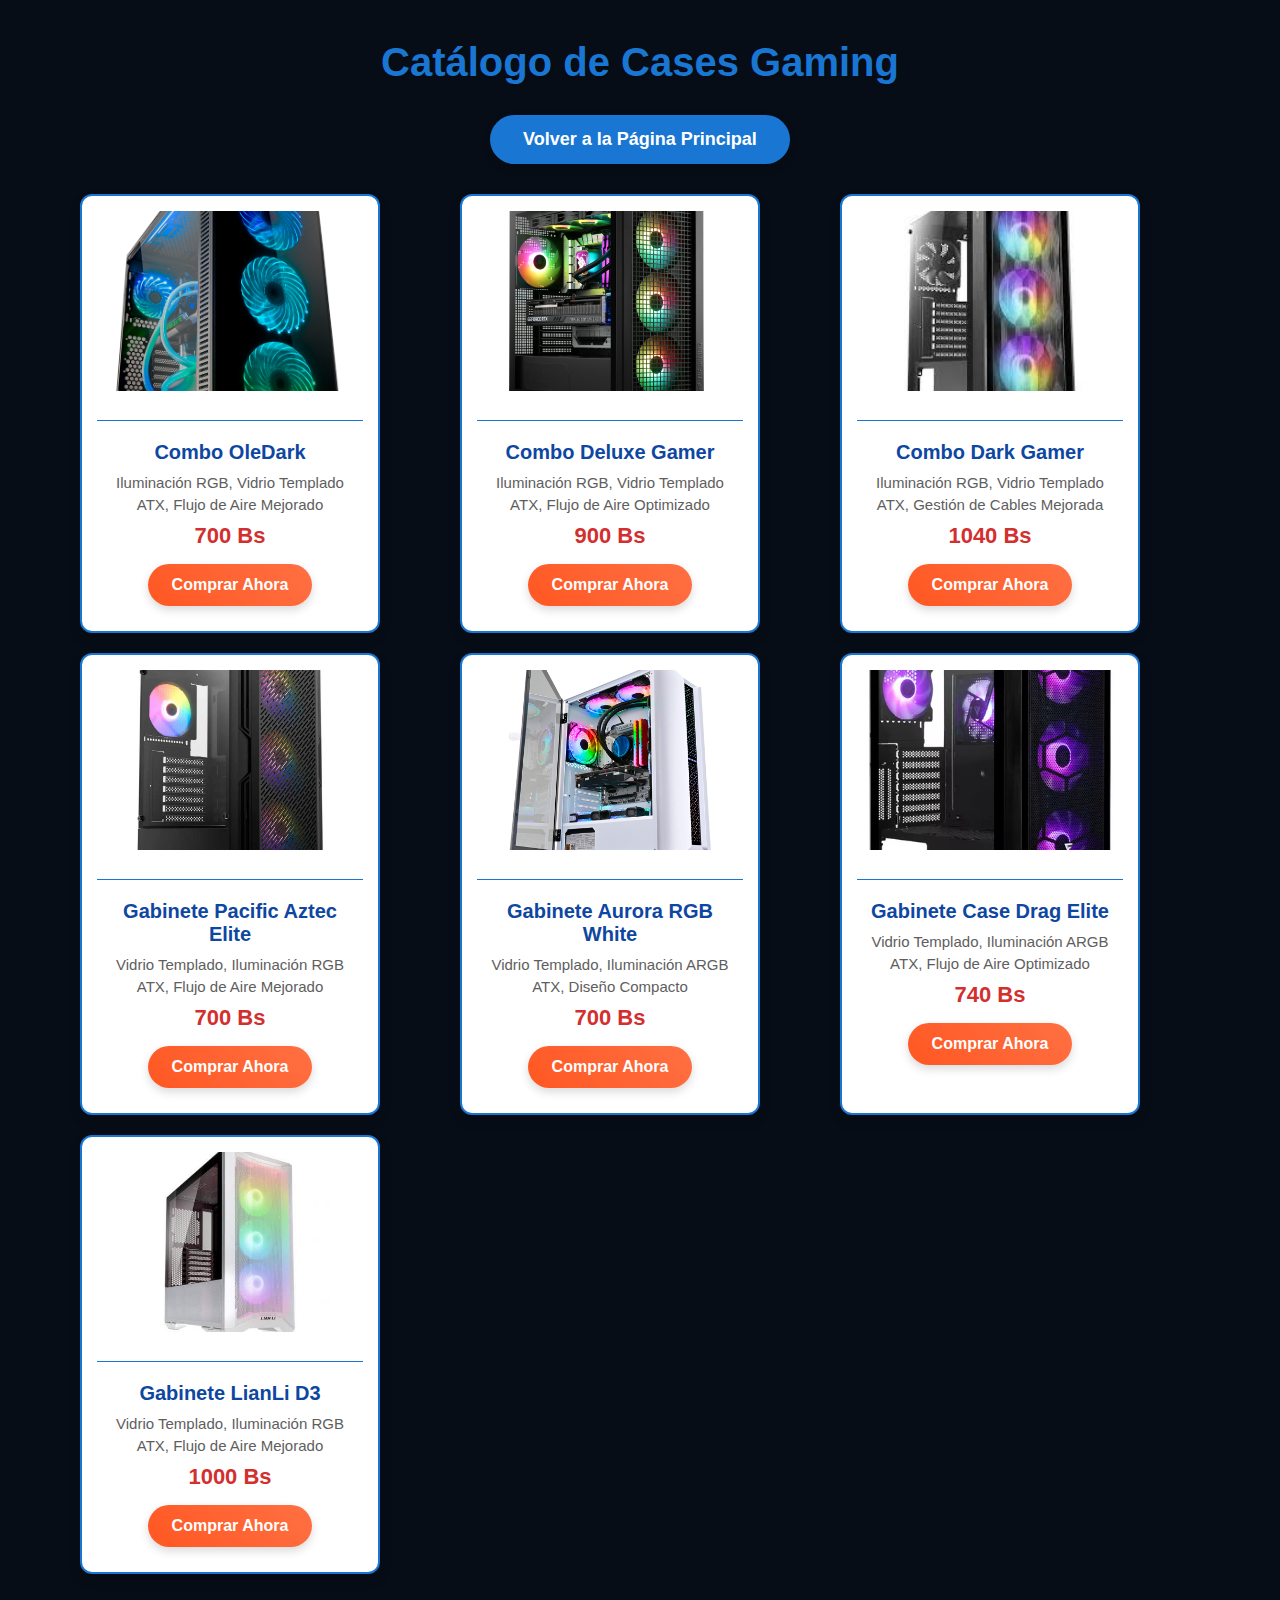
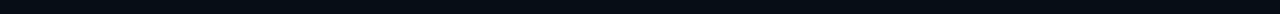
<file: case-gaming.html>
<!DOCTYPE html>
<html lang="es">
<head>
    <meta charset="UTF-8">
    <meta name="viewport" content="width=device-width, initial-scale=1.0">
    <title>SB Informatic - Cases Gaming</title>
    <link rel="stylesheet" href="styles.css">
     <!-- Google tag (gtag.js) -->
     <script async src="https://www.googletagmanager.com/gtag/js?id=G-VCY0N6X3TK"></script>
     <script>
       window.dataLayer = window.dataLayer || [];
       function gtag(){dataLayer.push(arguments);}
       gtag('js', new Date());
       gtag('config', 'G-VCY0N6X3TK');
     </script> 
    <style>
        body {
            font-family: 'Segoe UI', Tahoma, Geneva, Verdana, sans-serif;
            margin: 0;
            padding: 0;
            background-color: #070d16;
            color: #333;
        }

        .container {
            max-width: 1200px;
            margin: auto;
            padding: 20px;
        }

        h1 {
            text-align: center;
            margin-bottom: 30px;
            color: #1976d2;
            font-size: 2.5rem;
            font-weight: bold;
            text-shadow: 1px 1px 2px rgba(0, 0, 0, 0.2);
        }

        .product-grid {
            display: grid;
            grid-template-columns: repeat(auto-fit, minmax(280px, 1fr));
            gap: 20px;
        }

        .product-item {
            background-color: #ffffff;
            border: 2px solid #1976d2;
            border-radius: 12px;
            overflow: hidden;
            box-shadow: 0 6px 12px rgba(0, 0, 0, 0.15);
            text-align: center;
            transition: transform 0.3s, box-shadow 0.3s;
            padding: 15px;
            position: relative;
        }

        .product-item:hover {
            transform: translateY(-8px);
            box-shadow: 0 12px 24px rgba(0, 0, 0, 0.3);
        }

        .product-item img {
            width: 100%;
            height: 180px;
            object-fit: cover;
            cursor: pointer;
            border-radius: 8px;
            margin-bottom: 15px;
        }

        .product-details {
            padding: 10px;
            min-height: 150px;
            border-top: 1px solid #1976d2;
            margin-top: 10px;
        }

        .product-details h3 {
            font-size: 20px;
            margin: 10px 0;
            color: #0d47a1;
            font-weight: bold;
        }

        .product-details p {
            margin: 5px 0;
            font-size: 15px;
            color: #5e5e5e;
        }

        .price {
            font-size: 22px;
            color: #d32f2f;
            font-weight: bold;
            margin-top: 10px;
        }

        .buy-button {
            background: linear-gradient(45deg, #ff5722, #ff7043);
            color: white;
            border: none;
            padding: 12px 24px;
            cursor: pointer;
            margin-top: 15px;
            border-radius: 50px;
            font-size: 16px;
            font-weight: bold;
            transition: background 0.3s, transform 0.3s;
            box-shadow: 0 4px 10px rgba(0, 0, 0, 0.15);
        }

        .buy-button:hover {
            background: linear-gradient(45deg, #ff7043, #ff5722);
            transform: scale(1.05);
        }

        .product-item a {
            text-decoration: none;
        }

        .back-button {
            display: block;
            margin: 30px auto;
            padding: 14px 28px;
            background-color: #1976d2;
            color: white;
            text-align: center;
            border-radius: 50px;
            text-decoration: none;
            font-size: 18px;
            font-weight: bold;
            transition: background-color 0.3s ease, transform 0.3s ease;
            box-shadow: 0 4px 10px rgba(0, 0, 0, 0.15);
            max-width: 300px;
        }

        .back-button:hover {
            background-color: #0d47a1;
            transform: scale(1.05);
        }
    </style>
</head>
<body>

    <div class="container">
        <div class="container">
            <h1>Catálogo de Cases Gaming</h1>
            <!-- Botón para volver a la página principal -->
            <a href="index.html" class="back-button">Volver a la Página Principal</a>
        
            <div class="product-grid">
                <!-- Case 1 -->
                <div class="product-item">
                    <img src="combo_oledark.png" alt="Combo OleDark" loading="lazy">
                    <div class="product-details">
                        <h3>Combo OleDark</h3>
                        <p>Iluminación RGB, Vidrio Templado</p>
                        <p>ATX, Flujo de Aire Mejorado</p>
                        <div class="price">700 Bs</div>
                        <a href="cart.html">
                            <button class="buy-button" onclick="addToCart('Combo OleDark', 700)">Comprar Ahora</button>
                        </a>
                    </div>
                </div>
        
                <!-- Case 2 -->
                <div class="product-item">
                    <img src="combo_deluxe_gamer.webp" alt="Combo Deluxe Gamer" loading="lazy">
                    <div class="product-details">
                        <h3>Combo Deluxe Gamer</h3>
                        <p>Iluminación RGB, Vidrio Templado</p>
                        <p>ATX, Flujo de Aire Optimizado</p>
                        <div class="price">900 Bs</div>
                        <a href="cart.html">
                            <button class="buy-button" onclick="addToCart('Combo Deluxe Gamer', 900)">Comprar Ahora</button>
                        </a>
                    </div>
                </div>
        
                <!-- Case 3 -->
                <div class="product-item">
                    <img src="combo_dark_gamer.jpg" alt="Combo Dark Gamer" loading="lazy">
                    <div class="product-details">
                        <h3>Combo Dark Gamer</h3>
                        <p>Iluminación RGB, Vidrio Templado</p>
                        <p>ATX, Gestión de Cables Mejorada</p>
                        <div class="price">1040 Bs</div>
                        <a href="cart.html">
                            <button class="buy-button" onclick="addToCart('Combo Dark Gamer', 1040)">Comprar Ahora</button>
                        </a>
                    </div>
                </div>
        
                <!-- Case 4 -->
                <div class="product-item">
                    <img src="gabinete_pacific_aztec.webp" alt="Gabinete Pacific Aztec Elite" loading="lazy">
                    <div class="product-details">
                        <h3>Gabinete Pacific Aztec Elite</h3>
                        <p>Vidrio Templado, Iluminación RGB</p>
                        <p>ATX, Flujo de Aire Mejorado</p>
                        <div class="price">700 Bs</div>
                        <a href="cart.html">
                            <button class="buy-button" onclick="addToCart('Gabinete Pacific Aztec Elite', 700)">Comprar Ahora</button>
                        </a>
                    </div>
                </div>
        
                <!-- Case 5 -->
                <div class="product-item">
                    <img src="gabinete_aurora_rgb.png" alt="Gabinete Aurora RGB White" loading="lazy">
                    <div class="product-details">
                        <h3>Gabinete Aurora RGB White</h3>
                        <p>Vidrio Templado, Iluminación ARGB</p>
                        <p>ATX, Diseño Compacto</p>
                        <div class="price">700 Bs</div>
                        <a href="cart.html">
                            <button class="buy-button" onclick="addToCart('Gabinete Aurora RGB White', 700)">Comprar Ahora</button>
                        </a>
                    </div>
                </div>
        
                <!-- Case 6 -->
                <div class="product-item">
                    <img src="gabinete_drag_elite.webp" alt="Gabinete Case Drag Elite" loading="lazy">
                    <div class="product-details">
                        <h3>Gabinete Case Drag Elite</h3>
                        <p>Vidrio Templado, Iluminación ARGB</p>
                        <p>ATX, Flujo de Aire Optimizado</p>
                        <div class="price">740 Bs</div>
                        <a href="cart.html">
                            <button class="buy-button" onclick="addToCart('Gabinete Case Drag Elite', 740)">Comprar Ahora</button>
                        </a>
                    </div>
                </div>
        
                <!-- Case 7 -->
                <div class="product-item">
                    <img src="gabinete_lianli_d3.jpg" alt="Gabinete LianLi D3" loading="lazy">
                    <div class="product-details">
                        <h3>Gabinete LianLi D3</h3>
                        <p>Vidrio Templado, Iluminación RGB</p>
                        <p>ATX, Flujo de Aire Mejorado</p>
                        <div class="price">1000 Bs</div>
                        <a href="cart.html">
                            <button class="buy-button" onclick="addToCart('Gabinete LianLi D3', 1000)">Comprar Ahora</button>
                        </a>
                    </div>
                </div>
            </div>
        </div>
        
    </div>

    <script src="scripts.js"></script>
</body>
</html>
</file>
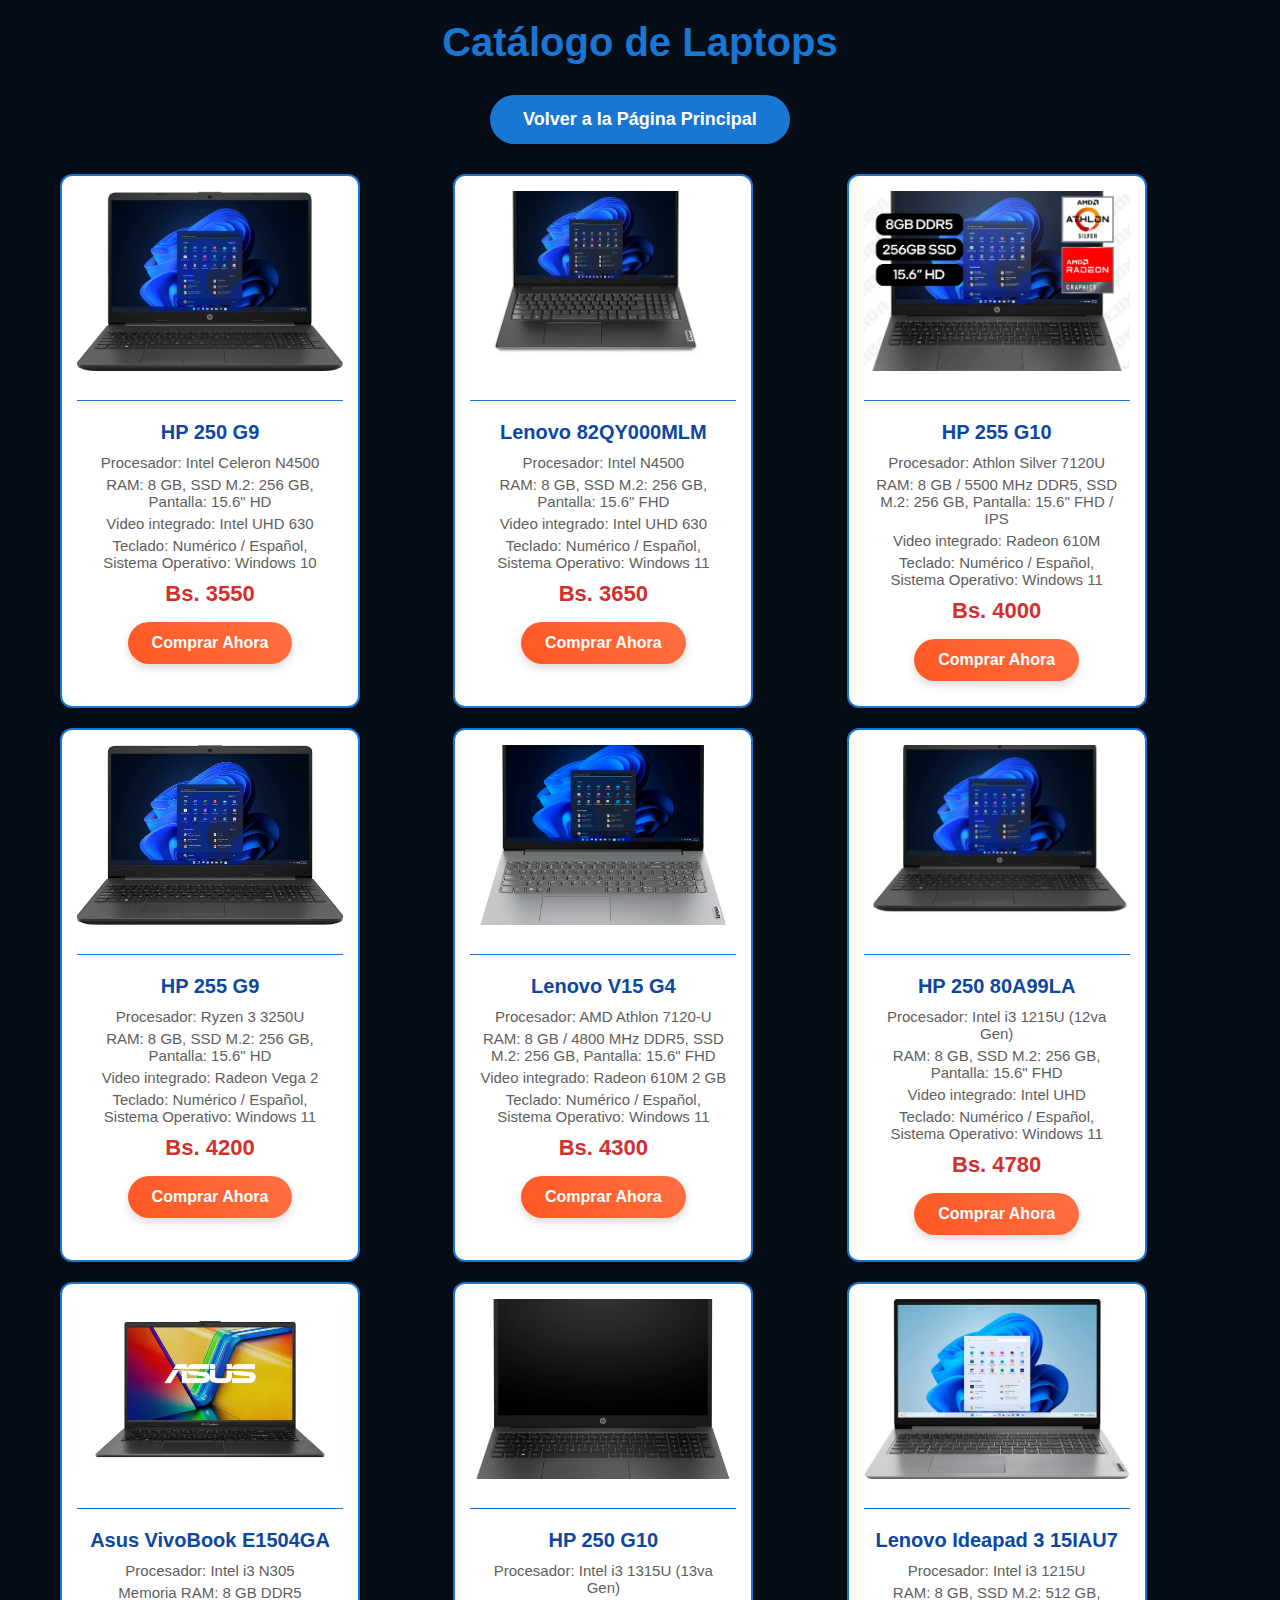
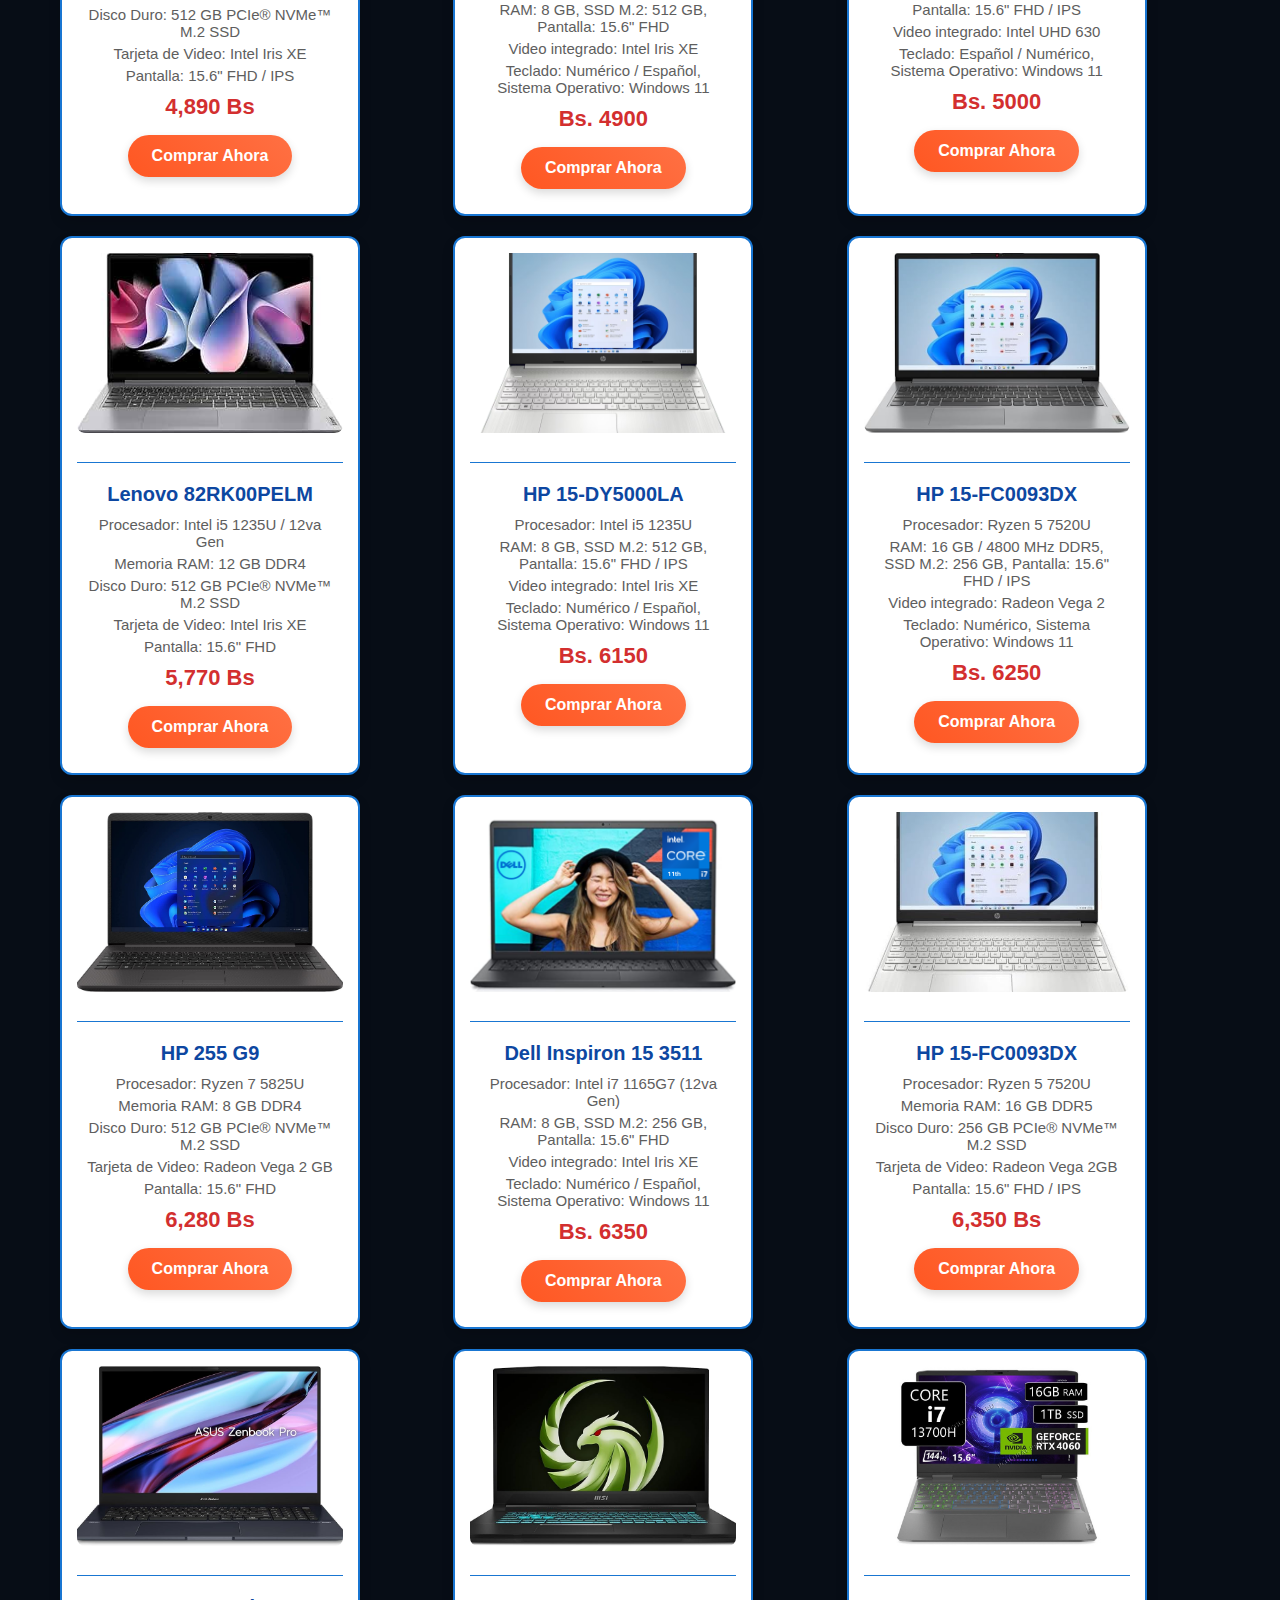
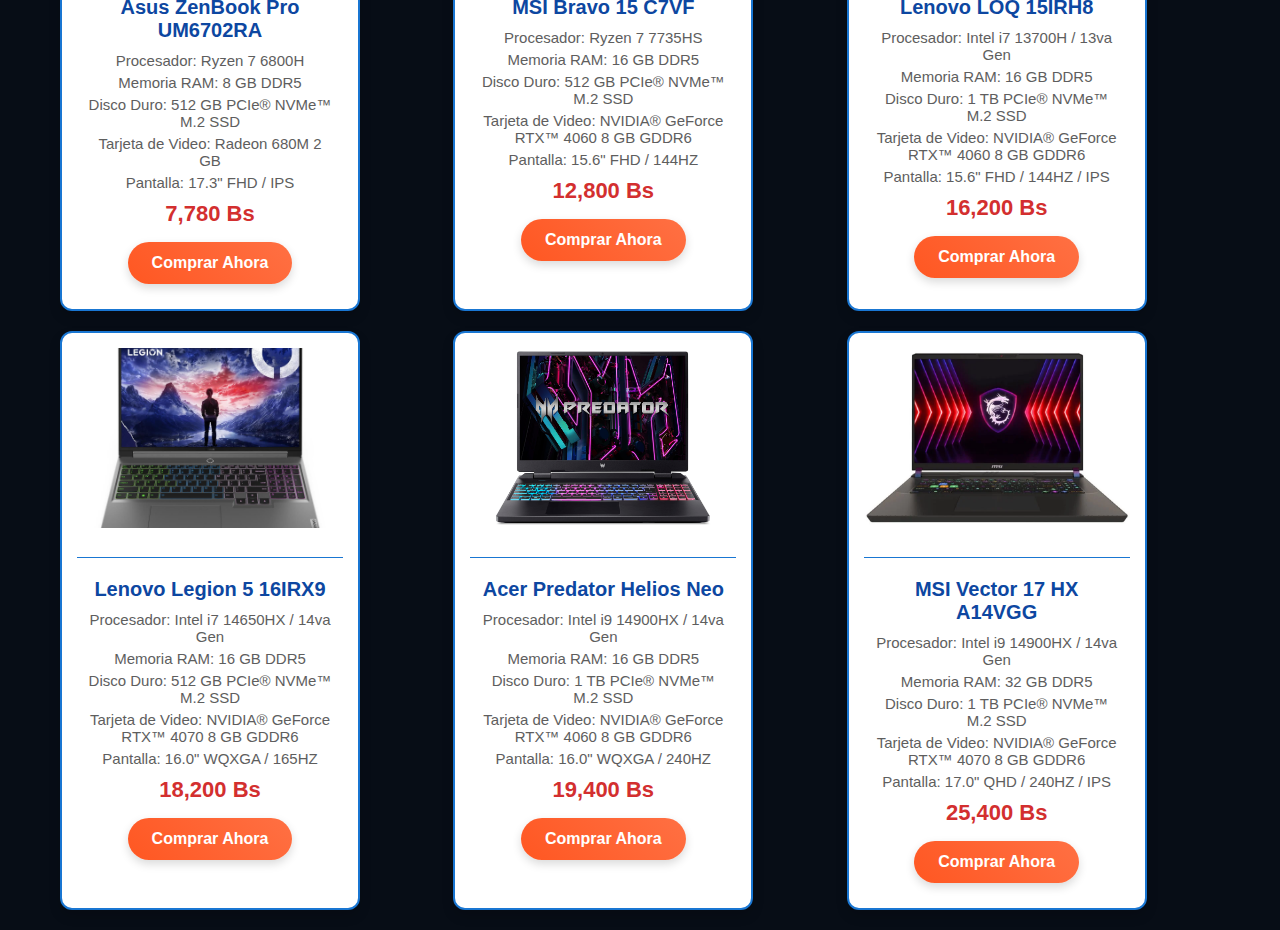
<file: laptop-asus.html>
<!DOCTYPE html>
<html lang="es">
<head>
    <meta charset="UTF-8">
    <meta name="viewport" content="width=device-width, initial-scale=1.0">
    <title>SB Informatic - Laptops</title>
    <link rel="stylesheet" href="styles.css">
     <!-- Google tag (gtag.js) -->
     <script async src="https://www.googletagmanager.com/gtag/js?id=G-VCY0N6X3TK"></script>
     <script>
       window.dataLayer = window.dataLayer || [];
       function gtag(){dataLayer.push(arguments);}
       gtag('js', new Date());
       gtag('config', 'G-VCY0N6X3TK');
     </script> 
    <style>
        body {
            font-family: 'Segoe UI', Tahoma, Geneva, Verdana, sans-serif;
            margin: 0;
            padding: 0;
            background-color: #070d16;
            color: #333;
        }

        .container {
            max-width: 1200px;
            margin: auto;
            padding: 20px;
        }

        h1 {
            text-align: center;
            margin-bottom: 30px;
            color: #1976d2;
            font-size: 2.5rem;
            font-weight: bold;
            text-shadow: 1px 1px 2px rgba(0, 0, 0, 0.2);
        }

        .product-grid {
            display: grid;
            grid-template-columns: repeat(auto-fit, minmax(280px, 1fr));
            gap: 20px;
        }

        .product-item {
            background-color: #ffffff;
            border: 2px solid #1976d2;
            border-radius: 12px;
            overflow: hidden;
            box-shadow: 0 6px 12px rgba(0, 0, 0, 0.15);
            text-align: center;
            transition: transform 0.3s, box-shadow 0.3s;
            padding: 15px;
            position: relative;
        }

        .product-item:hover {
            transform: translateY(-8px);
            box-shadow: 0 12px 24px rgba(0, 0, 0, 0.3);
        }

        .product-item img {
            width: 100%;
            height: 180px;
            object-fit: cover;
            cursor: pointer;
            border-radius: 8px;
            margin-bottom: 15px;
        }

        .product-details {
            padding: 10px;
            min-height: 150px;
            border-top: 1px solid #1976d2;
            margin-top: 10px;
        }

        .product-details h3 {
            font-size: 20px;
            margin: 10px 0;
            color: #0d47a1;
            font-weight: bold;
        }

        .product-details p {
            margin: 5px 0;
            font-size: 15px;
            color: #5e5e5e;
        }

        .price {
            font-size: 22px;
            color: #d32f2f;
            font-weight: bold;
            margin-top: 10px;
        }

        .buy-button {
            background: linear-gradient(45deg, #ff5722, #ff7043);
            color: white;
            border: none;
            padding: 12px 24px;
            cursor: pointer;
            margin-top: 15px;
            border-radius: 50px;
            font-size: 16px;
            font-weight: bold;
            transition: background 0.3s, transform 0.3s;
            box-shadow: 0 4px 10px rgba(0, 0, 0, 0.15);
        }

        .buy-button:hover {
            background: linear-gradient(45deg, #ff7043, #ff5722);
            transform: scale(1.05);
        }

        .product-item a {
            text-decoration: none;
        }

        .back-button {
            display: block;
            margin: 30px auto;
            padding: 14px 28px;
            background-color: #1976d2;
            color: white;
            text-align: center;
            border-radius: 50px;
            text-decoration: none;
            font-size: 18px;
            font-weight: bold;
            transition: background-color 0.3s ease, transform 0.3s ease;
            box-shadow: 0 4px 10px rgba(0, 0, 0, 0.15);
            max-width: 300px;
        }

        .back-button:hover {
            background-color: #0d47a1;
            transform: scale(1.05);
        }
    </style>
</head>
<body>

    <div class="container">
        <h1>Catálogo de Laptops</h1>
        <!-- Botón para volver a la página principal -->
        <a href="index.html" class="back-button">Volver a la Página Principal</a>
        <div class="product-grid">
        
            <!-- Laptops originales continúan aquí -->
    
         <!-- Laptop 1 (Bs. 3550) -->
<div class="product-item">
    <img src="laptopm22.png" alt="Laptop HP 250 G9" loading="lazy">
    <div class="product-details">
        <h3>HP 250 G9</h3>
        <p>Procesador: Intel Celeron N4500</p>
        <p>RAM: 8 GB, SSD M.2: 256 GB, Pantalla: 15.6" HD</p>
        <p>Video integrado: Intel UHD 630</p>
        <p>Teclado: Numérico / Español, Sistema Operativo: Windows 10</p>
        <div class="price">Bs. 3550</div>
        <a href="cart.html">
            <button class="buy-button" onclick="addToCart('HP 250 G9', 3550)">Comprar Ahora</button>
        </a>
    </div>
</div>

<!-- Laptop 2 (Bs. 3650) -->
<div class="product-item">
    <img src="laptopm1.webp" alt="Laptop Lenovo 82QY000MLM" loading="lazy">
    <div class="product-details">
        <h3>Lenovo 82QY000MLM</h3>
        <p>Procesador: Intel N4500</p>
        <p>RAM: 8 GB, SSD M.2: 256 GB, Pantalla: 15.6" FHD</p>
        <p>Video integrado: Intel UHD 630</p>
        <p>Teclado: Numérico / Español, Sistema Operativo: Windows 11</p>
        <div class="price">Bs. 3650</div>
        <a href="cart.html">
            <button class="buy-button" onclick="addToCart('Lenovo 82QY000MLM', 3650)">Comprar Ahora</button>
        </a>
    </div>
</div>

<!-- Laptop 3 (Bs. 4000) -->
<div class="product-item">
    <img src="laptopm9.webp" alt="Laptop HP 255 G10" loading="lazy">
    <div class="product-details">
        <h3>HP 255 G10</h3>
        <p>Procesador: Athlon Silver 7120U</p>
        <p>RAM: 8 GB / 5500 MHz DDR5, SSD M.2: 256 GB, Pantalla: 15.6" FHD / IPS</p>
        <p>Video integrado: Radeon 610M</p>
        <p>Teclado: Numérico / Español, Sistema Operativo: Windows 11</p>
        <div class="price">Bs. 4000</div>
        <a href="cart.html">
            <button class="buy-button" onclick="addToCart('HP 255 G10', 4000)">Comprar Ahora</button>
        </a>
    </div>
</div>

<!-- Laptop 4 (Bs. 4200) -->
<div class="product-item">
    <img src="laptopm8.jpg" alt="Laptop HP 255 G9" loading="lazy">
    <div class="product-details">
        <h3>HP 255 G9</h3>
        <p>Procesador: Ryzen 3 3250U</p>
        <p>RAM: 8 GB, SSD M.2: 256 GB, Pantalla: 15.6" HD</p>
        <p>Video integrado: Radeon Vega 2</p>
        <p>Teclado: Numérico / Español, Sistema Operativo: Windows 11</p>
        <div class="price">Bs. 4200</div>
        <a href="cart.html">
            <button class="buy-button" onclick="addToCart('HP 255 G9', 4200)">Comprar Ahora</button>
        </a>
    </div>
</div>

<!-- Laptop 5 (Bs. 4300) -->
<div class="product-item">
    <img src="laptopm3.jpg" alt="Laptop Lenovo V15 G4" loading="lazy">
    <div class="product-details">
        <h3>Lenovo V15 G4</h3>
        <p>Procesador: AMD Athlon 7120-U</p>
        <p>RAM: 8 GB / 4800 MHz DDR5, SSD M.2: 256 GB, Pantalla: 15.6" FHD</p>
        <p>Video integrado: Radeon 610M 2 GB</p>
        <p>Teclado: Numérico / Español, Sistema Operativo: Windows 11</p>
        <div class="price">Bs. 4300</div>
        <a href="cart.html">
            <button class="buy-button" onclick="addToCart('Lenovo V15 G4', 4300)">Comprar Ahora</button>
        </a>
    </div>
</div>

<!-- Laptop 6 (Bs. 4780) -->
<div class="product-item">
    <img src="laptopm4.webp" alt="Laptop HP 250 80A99LA" loading="lazy">
    <div class="product-details">
        <h3>HP 250 80A99LA</h3>
        <p>Procesador: Intel i3 1215U (12va Gen)</p>
        <p>RAM: 8 GB, SSD M.2: 256 GB, Pantalla: 15.6" FHD</p>
        <p>Video integrado: Intel UHD</p>
        <p>Teclado: Numérico / Español, Sistema Operativo: Windows 11</p>
        <div class="price">Bs. 4780</div>
        <a href="cart.html">
            <button class="buy-button" onclick="addToCart('HP 250 80A99LA', 4780)">Comprar Ahora</button>
        </a>
    </div>
</div>

<!-- Laptop 7 (Bs. 4,890) -->
<div class="product-item">
    <img src="laptop17.webp" alt="Laptop Asus VivoBook E1504GA" loading="lazy">
    <div class="product-details">
        <h3>Asus VivoBook E1504GA</h3>
        <p>Procesador: Intel i3 N305</p>
        <p>Memoria RAM: 8 GB DDR5</p>
        <p>Disco Duro: 512 GB PCIe® NVMe™ M.2 SSD</p>
        <p>Tarjeta de Video: Intel Iris XE</p>
        <p>Pantalla: 15.6" FHD / IPS</p>
        <div class="price">4,890 Bs</div>
        <a href="cart.html">
            <button class="buy-button" onclick="addToCart('Asus VivoBook E1504GA', 4560)">Comprar Ahora</button>
        </a>
    </div>
</div>

<!-- Laptop 8(Bs. 4,900) -->
<div class="product-item">
    <img src="laptopm6.png" alt="Laptop HP 250 G10" loading="lazy">
    <div class="product-details">
        <h3>HP 250 G10</h3>
        <p>Procesador: Intel i3 1315U (13va Gen)</p>
        <p>RAM: 8 GB, SSD M.2: 512 GB, Pantalla: 15.6" FHD</p>
        <p>Video integrado: Intel Iris XE</p>
        <p>Teclado: Numérico / Español, Sistema Operativo: Windows 11</p>
        <div class="price">Bs. 4900</div>
        <a href="cart.html">
            <button class="buy-button" onclick="addToCart('HP 250 G10', 4900)">Comprar Ahora</button>
        </a>
    </div>
</div>

<!-- Laptop 9 (Bs. 5,000) -->
<div class="product-item">
    <img src="laptopm5.jpg" alt="Laptop Lenovo Ideapad 3 15IAU7" loading="lazy">
    <div class="product-details">
        <h3>Lenovo Ideapad 3 15IAU7</h3>
        <p>Procesador: Intel i3 1215U</p>
        <p>RAM: 8 GB, SSD M.2: 512 GB, Pantalla: 15.6" FHD / IPS</p>
        <p>Video integrado: Intel UHD 630</p>
        <p>Teclado: Español / Numérico, Sistema Operativo: Windows 11</p>
        <div class="price">Bs. 5000</div>
        <a href="cart.html">
            <button class="buy-button" onclick="addToCart('Lenovo Ideapad 3 15IAU7', 5000)">Comprar Ahora</button>
        </a>
    </div>
</div>

<!-- Laptop 10 (Bs. 5,770) -->
<div class="product-item">
    <img src="laptop22.jpg" alt="Laptop Lenovo 82RK00PELM" loading="lazy">
    <div class="product-details">
        <h3>Lenovo 82RK00PELM</h3>
        <p>Procesador: Intel i5 1235U / 12va Gen</p>
        <p>Memoria RAM: 12 GB DDR4</p>
        <p>Disco Duro: 512 GB PCIe® NVMe™ M.2 SSD</p>
        <p>Tarjeta de Video: Intel Iris XE</p>
        <p>Pantalla: 15.6" FHD</p>
        <div class="price">5,770 Bs</div>
        <a href="cart.html">
            <button class="buy-button" onclick="addToCart('Lenovo 82RK00PELM', 5470)">Comprar Ahora</button>
        </a>
    </div>
</div>


<!-- Laptop 11 (Bs. 6,150) -->
<div class="product-item">
    <img src="laptopm11.avif" alt="Laptop HP 15-DY5000LA" loading="lazy">
    <div class="product-details">
        <h3>HP 15-DY5000LA</h3>
        <p>Procesador: Intel i5 1235U</p>
        <p>RAM: 8 GB, SSD M.2: 512 GB, Pantalla: 15.6" FHD / IPS</p>
        <p>Video integrado: Intel Iris XE</p>
        <p>Teclado: Numérico / Español, Sistema Operativo: Windows 11</p>
        <div class="price">Bs. 6150</div>
        <a href="cart.html">
            <button class="buy-button" onclick="addToCart('HP 15-DY5000LA', 6150)">Comprar Ahora</button>
        </a>
    </div>
</div>

<!-- Laptop 12 (Bs. 6,250) -->
<div class="product-item">
    <img src="laptopm10.jpg" alt="Laptop HP 15-FC0093DX" loading="lazy">
    <div class="product-details">
        <h3>HP 15-FC0093DX</h3>
        <p>Procesador: Ryzen 5 7520U</p>
        <p>RAM: 16 GB / 4800 MHz DDR5, SSD M.2: 256 GB, Pantalla: 15.6" FHD / IPS</p>
        <p>Video integrado: Radeon Vega 2</p>
        <p>Teclado: Numérico, Sistema Operativo: Windows 11</p>
        <div class="price">Bs. 6250</div>
        <a href="cart.html">
            <button class="buy-button" onclick="addToCart('HP 15-FC0093DX', 6250)">Comprar Ahora</button>
        </a>
    </div>
</div>

<!-- Laptop 13 (Bs. 6,280) -->
<div class="product-item">
    <img src="laptop21.jpg" alt="Laptop HP 255 G9" loading="lazy">
    <div class="product-details">
        <h3>HP 255 G9</h3>
        <p>Procesador: Ryzen 7 5825U</p>
        <p>Memoria RAM: 8 GB DDR4</p>
        <p>Disco Duro: 512 GB PCIe® NVMe™ M.2 SSD</p>
        <p>Tarjeta de Video: Radeon Vega 2 GB</p>
        <p>Pantalla: 15.6" FHD</p>
        <div class="price">6,280 Bs</div>
        <a href="cart.html">
            <button class="buy-button" onclick="addToCart('HP 255 G9', 5680)">Comprar Ahora</button>
        </a>
    </div>
</div>

<!-- Laptop 14 (Bs. 6,350) -->
<div class="product-item">
    <img src="laptopm7.png" alt="Laptop Dell Inspiron 15 3511" loading="lazy">
    <div class="product-details">
        <h3>Dell Inspiron 15 3511</h3>
        <p>Procesador: Intel i7 1165G7 (12va Gen)</p>
        <p>RAM: 8 GB, SSD M.2: 256 GB, Pantalla: 15.6" FHD</p>
        <p>Video integrado: Intel Iris XE</p>
        <p>Teclado: Numérico / Español, Sistema Operativo: Windows 11</p>
        <div class="price">Bs. 6350</div>
        <a href="cart.html">
            <button class="buy-button" onclick="addToCart('Dell Inspiron 15 3511', 6350)">Comprar Ahora</button>
        </a>
    </div>
</div>

<!-- Laptop 15 (Bs. 6,350) -->
<div class="product-item">
    <img src="laptop19.jpg" alt="Laptop HP 15-FC0093DX" loading="lazy">
    <div class="product-details">
        <h3>HP 15-FC0093DX</h3>
        <p>Procesador: Ryzen 5 7520U</p>
        <p>Memoria RAM: 16 GB DDR5</p>
        <p>Disco Duro: 256 GB PCIe® NVMe™ M.2 SSD</p>
        <p>Tarjeta de Video: Radeon Vega 2GB</p>
        <p>Pantalla: 15.6" FHD / IPS</p>
        <div class="price">6,350 Bs</div>
        <a href="cart.html">
            <button class="buy-button" onclick="addToCart('HP 15-FC0093DX', 5650)">Comprar Ahora</button>
        </a>
    </div>
</div>


<!-- Laptop 16 -->
<div class="product-item">
    <img src="laptop20.jpg" alt="Laptop Asus ZenBook Pro UM6702RA" loading="lazy">
    <div class="product-details">
        <h3>Asus ZenBook Pro UM6702RA</h3>
        <p>Procesador: Ryzen 7 6800H</p>
        <p>Memoria RAM: 8 GB DDR5</p>
        <p>Disco Duro: 512 GB PCIe® NVMe™ M.2 SSD</p>
        <p>Tarjeta de Video: Radeon 680M 2 GB</p>
        <p>Pantalla: 17.3" FHD / IPS</p>
        <div class="price">7,780 Bs</div>
        <a href="cart.html">
            <button class="buy-button" onclick="addToCart('Asus ZenBook Pro UM6702RA', 7180)">Comprar Ahora</button>
        </a>
    </div>
</div>

<!-- Laptop 17 -->
<div class="product-item">
    <img src="laptop16.jpg" alt="Laptop MSI Bravo 15 C7VF" loading="lazy">
    <div class="product-details">
        <h3>MSI Bravo 15 C7VF</h3>
        <p>Procesador: Ryzen 7 7735HS</p>
        <p>Memoria RAM: 16 GB DDR5</p>
        <p>Disco Duro: 512 GB PCIe® NVMe™ M.2 SSD</p>
        <p>Tarjeta de Video: NVIDIA® GeForce RTX™ 4060 8 GB GDDR6</p>
        <p>Pantalla: 15.6" FHD / 144HZ</p>
        <div class="price">12,800 Bs</div>
        <a href="cart.html">
            <button class="buy-button" onclick="addToCart('MSI Bravo 15 C7VF', 11800)">Comprar Ahora</button>
        </a>
    </div>
</div>

<!-- Laptop 19 -->
<div class="product-item">
    <img src="laptop15.jpg" alt="Laptop Lenovo LOQ 15IRH8" loading="lazy">
    <div class="product-details">
        <h3>Lenovo LOQ 15IRH8</h3>
        <p>Procesador: Intel i7 13700H / 13va Gen</p>
        <p>Memoria RAM: 16 GB DDR5</p>
        <p>Disco Duro: 1 TB PCIe® NVMe™ M.2 SSD</p>
        <p>Tarjeta de Video: NVIDIA® GeForce RTX™ 4060 8 GB GDDR6</p>
        <p>Pantalla: 15.6" FHD / 144HZ / IPS</p>
        <div class="price">16,200 Bs</div>
        <a href="cart.html">
            <button class="buy-button" onclick="addToCart('Lenovo LOQ 15IRH8', 15200)">Comprar Ahora</button>
        </a>
    </div>
</div>

<!-- Laptop 18 -->
<div class="product-item">
    <img src="laptop13.jpg" alt="Laptop Lenovo Legion 5 16IRX9" loading="lazy">
    <div class="product-details">
        <h3>Lenovo Legion 5 16IRX9</h3>
        <p>Procesador: Intel i7 14650HX / 14va Gen</p>
        <p>Memoria RAM: 16 GB DDR5</p>
        <p>Disco Duro: 512 GB PCIe® NVMe™ M.2 SSD</p>
        <p>Tarjeta de Video: NVIDIA® GeForce RTX™ 4070 8 GB GDDR6</p>
        <p>Pantalla: 16.0" WQXGA / 165HZ</p>
        <div class="price">18,200 Bs</div>
        <a href="cart.html">
            <button class="buy-button" onclick="addToCart('Lenovo Legion 5 16IRX9', 17200)">Comprar Ahora</button>
        </a>
    </div>
</div>

<!-- Laptop 19-->
<div class="product-item">
    <img src="laptop14.jpg" alt="Laptop Acer Predator Helios Neo" loading="lazy">
    <div class="product-details">
        <h3>Acer Predator Helios Neo</h3>
        <p>Procesador: Intel i9 14900HX / 14va Gen</p>
        <p>Memoria RAM: 16 GB DDR5</p>
        <p>Disco Duro: 1 TB PCIe® NVMe™ M.2 SSD</p>
        <p>Tarjeta de Video: NVIDIA® GeForce RTX™ 4060 8 GB GDDR6</p>
        <p>Pantalla: 16.0" WQXGA / 240HZ</p>
        <div class="price">19,400 Bs</div>
        <a href="cart.html">
            <button class="buy-button" onclick="addToCart('Acer Predator Helios Neo', 18400)">Comprar Ahora</button>
        </a>
    </div>
</div>

<!-- Laptop 20 (la de mayor precio) -->
<div class="product-item">
    <img src="laptop12.webp" alt="Laptop MSI Vector 17 HX A14VGG" loading="lazy">
    <div class="product-details">
        <h3>MSI Vector 17 HX A14VGG</h3>
        <p>Procesador: Intel i9 14900HX / 14va Gen</p>
        <p>Memoria RAM: 32 GB DDR5</p>
        <p>Disco Duro: 1 TB PCIe® NVMe™ M.2 SSD</p>
        <p>Tarjeta de Video: NVIDIA® GeForce RTX™ 4070 8 GB GDDR6</p>
        <p>Pantalla: 17.0" QHD / 240HZ / IPS</p>
        <div class="price">25,400 Bs</div>
        <a href="cart.html">
            <button class="buy-button" onclick="addToCart('MSI Vector 17 HX A14VGG', 24400)">Comprar Ahora</button>
        </a>
    </div>
</div>


        </div>
    </div>
    
    </div>

    <script src="scripts.js"></script>
</body>
</html>
</file>
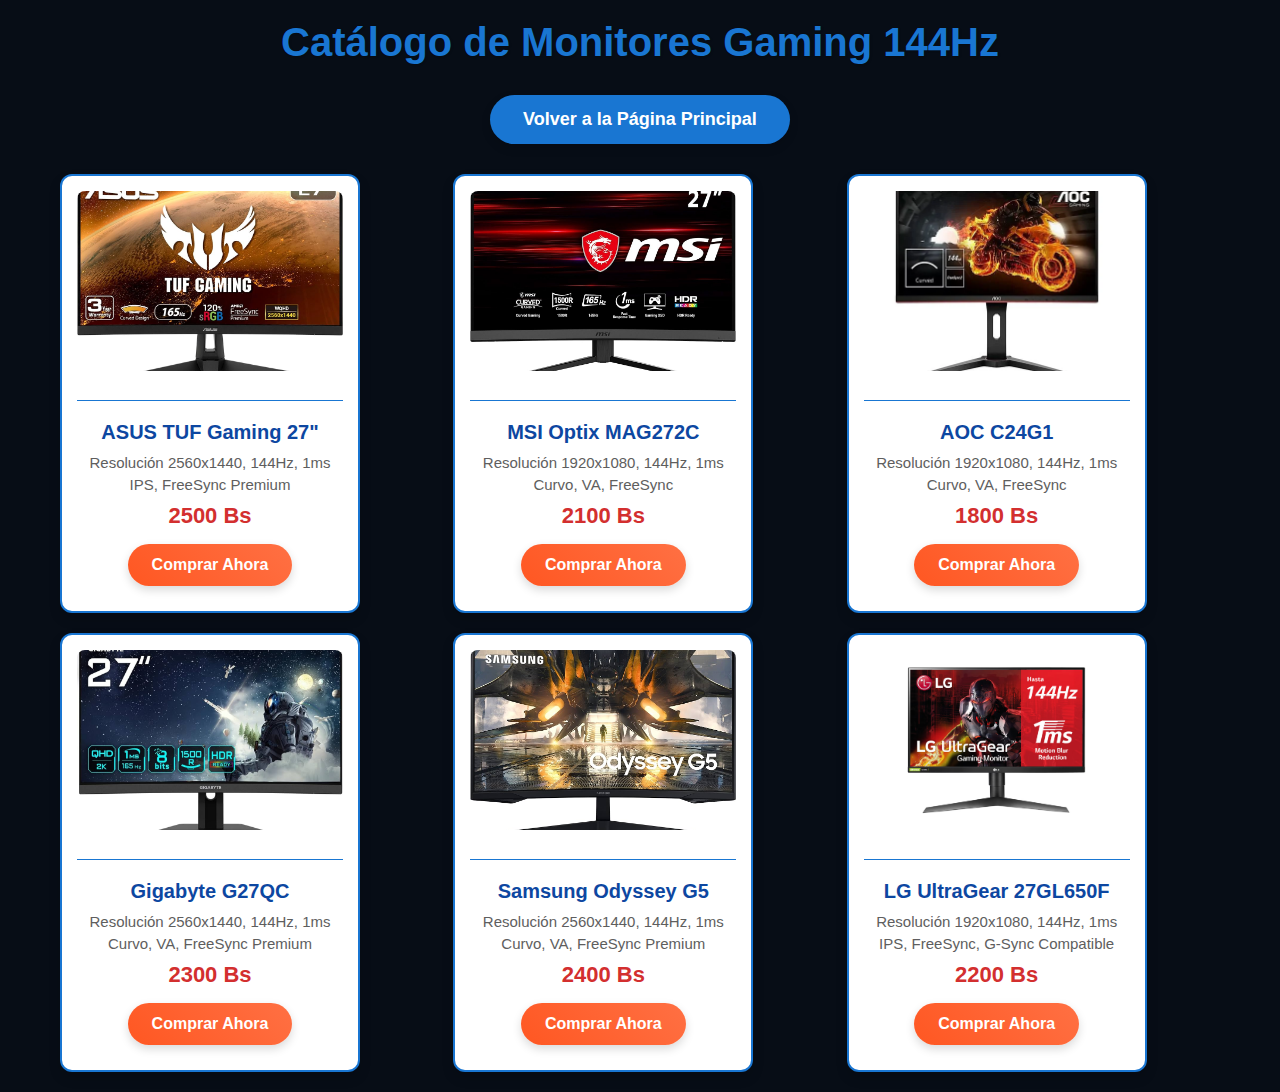
<file: monitor-gaming-144hz.html>
<!DOCTYPE html>
<html lang="es">
<head>
    <meta charset="UTF-8">
    <meta name="viewport" content="width=device-width, initial-scale=1.0">
    <title>SB Informatic - Monitores Gaming 144Hz</title>
    <link rel="stylesheet" href="styles.css">
     <!-- Google tag (gtag.js) -->
     <script async src="https://www.googletagmanager.com/gtag/js?id=G-VCY0N6X3TK"></script>
     <script>
       window.dataLayer = window.dataLayer || [];
       function gtag(){dataLayer.push(arguments);}
       gtag('js', new Date());
       gtag('config', 'G-VCY0N6X3TK');
     </script> 
    <style>
        body {
            font-family: 'Segoe UI', Tahoma, Geneva, Verdana, sans-serif;
            margin: 0;
            padding: 0;
            background-color: #070d16;
            color: #333;
        }

        .container {
            max-width: 1200px;
            margin: auto;
            padding: 20px;
        }

        h1 {
            text-align: center;
            margin-bottom: 30px;
            color: #1976d2;
            font-size: 2.5rem;
            font-weight: bold;
            text-shadow: 1px 1px 2px rgba(0, 0, 0, 0.2);
        }

        .product-grid {
            display: grid;
            grid-template-columns: repeat(auto-fit, minmax(280px, 1fr));
            gap: 20px;
        }

        .product-item {
            background-color: #ffffff;
            border: 2px solid #1976d2;
            border-radius: 12px;
            overflow: hidden;
            box-shadow: 0 6px 12px rgba(0, 0, 0, 0.15);
            text-align: center;
            transition: transform 0.3s, box-shadow 0.3s;
            padding: 15px;
            position: relative;
        }

        .product-item:hover {
            transform: translateY(-8px);
            box-shadow: 0 12px 24px rgba(0, 0, 0, 0.3);
        }

        .product-item img {
            width: 100%;
            height: 180px;
            object-fit: cover;
            cursor: pointer;
            border-radius: 8px;
            margin-bottom: 15px;
        }

        .product-details {
            padding: 10px;
            min-height: 150px;
            border-top: 1px solid #1976d2;
            margin-top: 10px;
        }

        .product-details h3 {
            font-size: 20px;
            margin: 10px 0;
            color: #0d47a1;
            font-weight: bold;
        }

        .product-details p {
            margin: 5px 0;
            font-size: 15px;
            color: #5e5e5e;
        }

        .price {
            font-size: 22px;
            color: #d32f2f;
            font-weight: bold;
            margin-top: 10px;
        }

        .buy-button {
            background: linear-gradient(45deg, #ff5722, #ff7043);
            color: white;
            border: none;
            padding: 12px 24px;
            cursor: pointer;
            margin-top: 15px;
            border-radius: 50px;
            font-size: 16px;
            font-weight: bold;
            transition: background 0.3s, transform 0.3s;
            box-shadow: 0 4px 10px rgba(0, 0, 0, 0.15);
        }

        .buy-button:hover {
            background: linear-gradient(45deg, #ff7043, #ff5722);
            transform: scale(1.05);
        }

        .product-item a {
            text-decoration: none;
        }

        .back-button {
            display: block;
            margin: 30px auto;
            padding: 14px 28px;
            background-color: #1976d2;
            color: white;
            text-align: center;
            border-radius: 50px;
            text-decoration: none;
            font-size: 18px;
            font-weight: bold;
            transition: background-color 0.3s ease, transform 0.3s ease;
            box-shadow: 0 4px 10px rgba(0, 0, 0, 0.15);
            max-width: 300px;
        }

        .back-button:hover {
            background-color: #0d47a1;
            transform: scale(1.05);
        }
    </style>
</head>
<body>

    <div class="container">
        <h1>Catálogo de Monitores Gaming 144Hz</h1>
        <!-- Botón para volver a la página principal -->
        <a href="index.html" class="back-button">Volver a la Página Principal</a>

        <div class="product-grid">
            <!-- Monitor 1 -->
            <div class="product-item">
                <img src="monitor1.jpg" alt="Monitor ASUS TUF Gaming 144Hz" loading="lazy">
                <div class="product-details">
                    <h3>ASUS TUF Gaming 27"</h3>
                    <p>Resolución 2560x1440, 144Hz, 1ms</p>
                    <p>IPS, FreeSync Premium</p>
                    <div class="price">2500 Bs</div>
                    <a href="cart.html">
                        <button class="buy-button" onclick="addToCart('ASUS TUF Gaming 27', 2500)">Comprar Ahora</button>
                    </a>
                </div>
            </div>

            <!-- Monitor 2 -->
            <div class="product-item">
                <img src="monitor2.jpg" alt="Monitor MSI Optix 144Hz" loading="lazy">
                <div class="product-details">
                    <h3>MSI Optix MAG272C</h3>
                    <p>Resolución 1920x1080, 144Hz, 1ms</p>
                    <p>Curvo, VA, FreeSync</p>
                    <div class="price">2100 Bs</div>
                    <a href="cart.html">
                        <button class="buy-button" onclick="addToCart('MSI Optix MAG272C', 2100)">Comprar Ahora</button>
                    </a>
                </div>
            </div>

            <!-- Monitor 3 -->
            <div class="product-item">
                <img src="monitor3.webp" alt="Monitor AOC C24G1 144Hz" loading="lazy">
                <div class="product-details">
                    <h3>AOC C24G1</h3>
                    <p>Resolución 1920x1080, 144Hz, 1ms</p>
                    <p>Curvo, VA, FreeSync</p>
                    <div class="price">1800 Bs</div>
                    <a href="cart.html">
                        <button class="buy-button" onclick="addToCart('AOC C24G1', 1800)">Comprar Ahora</button>
                    </a>
                </div>
            </div>

            <!-- Monitor 4 -->
            <div class="product-item">
                <img src="monitor4.jpg" alt="Monitor Gigabyte G27QC 144Hz" loading="lazy">
                <div class="product-details">
                    <h3>Gigabyte G27QC</h3>
                    <p>Resolución 2560x1440, 144Hz, 1ms</p>
                    <p>Curvo, VA, FreeSync Premium</p>
                    <div class="price">2300 Bs</div>
                    <a href="cart.html">
                        <button class="buy-button" onclick="addToCart('Gigabyte G27QC', 2300)">Comprar Ahora</button>
                    </a>
                </div>
            </div>

            <!-- Monitor 5 -->
            <div class="product-item">
                <img src="monitor5.jpg" alt="Monitor Samsung Odyssey G5 144Hz" loading="lazy">
                <div class="product-details">
                    <h3>Samsung Odyssey G5</h3>
                    <p>Resolución 2560x1440, 144Hz, 1ms</p>
                    <p>Curvo, VA, FreeSync Premium</p>
                    <div class="price">2400 Bs</div>
                    <a href="cart.html">
                        <button class="buy-button" onclick="addToCart('Samsung Odyssey G5', 2400)">Comprar Ahora</button>
                    </a>
                </div>
            </div>

            <!-- Monitor 6 -->
            <div class="product-item">
                <img src="monitor6.avif" alt="Monitor LG UltraGear 144Hz" loading="lazy">
                <div class="product-details">
                    <h3>LG UltraGear 27GL650F</h3>
                    <p>Resolución 1920x1080, 144Hz, 1ms</p>
                    <p>IPS, FreeSync, G-Sync Compatible</p>
                    <div class="price">2200 Bs</div>
                    <a href="cart.html">
                        <button class="buy-button" onclick="addToCart('LG UltraGear 27GL650F', 2200)">Comprar Ahora</button>
                    </a>
                </div>
            </div>
        </div>
    </div>

    <script src="scripts.js"></script>
</body>
</html>
</file>
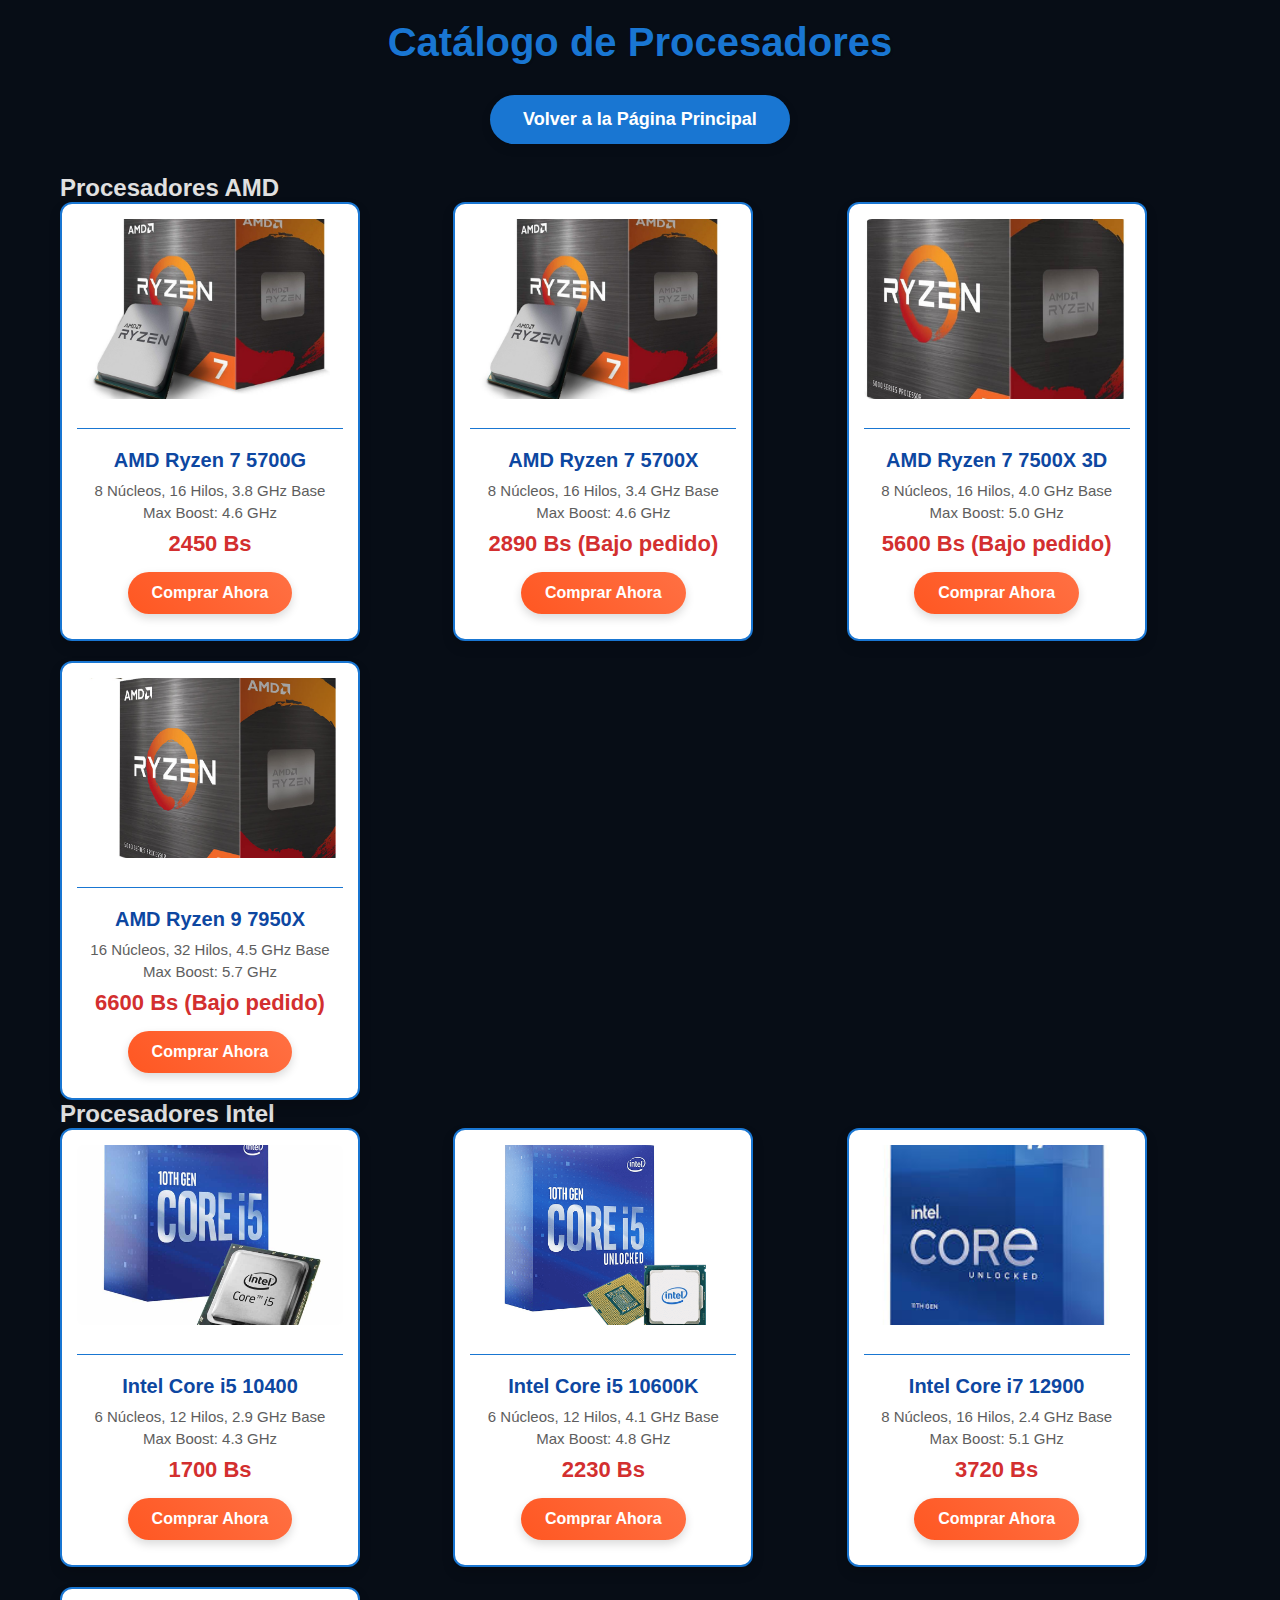
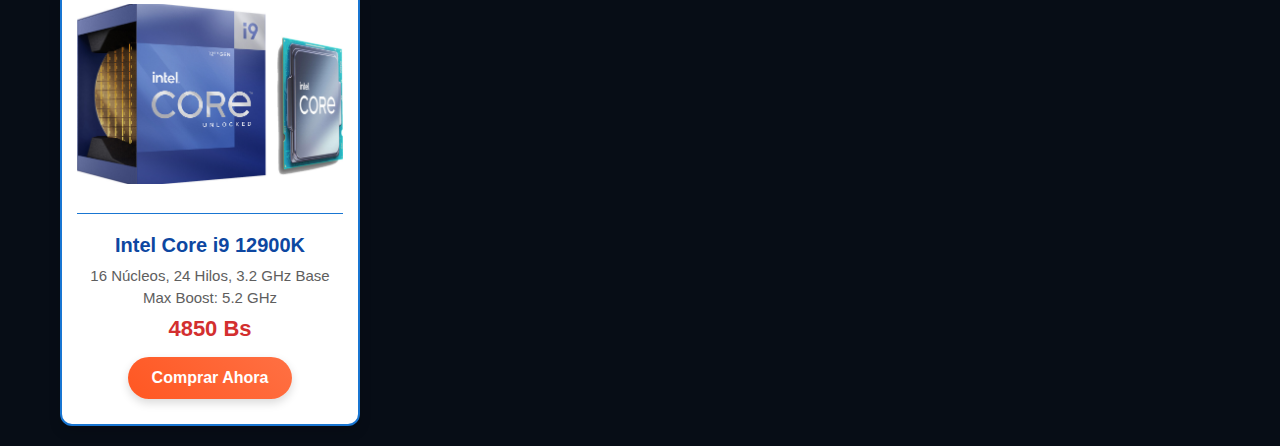
<file: procesador-ryzen.html>
<!DOCTYPE html>
<html lang="es">
<head>
    <meta charset="UTF-8">
    <meta name="viewport" content="width=device-width, initial-scale=1.0">
    <title>SB Informatic - Procesadores</title>
    <link rel="stylesheet" href="styles.css">
     <!-- Google tag (gtag.js) -->
     <script async src="https://www.googletagmanager.com/gtag/js?id=G-VCY0N6X3TK"></script>
     <script>
       window.dataLayer = window.dataLayer || [];
       function gtag(){dataLayer.push(arguments);}
       gtag('js', new Date());
       gtag('config', 'G-VCY0N6X3TK');
     </script> 
    <style>
        body {
            font-family: 'Segoe UI', Tahoma, Geneva, Verdana, sans-serif;
            margin: 0;
            padding: 0;
            background-color: #070d16;
            color: #333;
        }

        .container {
            max-width: 1200px;
            margin: auto;
            padding: 20px;
        }

        h1 {
            text-align: center;
            margin-bottom: 30px;
            color: #1976d2;
            font-size: 2.5rem;
            font-weight: bold;
            text-shadow: 1px 1px 2px rgba(0, 0, 0, 0.2);
        }

        .product-grid {
            display: grid;
            grid-template-columns: repeat(auto-fit, minmax(280px, 1fr));
            gap: 20px;
        }

        .product-item {
            background-color: #ffffff;
            border: 2px solid #1976d2;
            border-radius: 12px;
            overflow: hidden;
            box-shadow: 0 6px 12px rgba(0, 0, 0, 0.15);
            text-align: center;
            transition: transform 0.3s, box-shadow 0.3s;
            padding: 15px;
            position: relative;
        }

        .product-item:hover {
            transform: translateY(-8px);
            box-shadow: 0 12px 24px rgba(0, 0, 0, 0.3);
        }

        .product-item img {
            width: 100%;
            height: 180px;
            object-fit: cover;
            cursor: pointer;
            border-radius: 8px;
            margin-bottom: 15px;
        }

        .product-details {
            padding: 10px;
            min-height: 150px;
            border-top: 1px solid #1976d2;
            margin-top: 10px;
        }

        .product-details h3 {
            font-size: 20px;
            margin: 10px 0;
            color: #0d47a1;
            font-weight: bold;
        }

        .product-details p {
            margin: 5px 0;
            font-size: 15px;
            color: #5e5e5e;
        }

        .price {
            font-size: 22px;
            color: #d32f2f;
            font-weight: bold;
            margin-top: 10px;
        }

        .buy-button {
            background: linear-gradient(45deg, #ff5722, #ff7043);
            color: white;
            border: none;
            padding: 12px 24px;
            cursor: pointer;
            margin-top: 15px;
            border-radius: 50px;
            font-size: 16px;
            font-weight: bold;
            transition: background 0.3s, transform 0.3s;
            box-shadow: 0 4px 10px rgba(0, 0, 0, 0.15);
        }

        .buy-button:hover {
            background: linear-gradient(45deg, #ff7043, #ff5722);
            transform: scale(1.05);
        }

        .product-item a {
            text-decoration: none;
        }

        .back-button {
            display: block;
            margin: 30px auto;
            padding: 14px 28px;
            background-color: #1976d2;
            color: white;
            text-align: center;
            border-radius: 50px;
            text-decoration: none;
            font-size: 18px;
            font-weight: bold;
            transition: background-color 0.3s ease, transform 0.3s ease;
            box-shadow: 0 4px 10px rgba(0, 0, 0, 0.15);
            max-width: 300px;
        }

        .back-button:hover {
            background-color: #0d47a1;
            transform: scale(1.05);
        }
    </style>
</head>
<body>

    <div class="container">
        <h1>Catálogo de Procesadores</h1>
        <!-- Botón para volver a la página principal -->
        <a href="index.html" class="back-button">Volver a la Página Principal</a>
    
        <!-- Sección de Procesadores AMD -->
        <h2 style="color: #e0e0e0;">Procesadores AMD</h2>
        <div class="product-grid">
            <!-- Procesador 1 -->
            <div class="product-item">
                <img src="ryzen7.jpg" alt="Procesador Ryzen 7 5700G" loading="lazy">
                <div class="product-details">
                    <h3>AMD Ryzen 7 5700G</h3>
                    <p>8 Núcleos, 16 Hilos, 3.8 GHz Base</p>
                    <p>Max Boost: 4.6 GHz</p>
                    <div class="price">2450 Bs</div>
                    <a href="cart.html">
                        <button class="buy-button" onclick="addToCart('AMD Ryzen 7 5700G', 2450)">Comprar Ahora</button>
                    </a>
                </div>
            </div>
    
            <!-- Procesador 2 -->
            <div class="product-item">
                <img src="ryzen7.jpg" alt="Procesador Ryzen 7 5700X" loading="lazy">
                <div class="product-details">
                    <h3>AMD Ryzen 7 5700X</h3>
                    <p>8 Núcleos, 16 Hilos, 3.4 GHz Base</p>
                    <p>Max Boost: 4.6 GHz</p>
                    <div class="price">2890 Bs (Bajo pedido)</div>
                    <a href="cart.html">
                        <button class="buy-button" onclick="addToCart('AMD Ryzen 7 5700X', 2890)">Comprar Ahora</button>
                    </a>
                </div>
            </div>
    
            <!-- Procesador 3 -->
            <div class="product-item">
                <img src="ryzen7_3d.jpg" alt="Procesador Ryzen 7 7500X 3D" loading="lazy">
                <div class="product-details">
                    <h3>AMD Ryzen 7 7500X 3D</h3>
                    <p>8 Núcleos, 16 Hilos, 4.0 GHz Base</p>
                    <p>Max Boost: 5.0 GHz</p>
                    <div class="price">5600 Bs (Bajo pedido)</div>
                    <a href="cart.html">
                        <button class="buy-button" onclick="addToCart('AMD Ryzen 7 7500X 3D', 5600)">Comprar Ahora</button>
                    </a>
                </div>
            </div>
    
            <!-- Procesador 4 -->
            <div class="product-item">
                <img src="ryzen9.jpg" alt="Procesador Ryzen 9 7950X" loading="lazy">
                <div class="product-details">
                    <h3>AMD Ryzen 9 7950X</h3>
                    <p>16 Núcleos, 32 Hilos, 4.5 GHz Base</p>
                    <p>Max Boost: 5.7 GHz</p>
                    <div class="price">6600 Bs (Bajo pedido)</div>
                    <a href="cart.html">
                        <button class="buy-button" onclick="addToCart('AMD Ryzen 9 7950X', 6600)">Comprar Ahora</button>
                    </a>
                </div>
            </div>
        </div>
    
        <!-- Sección de Procesadores Intel -->
        <h2 style="color: #e0e0e0;">Procesadores Intel</h2>
        <div class="product-grid">
            <!-- Procesador 5 -->
            <div class="product-item">
                <img src="intel_i5.jpg" alt="Procesador Intel Core i5 10400" loading="lazy">
                <div class="product-details">
                    <h3>Intel Core i5 10400</h3>
                    <p>6 Núcleos, 12 Hilos, 2.9 GHz Base</p>
                    <p>Max Boost: 4.3 GHz</p>
                    <div class="price">1700 Bs</div>
                    <a href="cart.html">
                        <button class="buy-button" onclick="addToCart('Intel Core i5 10400', 1700)">Comprar Ahora</button>
                    </a>
                </div>
            </div>
    
            <!-- Procesador 6 -->
            <div class="product-item">
                <img src="intel_i5_10600k.png" alt="Procesador Intel Core i5 10600K" loading="lazy">
                <div class="product-details">
                    <h3>Intel Core i5 10600K</h3>
                    <p>6 Núcleos, 12 Hilos, 4.1 GHz Base</p>
                    <p>Max Boost: 4.8 GHz</p>
                    <div class="price">2230 Bs</div>
                    <a href="cart.html">
                        <button class="buy-button" onclick="addToCart('Intel Core i5 10600K', 2230)">Comprar Ahora</button>
                    </a>
                </div>
            </div>
    
            <!-- Procesador 7 -->
            <div class="product-item">
                <img src="intel_i7.jpg" alt="Procesador Intel Core i7 12900" loading="lazy">
                <div class="product-details">
                    <h3>Intel Core i7 12900</h3>
                    <p>8 Núcleos, 16 Hilos, 2.4 GHz Base</p>
                    <p>Max Boost: 5.1 GHz</p>
                    <div class="price">3720 Bs</div>
                    <a href="cart.html">
                        <button class="buy-button" onclick="addToCart('Intel Core i7 12900', 3720)">Comprar Ahora</button>
                    </a>
                </div>
            </div>
    
            <!-- Procesador 8 -->
            <div class="product-item">
                <img src="intel_i9.jpg" alt="Procesador Intel Core i9 12900K" loading="lazy">
                <div class="product-details">
                    <h3>Intel Core i9 12900K</h3>
                    <p>16 Núcleos, 24 Hilos, 3.2 GHz Base</p>
                    <p>Max Boost: 5.2 GHz</p>
                    <div class="price">4850 Bs</div>
                    <a href="cart.html">
                        <button class="buy-button" onclick="addToCart('Intel Core i9 12900K', 4850)">Comprar Ahora</button>
                    </a>
                </div>
            </div>
        </div>
    </div>
    
    <script src="scripts.js"></script>
</body>
</html>
</file>
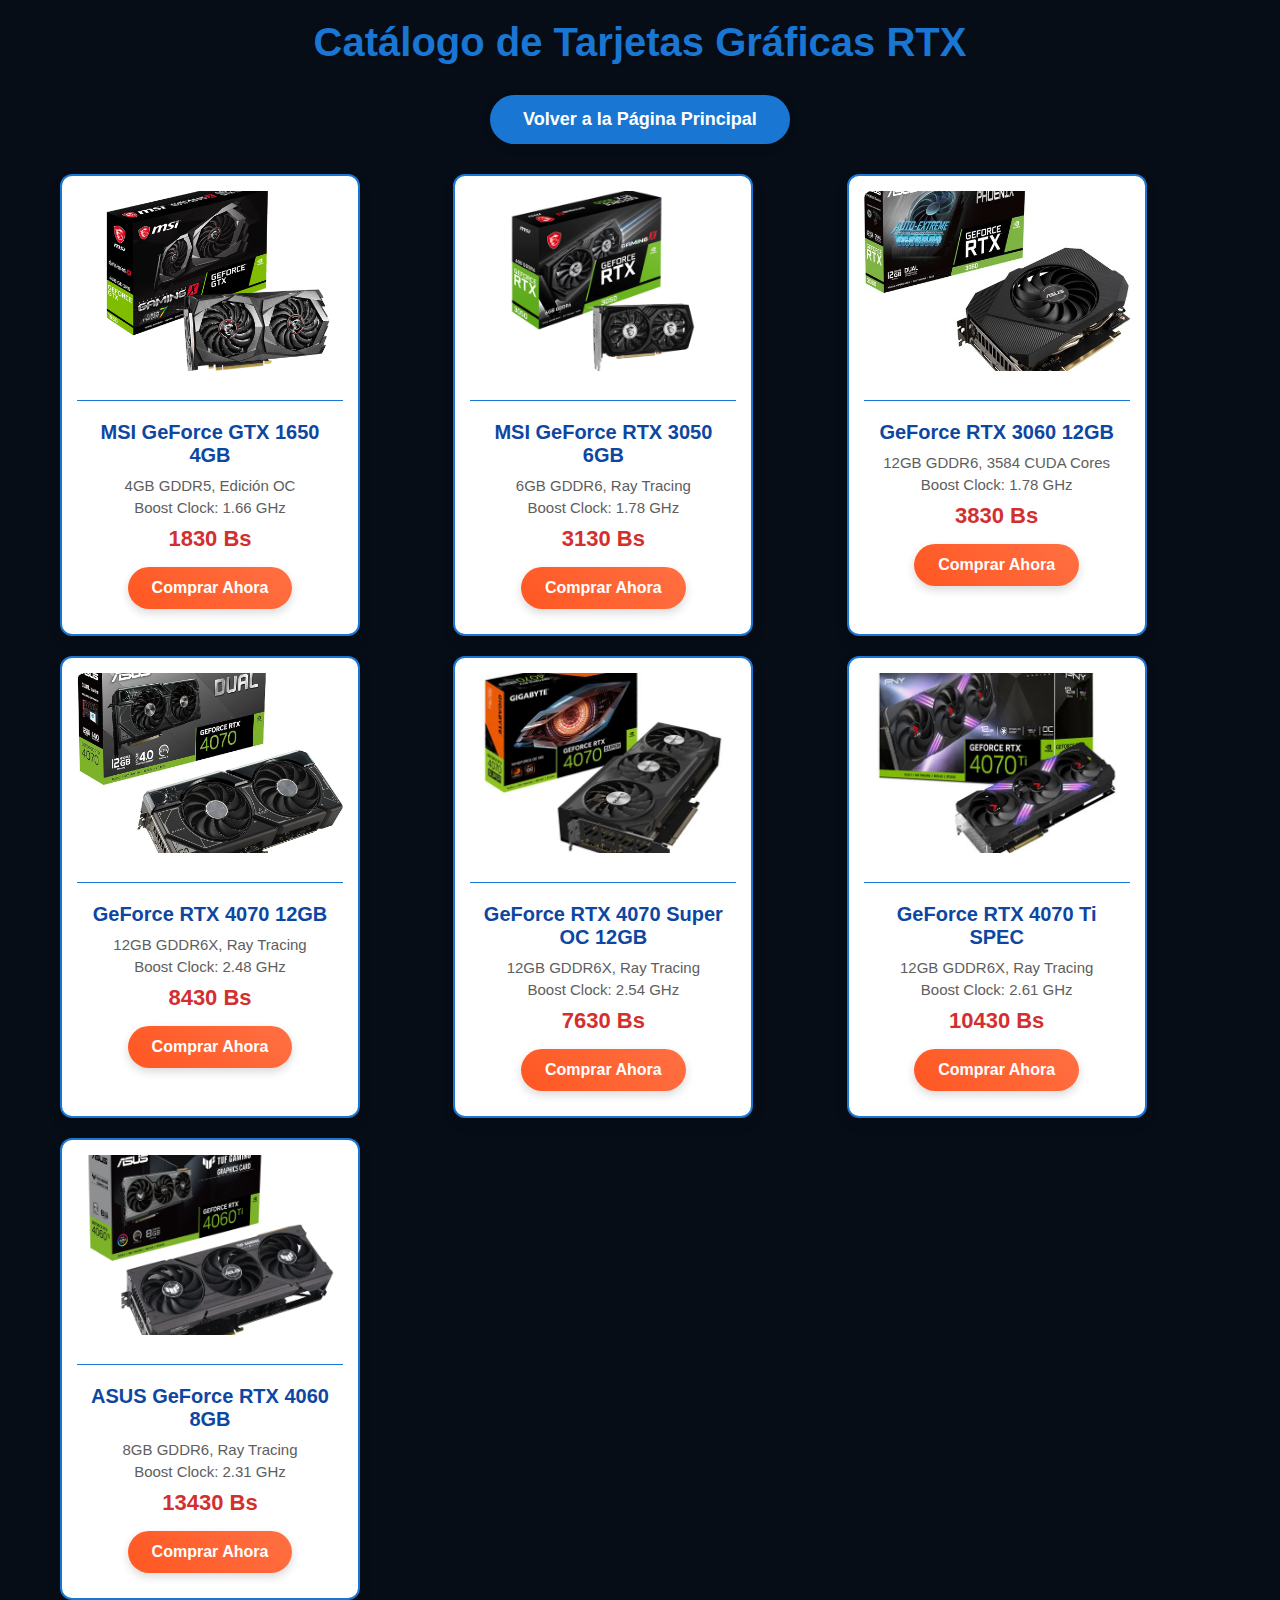
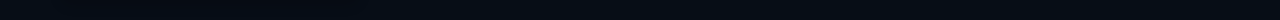
<file: tarjeta-rtx3080.html>
<!DOCTYPE html>
<html lang="es">
<head>
    <meta charset="UTF-8">
    <meta name="viewport" content="width=device-width, initial-scale=1.0">
    <title>SB Informatic - Tarjetas Gráficas RTX 3080</title>
    <link rel="stylesheet" href="styles.css">
     <!-- Google tag (gtag.js) -->
     <script async src="https://www.googletagmanager.com/gtag/js?id=G-VCY0N6X3TK"></script>
     <script>
       window.dataLayer = window.dataLayer || [];
       function gtag(){dataLayer.push(arguments);}
       gtag('js', new Date());
       gtag('config', 'G-VCY0N6X3TK');
     </script> 
    <style>
        body {
            font-family: 'Segoe UI', Tahoma, Geneva, Verdana, sans-serif;
            margin: 0;
            padding: 0;
            background-color: #070d16;
            color: #333;
        }

        .container {
            max-width: 1200px;
            margin: auto;
            padding: 20px;
        }

        h1 {
            text-align: center;
            margin-bottom: 30px;
            color: #1976d2;
            font-size: 2.5rem;
            font-weight: bold;
            text-shadow: 1px 1px 2px rgba(0, 0, 0, 0.2);
        }

        .product-grid {
            display: grid;
            grid-template-columns: repeat(auto-fit, minmax(280px, 1fr));
            gap: 20px;
        }

        .product-item {
            background-color: #ffffff;
            border: 2px solid #1976d2;
            border-radius: 12px;
            overflow: hidden;
            box-shadow: 0 6px 12px rgba(0, 0, 0, 0.15);
            text-align: center;
            transition: transform 0.3s, box-shadow 0.3s;
            padding: 15px;
            position: relative;
        }

        .product-item:hover {
            transform: translateY(-8px);
            box-shadow: 0 12px 24px rgba(0, 0, 0, 0.3);
        }

        .product-item img {
            width: 100%;
            height: 180px;
            object-fit: cover;
            cursor: pointer;
            border-radius: 8px;
            margin-bottom: 15px;
        }

        .product-details {
            padding: 10px;
            min-height: 150px;
            border-top: 1px solid #1976d2;
            margin-top: 10px;
        }

        .product-details h3 {
            font-size: 20px;
            margin: 10px 0;
            color: #0d47a1;
            font-weight: bold;
        }

        .product-details p {
            margin: 5px 0;
            font-size: 15px;
            color: #5e5e5e;
        }

        .price {
            font-size: 22px;
            color: #d32f2f;
            font-weight: bold;
            margin-top: 10px;
        }

        .buy-button {
            background: linear-gradient(45deg, #ff5722, #ff7043);
            color: white;
            border: none;
            padding: 12px 24px;
            cursor: pointer;
            margin-top: 15px;
            border-radius: 50px;
            font-size: 16px;
            font-weight: bold;
            transition: background 0.3s, transform 0.3s;
            box-shadow: 0 4px 10px rgba(0, 0, 0, 0.15);
        }

        .buy-button:hover {
            background: linear-gradient(45deg, #ff7043, #ff5722);
            transform: scale(1.05);
        }

        .product-item a {
            text-decoration: none;
        }

        .back-button {
            display: block;
            margin: 30px auto;
            padding: 14px 28px;
            background-color: #1976d2;
            color: white;
            text-align: center;
            border-radius: 50px;
            text-decoration: none;
            font-size: 18px;
            font-weight: bold;
            transition: background-color 0.3s ease, transform 0.3s ease;
            box-shadow: 0 4px 10px rgba(0, 0, 0, 0.15);
            max-width: 300px;
        }

        .back-button:hover {
            background-color: #0d47a1;
            transform: scale(1.05);
        }
    </style>
</head>
<body>

    <div class="container">
        <h1>Catálogo de Tarjetas Gráficas RTX</h1>
        <a href="index.html" class="back-button">Volver a la Página Principal</a>
    
        <div class="product-grid">
            <!-- Tarjeta Gráfica 1 -->
            <div class="product-item">
                <img src="gtx1650_msi.png" alt="Tarjeta Gráfica GTX 1650 MSI" loading="lazy">
                <div class="product-details">
                    <h3>MSI GeForce GTX 1650 4GB</h3>
                    <p>4GB GDDR5, Edición OC</p>
                    <p>Boost Clock: 1.66 GHz</p>
                    <div class="price">1830 Bs</div>
                    <a href="cart.html">
                        <button class="buy-button" onclick="addToCart('MSI GeForce GTX 1650 4GB', 1830)">Comprar Ahora</button>
                    </a>
                </div>
            </div>
    
            <!-- Tarjeta Gráfica 2 -->
            <div class="product-item">
                <img src="rtx3050_msi.png" alt="Tarjeta Gráfica RTX 3050 MSI" loading="lazy">
                <div class="product-details">
                    <h3>MSI GeForce RTX 3050 6GB</h3>
                    <p>6GB GDDR6, Ray Tracing</p>
                    <p>Boost Clock: 1.78 GHz</p>
                    <div class="price">3130 Bs</div>
                    <a href="cart.html">
                        <button class="buy-button" onclick="addToCart('MSI GeForce RTX 3050 6GB', 3130)">Comprar Ahora</button>
                    </a>
                </div>
            </div>
    
            <!-- Tarjeta Gráfica 3 -->
            <div class="product-item">
                <img src="rtx3060.jpg" alt="Tarjeta Gráfica RTX 3060" loading="lazy">
                <div class="product-details">
                    <h3>GeForce RTX 3060 12GB</h3>
                    <p>12GB GDDR6, 3584 CUDA Cores</p>
                    <p>Boost Clock: 1.78 GHz</p>
                    <div class="price">3830 Bs</div>
                    <a href="cart.html">
                        <button class="buy-button" onclick="addToCart('GeForce RTX 3060 12GB', 3830)">Comprar Ahora</button>
                    </a>
                </div>
            </div>
    
            <!-- Tarjeta Gráfica 4 -->
            <div class="product-item">
                <img src="rtx4070.jpg" alt="Tarjeta Gráfica RTX 4070" loading="lazy">
                <div class="product-details">
                    <h3>GeForce RTX 4070 12GB</h3>
                    <p>12GB GDDR6X, Ray Tracing</p>
                    <p>Boost Clock: 2.48 GHz</p>
                    <div class="price">8430 Bs</div>
                    <a href="cart.html">
                        <button class="buy-button" onclick="addToCart('GeForce RTX 4070 12GB', 8430)">Comprar Ahora</button>
                    </a>
                </div>
            </div>
    
            <!-- Tarjeta Gráfica 5 -->
            <div class="product-item">
                <img src="rtx4070_super_oc.webp" alt="Tarjeta Gráfica RTX 4070 Super OC" loading="lazy">
                <div class="product-details">
                    <h3>GeForce RTX 4070 Super OC 12GB</h3>
                    <p>12GB GDDR6X, Ray Tracing</p>
                    <p>Boost Clock: 2.54 GHz</p>
                    <div class="price">7630 Bs</div>
                    <a href="cart.html">
                        <button class="buy-button" onclick="addToCart('GeForce RTX 4070 Super OC 12GB', 7630)">Comprar Ahora</button>
                    </a>
                </div>
            </div>
    
            <!-- Tarjeta Gráfica 6 -->
            <div class="product-item">
                <img src="rtx4070_tii.webp" alt="Tarjeta Gráfica RTX 4070 Ti SPEC" loading="lazy">
                <div class="product-details">
                    <h3>GeForce RTX 4070 Ti SPEC</h3>
                    <p>12GB GDDR6X, Ray Tracing</p>
                    <p>Boost Clock: 2.61 GHz</p>
                    <div class="price">10430 Bs</div>
                    <a href="cart.html">
                        <button class="buy-button" onclick="addToCart('GeForce RTX 4070 Ti SPEC', 10430)">Comprar Ahora</button>
                    </a>
                </div>
            </div>
    
            <!-- Tarjeta Gráfica 7 -->
            <div class="product-item">
                <img src="rtx4060_asus.jpg" alt="Tarjeta Gráfica RTX 4060 Asus" loading="lazy">
                <div class="product-details">
                    <h3>ASUS GeForce RTX 4060 8GB</h3>
                    <p>8GB GDDR6, Ray Tracing</p>
                    <p>Boost Clock: 2.31 GHz</p>
                    <div class="price">13430 Bs</div>
                    <a href="cart.html">
                        <button class="buy-button" onclick="addToCart('ASUS GeForce RTX 4060 8GB', 13430)">Comprar Ahora</button>
                    </a>
                </div>
            </div>
        </div>
    </div>
    

    <script src="scripts.js"></script>
</body>
</html>
</file>
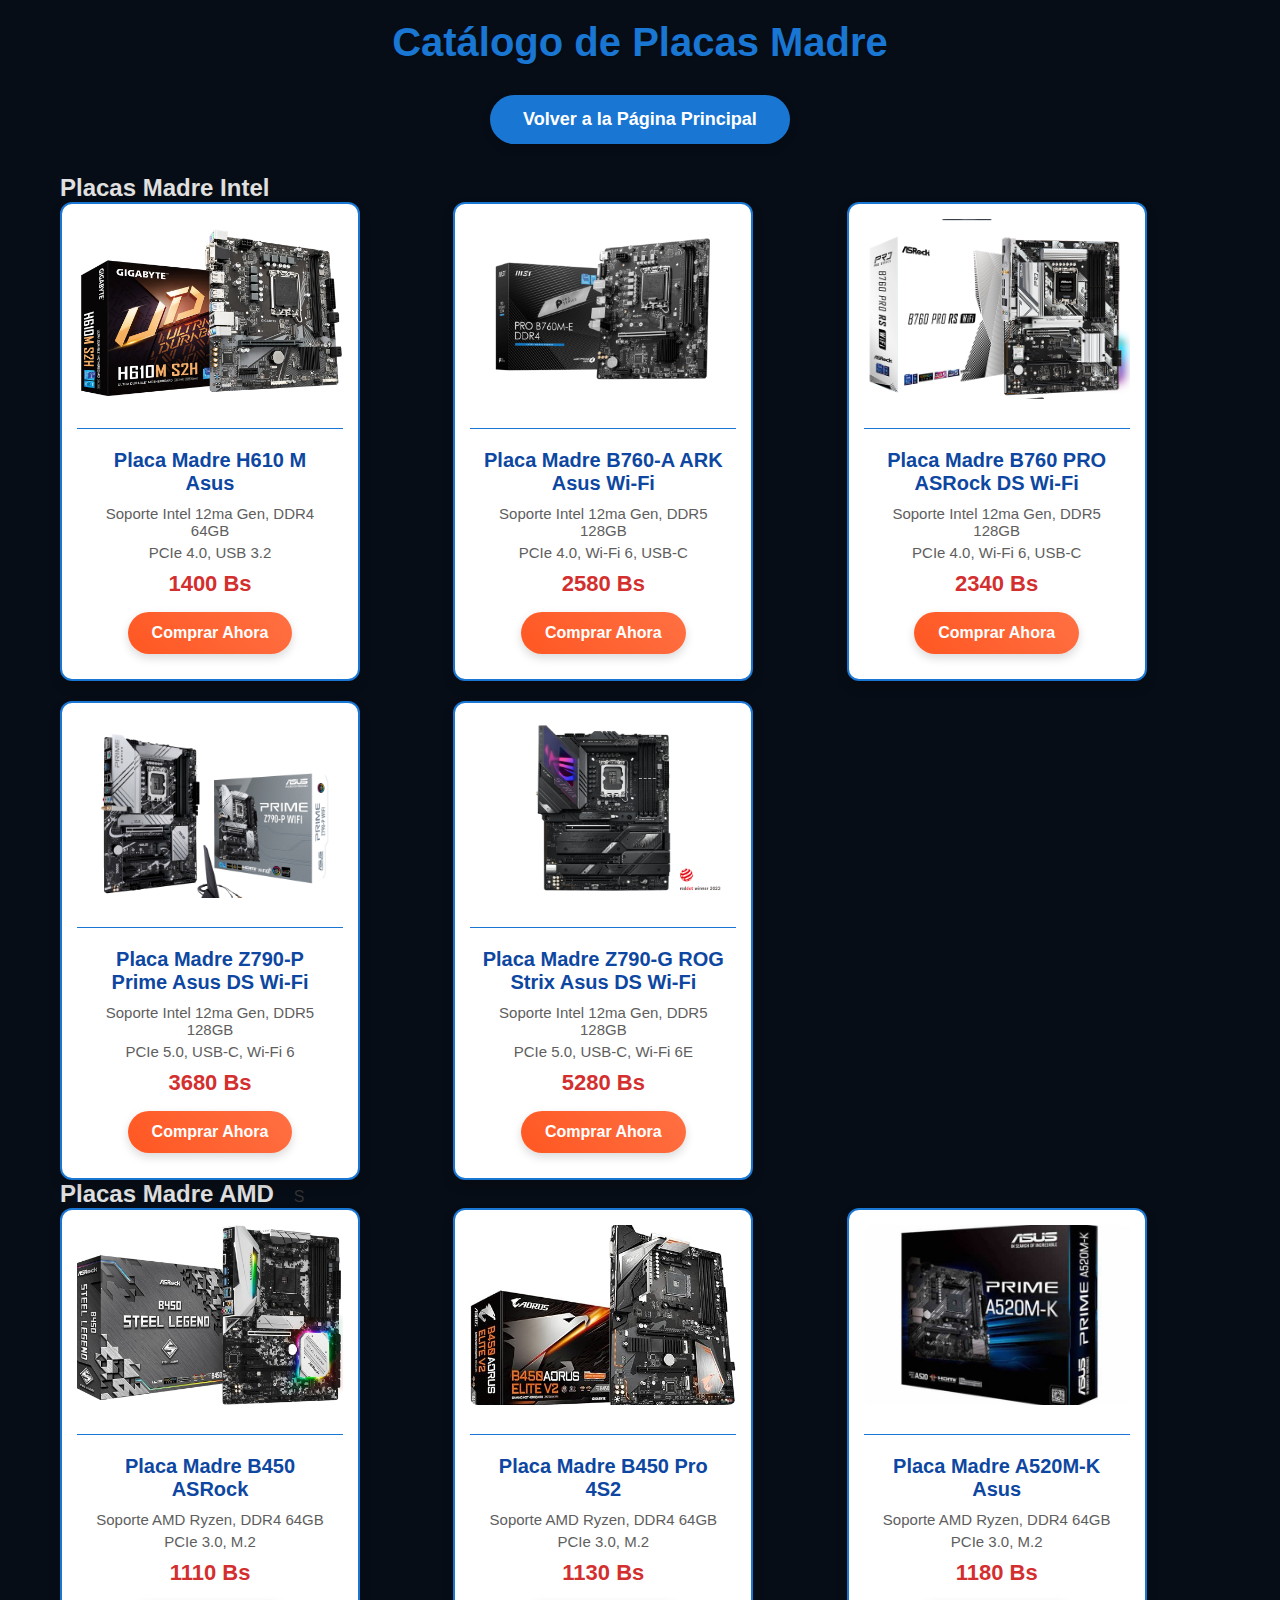
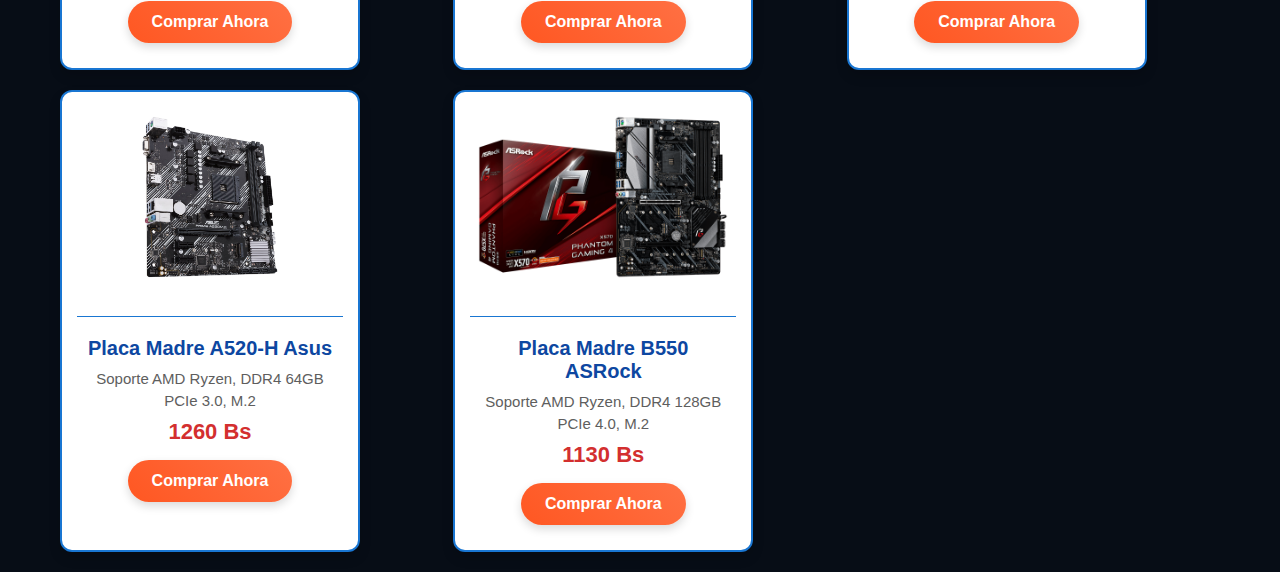
<file: Tarjetas madre.html>
<!DOCTYPE html>
<html lang="es">
<head>
    <meta charset="UTF-8">
    <meta name="viewport" content="width=device-width, initial-scale=1.0">
    <title>SB Informatic - Placas Madre</title>
    <link rel="stylesheet" href="styles.css">
     <!-- Google tag (gtag.js) -->
     <script async src="https://www.googletagmanager.com/gtag/js?id=G-VCY0N6X3TK"></script>
     <script>
       window.dataLayer = window.dataLayer || [];
       function gtag(){dataLayer.push(arguments);}
       gtag('js', new Date());
       gtag('config', 'G-VCY0N6X3TK');
     </script> 
    <style>
        body {
            font-family: 'Segoe UI', Tahoma, Geneva, Verdana, sans-serif;
            margin: 0;
            padding: 0;
            background-color: #070d16;
            color: #333;
        }

        .container {
            max-width: 1200px;
            margin: auto;
            padding: 20px;
        }

        h1 {
            text-align: center;
            margin-bottom: 30px;
            color: #1976d2;
            font-size: 2.5rem;
            font-weight: bold;
            text-shadow: 1px 1px 2px rgba(0, 0, 0, 0.2);
        }

        .product-grid {
            display: grid;
            grid-template-columns: repeat(auto-fit, minmax(280px, 1fr)); /* Ajuste de tamaño mínimo */
            gap: 20px;
        }

        .product-item {
            background-color: #ffffff;
            border: 2px solid #1976d2;
            border-radius: 12px; /* Borde redondeado más elegante */
            overflow: hidden;
            box-shadow: 0 6px 12px rgba(0, 0, 0, 0.15); /* Sombra más definida */
            text-align: center;
            transition: transform 0.3s, box-shadow 0.3s;
            padding: 15px;
            position: relative;
        }

        .product-item:hover {
            transform: translateY(-8px); /* Elevación al pasar el cursor */
            box-shadow: 0 12px 24px rgba(0, 0, 0, 0.3);
        }

        .product-item img {
            width: 100%;
            height: 180px;
            object-fit: cover;
            cursor: pointer;
            border-radius: 8px; /* Suaviza los bordes de la imagen */
            margin-bottom: 15px;
        }

        .product-details {
            padding: 10px;
            min-height: 150px;
            border-top: 1px solid #1976d2;
            margin-top: 10px;
        }

        .product-details h3 {
            font-size: 20px;
            margin: 10px 0;
            color: #0d47a1;
            font-weight: bold;
        }

        .product-details p {
            margin: 5px 0;
            font-size: 15px;
            color: #5e5e5e;
        }

        .price {
            font-size: 22px;
            color: #d32f2f;
            font-weight: bold;
            margin-top: 10px;
        }

        .buy-button {
            background: linear-gradient(45deg, #ff5722, #ff7043);
            color: white;
            border: none;
            padding: 12px 24px;
            cursor: pointer;
            margin-top: 15px;
            border-radius: 50px;
            font-size: 16px;
            font-weight: bold;
            transition: background 0.3s, transform 0.3s;
            box-shadow: 0 4px 10px rgba(0, 0, 0, 0.15);
        }

        .buy-button:hover {
            background: linear-gradient(45deg, #ff7043, #ff5722);
            transform: scale(1.05);
        }

        .product-item a {
            text-decoration: none;
        }

        /* Botón para regresar a la página principal */
        .back-button {
            display: block;
            margin: 30px auto;
            padding: 14px 28px;
            background-color: #1976d2;
            color: white;
            text-align: center;
            border-radius: 50px;
            text-decoration: none;
            font-size: 18px;
            font-weight: bold;
            transition: background-color 0.3s ease, transform 0.3s ease;
            box-shadow: 0 4px 10px rgba(0, 0, 0, 0.15);
            max-width: 300px;
        }

        .back-button:hover {
            background-color: #0d47a1;
            transform: scale(1.05);
        }
    </style>
</head>
<body>

    <div class="container">
        <h1>Catálogo de Placas Madre</h1>
        <!-- Botón para volver a la página principal -->
        <a href="index.html" class="back-button">Volver a la Página Principal</a>
    
        <!-- Sección de Placas Intel -->

        <h2 style="color: #e0e0e0; display: inline-block; margin-right: 20px;">Placas Madre Intel</h2>

        <div class="product-grid">
            <!-- Placa Madre 1 -->
            <div class="product-item">
                <img src="h610.webp" alt="Placa Madre H610 M Asus" loading="lazy">
                <div class="product-details">
                    <h3>Placa Madre H610 M Asus</h3>
                    <p>Soporte Intel 12ma Gen, DDR4 64GB</p>
                    <p>PCIe 4.0, USB 3.2</p>
                    <div class="price">1400 Bs</div>
                    <a href="cart.html">
                        <button class="buy-button" onclick="addToCart('Placa Madre H610 M Asus', 1400)">Comprar Ahora</button>
                    </a>
                </div>
            </div>
    
            <!-- Placa Madre 2 -->
            <div class="product-item">
                <img src="b760.jpg" alt="Placa Madre B760-A ARK Asus Wi-Fi" loading="lazy">
                <div class="product-details">
                    <h3>Placa Madre B760-A ARK Asus Wi-Fi</h3>
                    <p>Soporte Intel 12ma Gen, DDR5 128GB</p>
                    <p>PCIe 4.0, Wi-Fi 6, USB-C</p>
                    <div class="price">2580 Bs</div>
                    <a href="cart.html">
                        <button class="buy-button" onclick="addToCart('Placa Madre B760-A ARK Asus Wi-Fi', 2580)">Comprar Ahora</button>
                    </a>
                </div>
            </div>
    
            <!-- Placa Madre 3 -->
            <div class="product-item">
                <img src="b760_pro.png" alt="Placa Madre B760 PRO ASRock DS Wi-Fi" loading="lazy">
                <div class="product-details">
                    <h3>Placa Madre B760 PRO ASRock DS Wi-Fi</h3>
                    <p>Soporte Intel 12ma Gen, DDR5 128GB</p>
                    <p>PCIe 4.0, Wi-Fi 6, USB-C</p>
                    <div class="price">2340 Bs</div>
                    <a href="cart.html">
                        <button class="buy-button" onclick="addToCart('Placa Madre B760 PRO ASRock DS Wi-Fi', 2340)">Comprar Ahora</button>
                    </a>
                </div>
            </div>
    
            <!-- Placa Madre 4 -->
            <div class="product-item">
                <img src="z790_p_prime.png" alt="Placa Madre Z790-P Prime Asus DS Wi-Fi" loading="lazy">
                <div class="product-details">
                    <h3>Placa Madre Z790-P Prime Asus DS Wi-Fi</h3>
                    <p>Soporte Intel 12ma Gen, DDR5 128GB</p>
                    <p>PCIe 5.0, USB-C, Wi-Fi 6</p>
                    <div class="price">3680 Bs</div>
                    <a href="cart.html">
                        <button class="buy-button" onclick="addToCart('Placa Madre Z790-P Prime Asus DS Wi-Fi', 3680)">Comprar Ahora</button>
                    </a>
                </div>
            </div>
    
            <!-- Placa Madre 5 -->
            <div class="product-item">
                <img src="z790_g_strix.png" alt="Placa Madre Z790-G ROG Strix Asus DS Wi-Fi" loading="lazy">
                <div class="product-details">
                    <h3>Placa Madre Z790-G ROG Strix Asus DS Wi-Fi</h3>
                    <p>Soporte Intel 12ma Gen, DDR5 128GB</p>
                    <p>PCIe 5.0, USB-C, Wi-Fi 6E</p>
                    <div class="price">5280 Bs</div>
                    <a href="cart.html">
                        <button class="buy-button" onclick="addToCart('Placa Madre Z790-G ROG Strix Asus DS Wi-Fi', 5280)">Comprar Ahora</button>
                    </a>
                </div>
            </div>
        </div>
    
        <!-- Sección de Placas AMD -->
        <h2 style="color: #e0e0e0; display: inline-block; margin-right: 20px;">Placas Madre AMD</h2>S
        <div class="product-grid">
            <!-- Placa Madre 6 -->
            <div class="product-item">
                <img src="b450_asrock.jpg" alt="Placa Madre B450 ASRock" loading="lazy">
                <div class="product-details">
                    <h3>Placa Madre B450 ASRock</h3>
                    <p>Soporte AMD Ryzen, DDR4 64GB</p>
                    <p>PCIe 3.0, M.2</p>
                    <div class="price">1110 Bs</div>
                    <a href="cart.html">
                        <button class="buy-button" onclick="addToCart('Placa Madre B450 ASRock', 1110)">Comprar Ahora</button>
                    </a>
                </div>
            </div>
    
            <!-- Placa Madre 7 -->
            <div class="product-item">
                <img src="b450_pro.jpg" alt="Placa Madre B450 Pro 4S2" loading="lazy">
                <div class="product-details">
                    <h3>Placa Madre B450 Pro 4S2</h3>
                    <p>Soporte AMD Ryzen, DDR4 64GB</p>
                    <p>PCIe 3.0, M.2</p>
                    <div class="price">1130 Bs</div>
                    <a href="cart.html">
                        <button class="buy-button" onclick="addToCart('Placa Madre B450 Pro 4S2', 1130)">Comprar Ahora</button>
                    </a>
                </div>
            </div>
    
            <!-- Placa Madre 8 -->
            <div class="product-item">
                <img src="a520m_k_asus.jpg" alt="Placa Madre A520M-K Asus" loading="lazy">
                <div class="product-details">
                    <h3>Placa Madre A520M-K Asus</h3>
                    <p>Soporte AMD Ryzen, DDR4 64GB</p>
                    <p>PCIe 3.0, M.2</p>
                    <div class="price">1180 Bs</div>
                    <a href="cart.html">
                        <button class="buy-button" onclick="addToCart('Placa Madre A520M-K Asus', 1180)">Comprar Ahora</button>
                    </a>
                </div>
            </div>
    
            <!-- Placa Madre 9 -->
            <div class="product-item">
                <img src="a520_h_asus.jpg" alt="Placa Madre A520-H Asus" loading="lazy">
                <div class="product-details">
                    <h3>Placa Madre A520-H Asus</h3>
                    <p>Soporte AMD Ryzen, DDR4 64GB</p>
                    <p>PCIe 3.0, M.2</p>
                    <div class="price">1260 Bs</div>
                    <a href="cart.html">
                        <button class="buy-button" onclick="addToCart('Placa Madre A520-H Asus', 1260)">Comprar Ahora</button>
                    </a>
                </div>
            </div>
    
            <!-- Placa Madre 10 -->
            <div class="product-item">
                <img src="b550_asrock.png" alt="Placa Madre B550 ASRock" loading="lazy">
                <div class="product-details">
                    <h3>Placa Madre B550 ASRock</h3>
                    <p>Soporte AMD Ryzen, DDR4 128GB</p>
                    <p>PCIe 4.0, M.2</p>
                    <div class="price">1130 Bs</div>
                    <a href="cart.html">
                        <button class="buy-button" onclick="addToCart('Placa Madre B550 ASRock', 1130)">Comprar Ahora</button>
                    </a>
                </div>
            </div>
        </div>
    </div>
    

           

        </div>
    </div>

    <script src="scripts.js"></script>
</body>
</html>
</file>
<file: styles.css>
/* Reset */
* {
    margin: 0;
    padding: 0;
    box-sizing: border-box;
}

/* Estructura básica */
body, html {
    font-family: Arial, sans-serif;
    background-color: #000;
    color: #fff;
    overflow-x: hidden;
}

/* Contenedor principal */
.container {
    width: 100%;
    max-width: 1200px;
    margin: 0 auto;
    padding: 20px;
}

/* Estilos para el header */
.header-content {
    display: flex;
    justify-content: space-between;
    align-items: center;
    flex-wrap: wrap;
}

.logo-container {
    flex: 1 1 150x;
    text-align: center;
}

.header-content h1 {
    flex: 1;
    font-size: 2.5rem;
    text-align: center;
}

/* Estilo general para la lista de navegación */
nav ul {
    list-style: none;
    padding: 0;
    margin: 0;
    display: flex; /* Alinea los elementos en una sola línea */
    justify-content: space-around; /* Espacia los elementos uniformemente */
    flex-wrap: wrap; /* Permite que los elementos se envuelvan si no caben en la línea */
}

nav ul li {
    margin: 5px;
    flex: 1 1 100%; /* Hace que cada elemento ocupe toda la fila en pantallas pequeñas */
    text-align: center;
}

nav ul li a {
    display: block;
    padding: 10px 20px;
    background-color: #444; /* Fondo de los cuadros */
    color: #fff; /* Color del texto */
    border: 2px solid #5dd6f5; /* Bordes de los cuadros */
    text-decoration: none;
    border-radius: 10px;
    font-weight: bold;
}

/* Efecto al pasar el mouse por encima */
nav ul li a:hover {
    background-color: #22d7fc;
    color: #000;
}

/* Diseño responsivo para pantallas pequeñas */
@media (max-width: 768px) {
    nav ul {
        flex-direction: column; /* Hace que la lista se muestre en una columna en dispositivos pequeños */
        align-items: center;
    }

    nav ul li {
        flex: 1 1 auto; /* Permite que los elementos se ajusten */
        width: 90%; /* Ajusta el ancho de los cuadros en dispositivos móviles */
    }
}


/* Ajustes para pantallas grandes */
@media (min-width: 1200px) {
    .header-content h1 {
        font-size: 3rem;
    }

    .logo-container img {
        width: 180px;
    }

    header nav ul {
        gap: 30px;
    }
}

/* Ajustes para pantallas pequeñas */
@media (max-width: 768px) {
    .header-content {
        flex-direction: column;
    }

    .logo-container {
        width: 100%;
        margin-bottom: 20px;
    }

    header nav ul {
        flex-direction: column;
        gap: 10px;
    }
}

/* Ajustes generales para los contenedores */
.header-content {
    display: flex;
    align-items: center;
    justify-content: space-between;
    padding: 10px 20px;
}

.logo-container {
    flex: 0 0 150px;
}

.header-content h1 {
    flex-grow: 1;
    text-align: center;
    margin: 0;
    font-size: 3em;
    color: white;
}

/* Estilo para las imágenes y logos */
.logo-container img {
    width: 100%;
    max-width: 180px;
    height: auto;
}

/* Íconos de WhatsApp y Carrito */
.icon {
    width: 30px;
    height: 30px;
    margin-left: 15px;
    transition: transform 0.3s;
}

.icon:hover {
    transform: scale(1.2);
}

/* Sección de la cinta */
.cinta {
    width: 100%;
    overflow: hidden;
    background-color: #000;
    padding: 10px 0;
    margin: 20px 0;
    height: 120px;
    display: flex;
    align-items: center;
}

.cinta-contenido {
    display: flex;
    align-items: center;
    justify-content: space-between;
    animation: mover 0.5s linear infinite;
}

.cinta-contenido img {
    margin: 0 15px;
    height: 100px;
    filter: grayscale(100%);
    opacity: 0.8;
    transition: opacity 0.3s, filter 0.3s;
}

.cinta-contenido img:hover {
    filter: grayscale(0%);
    opacity: 1;
}

@keyframes mover {
    0% {
        transform: translateX(0);
    }
    100% {
        transform: translateX(-50%);
    }
}

/* Ajustes generales para las secciones */
section {
    padding: 60px 20px;
}

.inicio {
    background-color: #131414;
    text-align: center;
    padding: 50px 20px;
}

.inicio h2 {
    font-size: 28px;
}

.productos {
    padding: 60px 20px;
}

.product-grid {
    display: flex;
    justify-content: center;
    gap: 20px;
    flex-wrap: wrap;
}

.product-item {
    background-color: #121212;
    padding: 15px;
    border: 1px solid #121212;
    border-radius: 10px;
    max-width: 300px;
    text-align: center;
    transition: transform 0.3s ease, box-shadow 0.3s ease;
    position: relative;
}

.product-item img {
    max-width: 100%;
    border-radius: 5px;
    margin-bottom: 15px;
}

.product-item h3 {
    color: #00bcd4;
    margin-bottom: 10px;
}

/* Ajustes específicos para dispositivos móviles */
@media (max-width: 600px) {
    .header-content h1 {
        font-size: 2rem;
    }

    .product-item {
        max-width: 100%;
    }

    .cinta-contenido img {
        height: 60px;
    }
}

/* Otros ajustes */
footer {
    background-color: #1c1c1c;
    padding: 20px 0;
    text-align: center;
    color: white;
}


/* Estilos generales para el formulario de contacto */
.contact-form {
    background-color: #1c1c1c;
    padding: 20px;
    border-radius: 8px;
    box-shadow: 0 2px 4px rgba(0, 0, 0, 0.1);
    margin: 20px auto;
    max-width: 600px;
    color: #eaeaea;
}

.contact-form h2 {
    font-size: 1.8em;
    color: #ffeb3b;
    margin-bottom: 20px;
    text-align: center;
}

.contact-form label {
    display: block;
    font-size: 1.2em;
    margin-bottom: 8px;
    font-weight: bold;
    color: #ffffff;
}

.contact-form input,
.contact-form textarea {
    width: 100%;
    padding: 10px;
    font-size: 1em;
    border: 1px solid #555;
    border-radius: 5px;
    background-color: #2b2b2b;
    color: #ffffff;
    margin-bottom: 15px;
    box-sizing: border-box;
}

.contact-form input:focus,
.contact-form textarea:focus {
    border-color: #00bcd4;
    outline: none;
}

.contact-form textarea {
    height: 120px;
    resize: none;
}

.contact-form button {
    background-color: #00bcd4;
    color: white;
    padding: 10px 20px;
    border: none;
    border-radius: 5px;
    font-size: 1.2em;
    cursor: pointer;
    display: block;
    margin: 0 auto;
    transition: background-color 0.3s ease;
}

.contact-form button:hover {
    background-color: #0097a7;
}

/* Estilo responsivo */
@media (max-width: 768px) {
    .contact-form {
        width: 90%;
    }
}
</file>
